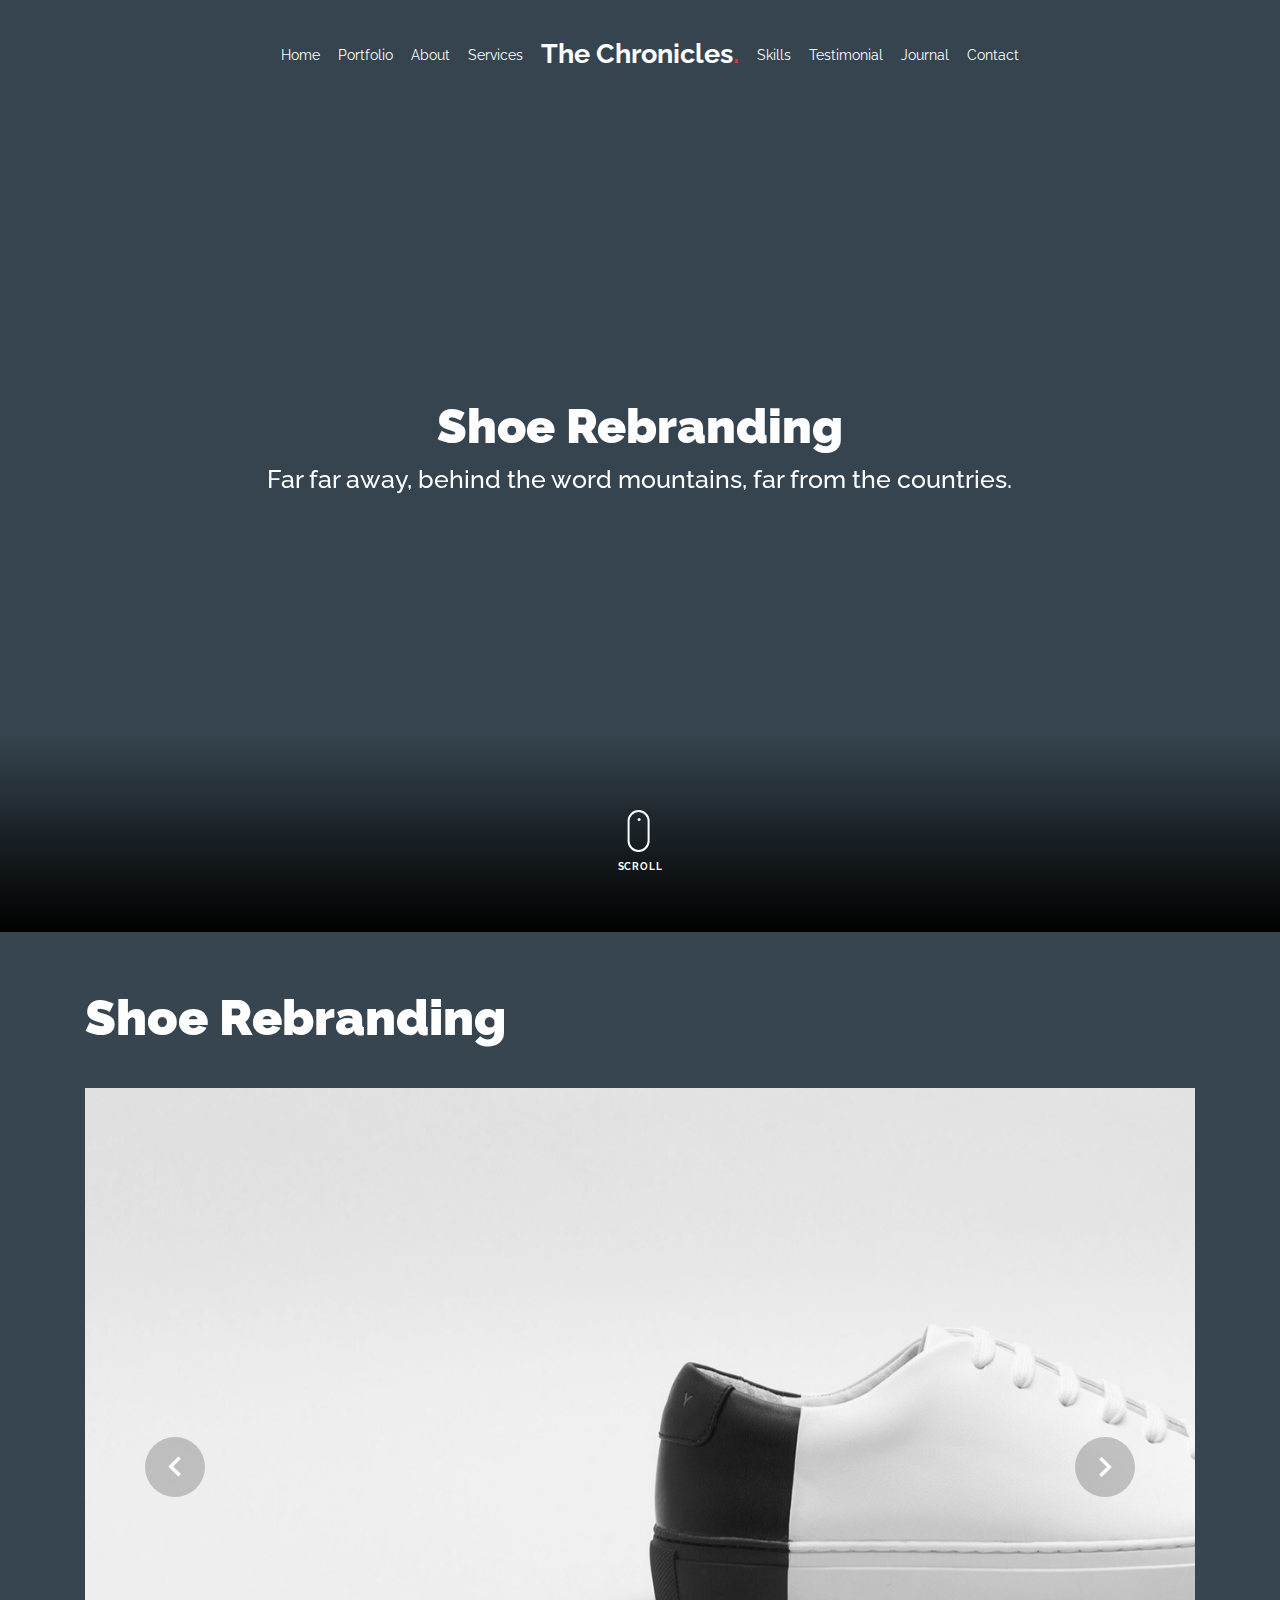
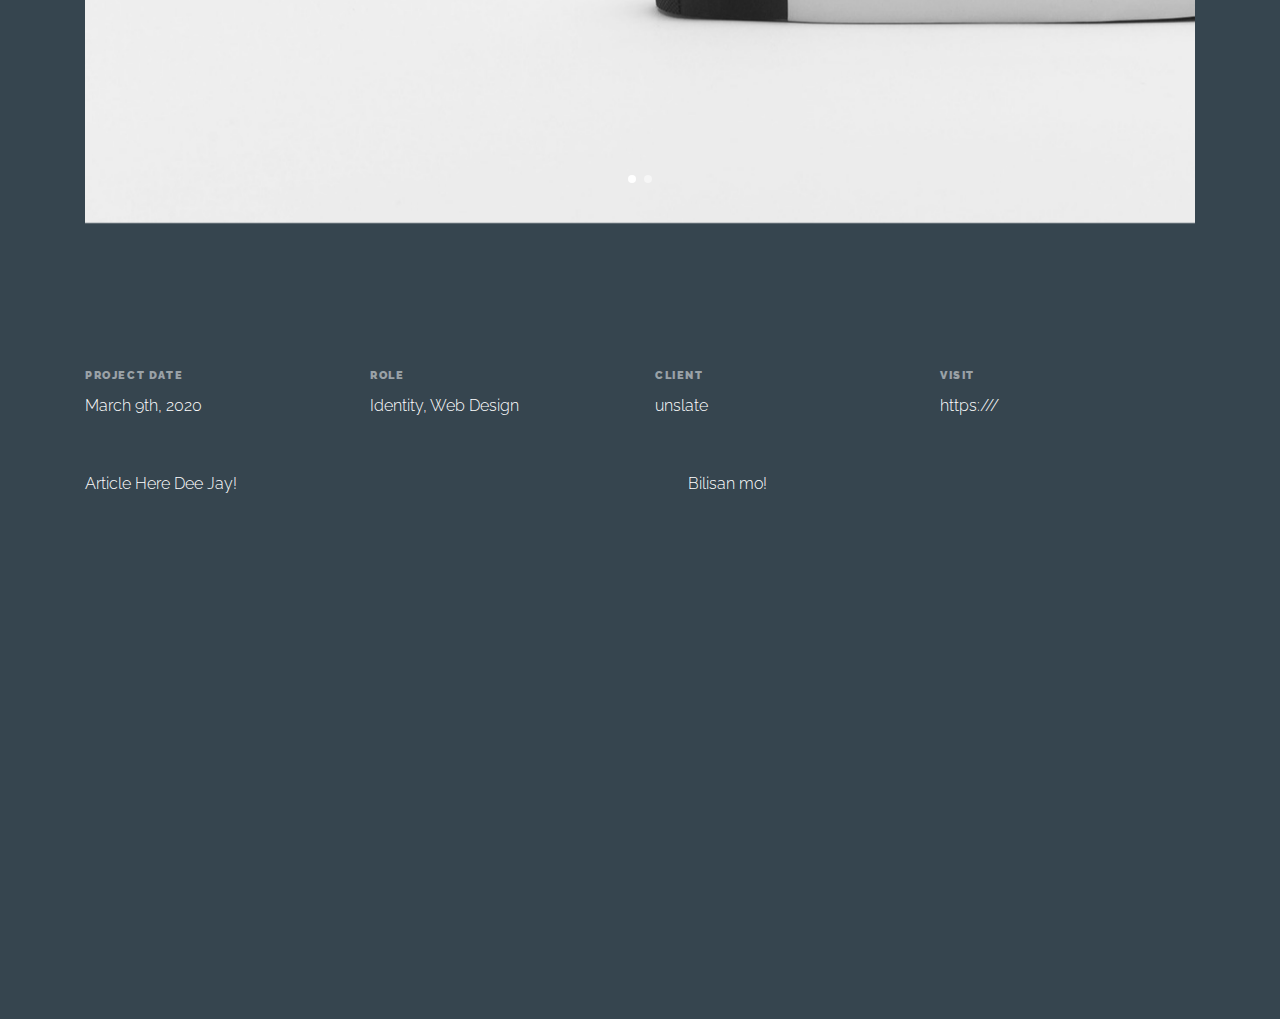
<file: portfolio-single-1.html>
<!doctype html>
<html lang="en">

<head>
  <title>The Chronicles &mdash; A Activity Portfolio</title>
  <meta charset="utf-8">
  <meta name="viewport" content="width=device-width, initial-scale=1, shrink-to-fit=no">

  <meta name="description" content=" ">
  <meta name="keywords" content="html, css, javascript, jquery">
  <meta name="author" content="">

  <link rel="stylesheet" href="css/vendor/icomoon/style.css">
  <link rel="stylesheet" href="css/vendor/owl.carousel.min.css">
  <link rel="stylesheet" href="css/vendor/aos.css">
  <link rel="stylesheet" href="css/vendor/animate.min.css">
  <link rel="stylesheet" href="css/vendor/bootstrap.min.css">
  <link rel="stylesheet" href="css/vendor/jquery.fancybox.min.css">

  <!-- Theme Style -->
  <link rel="stylesheet" href="css/style.css">

</head>

<body data-spy="scroll" data-target=".site-nav-target" data-offset="200">

  <nav class="unslate_co--site-mobile-menu">
    <div class="close-wrap d-flex">
      <a href="#" class="d-flex ml-auto js-menu-toggle">
        <span class="close-label"> </span>
        <div class="close-times">
          <span class="bar1"></span>
          <span class="bar2"></span>
        </div>
      </a>
    </div>
    <div class="site-mobile-inner"></div>
  </nav>

  <div class="unslate_co--site-wrap">

    <div class="unslate_co--site-inner">

      <nav class="unslate_co--site-nav site-nav-target">

        <div class="container">

          <div class="row align-items-center justify-content-between text-left">
            <div class="col-md-5 text-right">
              <ul class="site-nav-ul js-clone-nav text-left d-none d-lg-inline-block">
                <li class="has-children">
                  <a href="index.html#home-section" class="nav-link">Home</a>
                  <ul class="dropdown">
                    <li>
                      <a href="index.html">Hero Image BG</a>
                    </li>
                    <li>
                      <a href="index-video.html">Video BG</a>
                    </li>
                    <li>
                      <a href="index-hero-slider.html">Hero Slider</a>
                    </li>
                    <li>
                      <a href="index-sidebar-menu.html">Sidebar Menu</a>
                    </li>
                    <li>
                      <a href="index-right-menu.html">Right Menu</a>
                    </li>
                  </ul>
                </li>
                <li><a href="index.html#portfolio-section" class="nav-link">Portfolio</a></li>
                <li><a href="index.html#about-section" class="nav-link">About</a></li>
                <li><a href="index.html#services-section" class="nav-link">Services</a></li>
              </ul>
            </div>
            <div class="site-logo pos-absolute">
              <a href="index.html" class="unslate_co--site-logo">The Chronicles<span>.</span></a>
            </div>
            <div class="col-md-5 text-right text-lg-left">
              <ul class="site-nav-ul js-clone-nav text-left d-none d-lg-inline-block">
                <li><a href="index.html#skills-section" class="nav-link">Skills</a></li>
                <li><a href="index.html#testimonial-section" class="nav-link">Testimonial</a></li>
                <li><a href="index.html#journal-section" class="nav-link">Journal</a></li>
                <li><a href="index.html#contact-section" class="nav-link">Contact</a></li>
              </ul>

              <ul class="site-nav-ul-none-onepage text-right d-inline-block d-lg-none">
                <li><a href="#" class="js-menu-toggle">Menu</a></li>
              </ul>

            </div>
          </div>
        </div>

      </nav>
      <!-- END nav -->

      <div class="cover-v1 gradient-bottom-black jarallax">
        <div class="container">
          <div class="row align-items-center">

            <div class="col-md-10 mx-auto text-center">
              <h1 class="heading" data-aos="fade-up">Shoe Rebranding</h1>
              <h2 class="subheading" data-aos="fade-up" data-aos-delay="100">Far far away, behind the word mountains, far from the countries.</h2>
            </div>

          </div>
        </div>

        <!-- dov -->
        <a href="#portfolio-single-section" class="mouse-wrap smoothscroll">
          <span class="mouse">
            <span class="scroll"></span>
          </span>
          <span class="mouse-label">Scroll</span>
        </a>

      </div>
      <!-- END .cover-v1 -->

      <div class="container">
        <div class="portfolio-single-wrap unslate_co--section" id="portfolio-single-section">

          <div class="portfolio-single-inner">
            <h2 class="heading-portfolio-single-h2">Shoe Rebranding</h2>

            <div class="row justify-content-between mb-5">
              <div class="col-12 mb-4">
                <div class="owl-carousel single-slider">
                  <figure class="mb-4">
                    <img src="images/work_1_full.jpg" alt="Image" class="img-fluid">
                  </figure>
                  <figure class="mb-4">
                    <img src="images/work_1_a_full.jpg" alt="Image" class="img-fluid">
                  </figure>
                </div>
              </div>
              <div class="col-12 mb-5">
                <div class="row">
                  <div class="col-sm-6 col-md-6 col-lg-3">
                    <div class="detail-v1">
                      <span class="detail-label">Project Date</span>
                      <span class="detail-val">March 9th, 2020</span>
                    </div>
                  </div>
                  <div class="col-sm-6 col-md-6 col-lg-3">
                    <div class="detail-v1">
                      <span class="detail-label">Role</span>
                      <span class="detail-val"><a href="#">Identity</a>, <a href="#">Web Design</a></span>
                    </div>
                  </div>
                  <div class="col-sm-6 col-md-6 col-lg-3">
                    <div class="detail-v1">
                      <span class="detail-label">Client</span>
                      <span class="detail-val">unslate</span>
                    </div>
                  </div>
                  <div class="col-sm-6 col-md-6 col-lg-3">
                    <div class="detail-v1">
                      <span class="detail-label">Visit</span>
                      <span class="detail-val"><a href="#">https:///</a></span>
                    </div>
                  </div>
                </div>
              </div>
              <div class="col-md-6 pr-md-5">
                <p>Article Here Dee Jay!</p>
              </div>
              <div class="col-md-6 pl-md-5">
                <p> Bilisan mo!</p>
              </div>
            </div>

          </div>
        </div>
      </div>
    </div>

    <footer class="unslate_co--footer unslate_co--section">
      <div class="container">
        <div class="row justify-content-center">
          <div class="col-md-7">

            <div class="footer-site-logo"><a href="#">The Chronicles<span>.</span></a></div>

            <ul class="footer-site-social">
              <li><a href="#">Facebook</a></li>
              <li><a href="#">Twitter</a></li>
              <li><a href="#">Instagram</a></li>
              <li><a href="#">Dribbble</a></li>
              <li><a href="#">Behance</a></li>
            </ul>

            <p class="site-copyright">

              
                <script>
                  document.write(new Date().getFullYear());
                </script> All rights reserved <i aria-hidden="true"></i> by <a href="https://colorlib.com" target="_blank">The Chronicles</a>
                <!-- Link back to Colorlib can't be removed. Template is licensed under CC BY 3.0. -->

              </p>

          </div>
        </div>
      </div>
    </footer>

  </div>

  <!-- Loader -->
  <div id="unslate_co--overlayer"></div>
  <div class="site-loader-wrap">
    <div class="site-loader"></div>
  </div>

  <script src="js/scripts-dist.js"></script>
  <script src="js/main.js"></script>


</body>

</html>
</file>
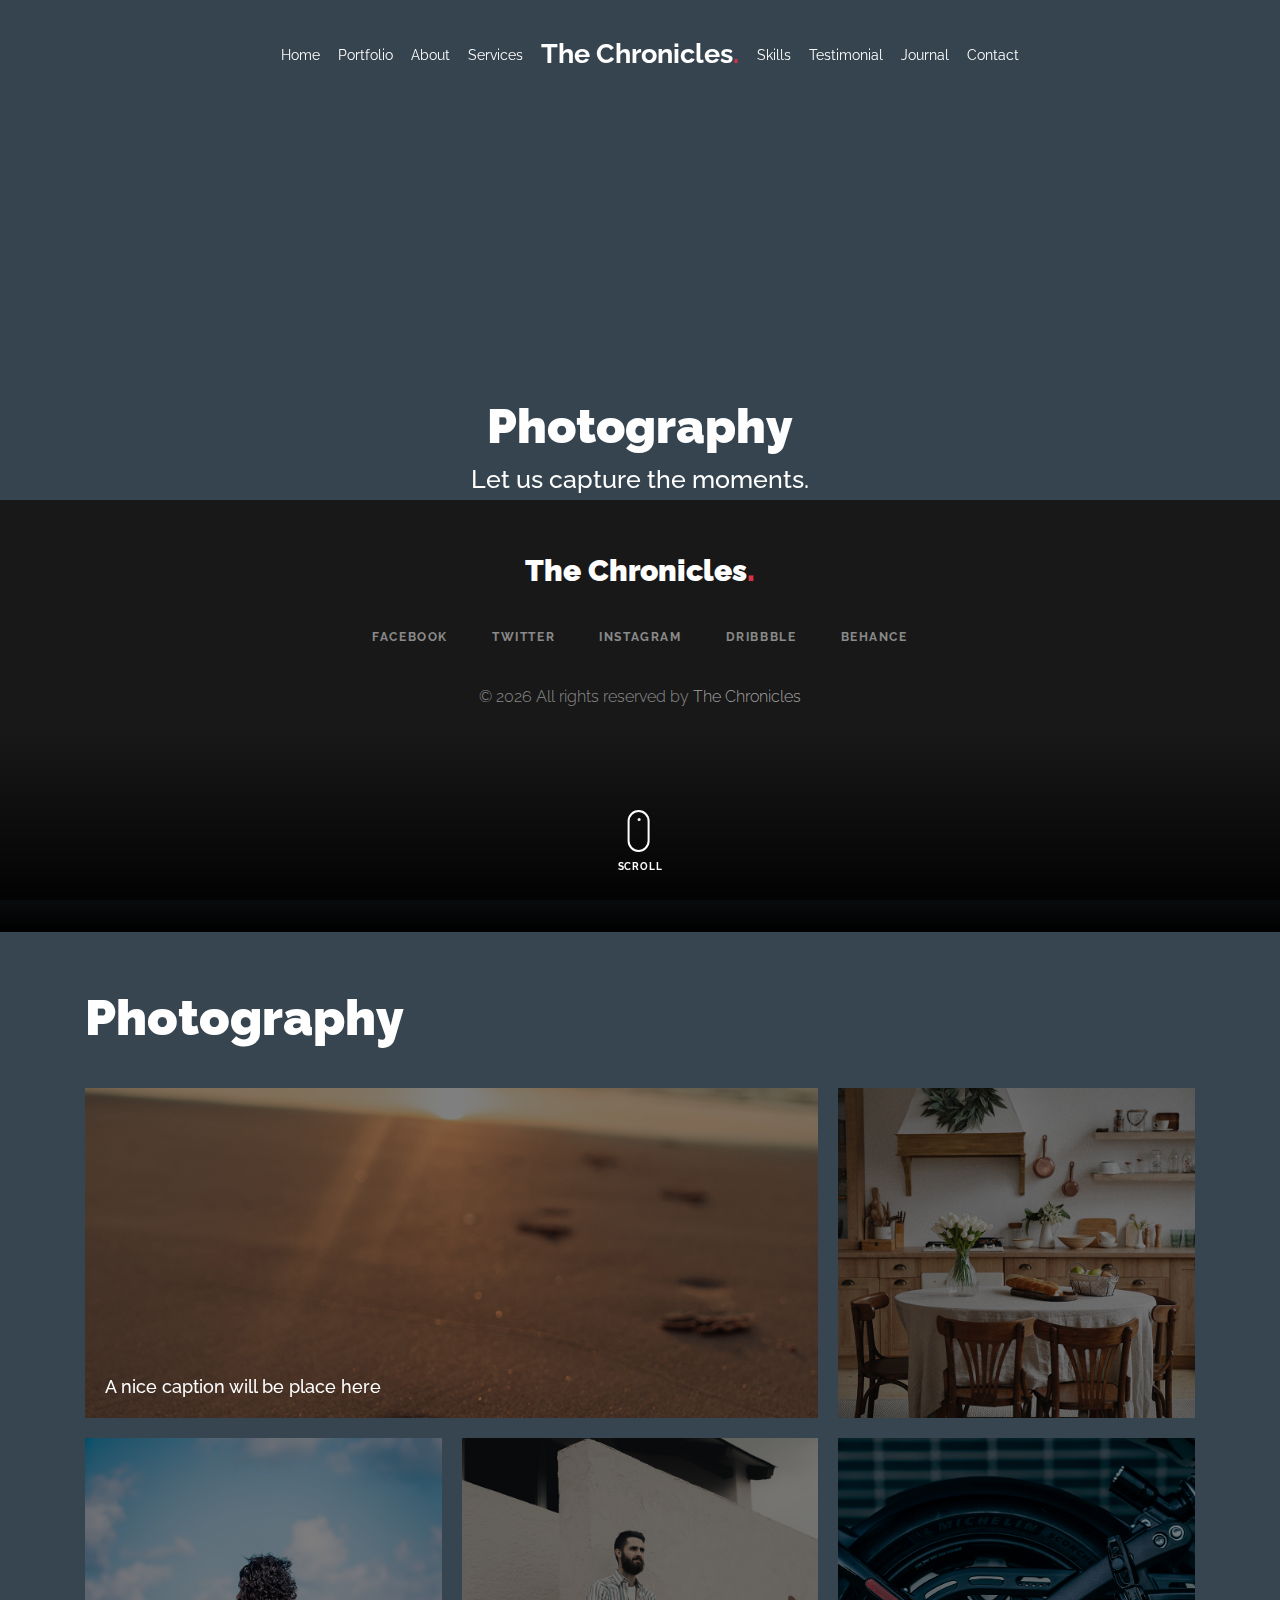
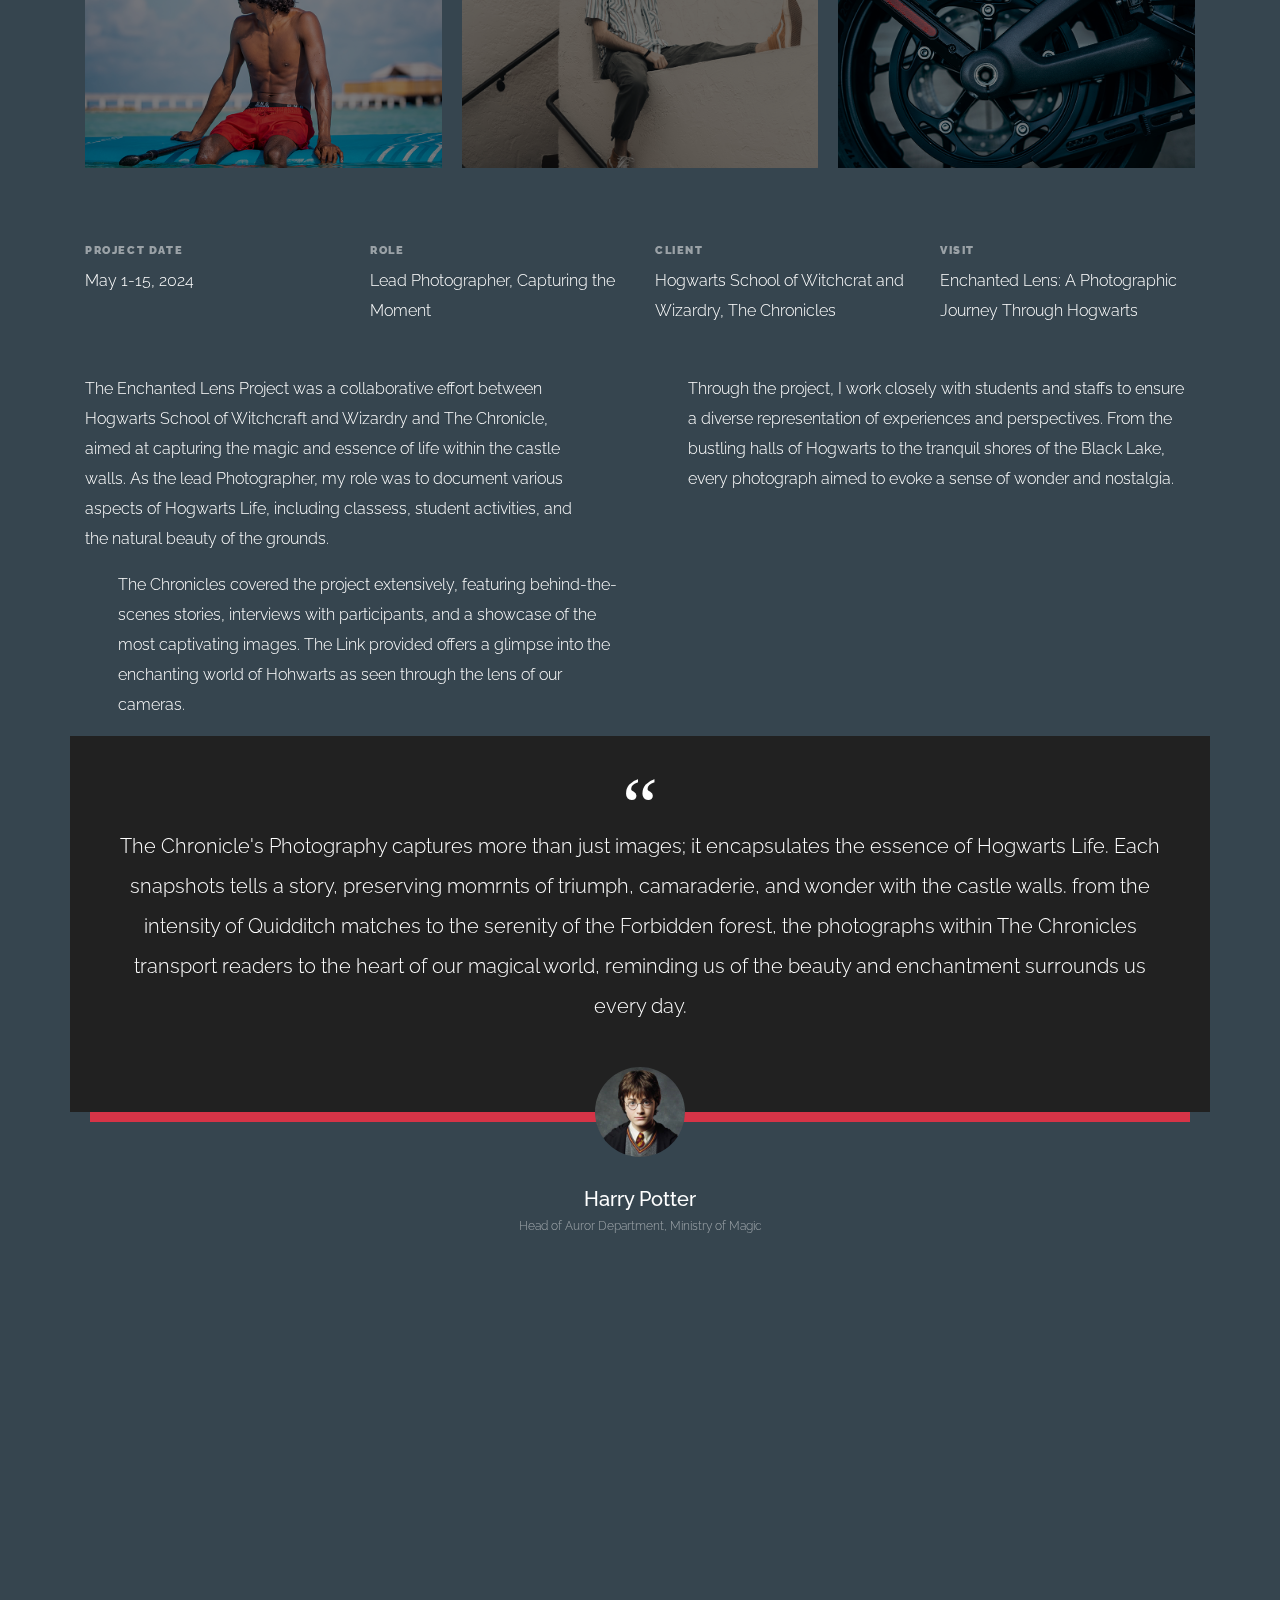
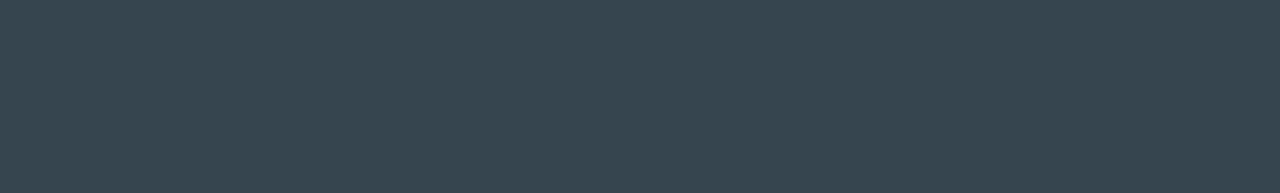
<file: portfolio-single-2.html>
<!doctype html>
<html lang="en">

<head>
  <title>The Chronicles&mdash; A onepage portfolio in Photography</title>
  <meta charset="utf-8">
  <meta name="viewport" content="width=device-width, initial-scale=1, shrink-to-fit=no">
  
  <meta name="description" content="">
  <meta name="keywords" content="html, css, javascript, jquery">
  <meta name="author" content="">

  <link rel="stylesheet" href="css/vendor/icomoon/style.css">
  <link rel="stylesheet" href="css/vendor/owl.carousel.min.css">
  <link rel="stylesheet" href="css/vendor/aos.css">
  <link rel="stylesheet" href="css/vendor/animate.min.css">
  <link rel="stylesheet" href="css/vendor/bootstrap.min.css">
  <link rel="stylesheet" href="css/vendor/jquery.fancybox.min.css">

  <!-- Theme Style -->
  <link rel="stylesheet" href="css/style.css">

</head>

<body data-spy="scroll" data-target=".site-nav-target" data-offset="200">

  <nav class="unslate_co--site-mobile-menu">
    <div class="close-wrap d-flex">
      <a href="#" class="d-flex ml-auto js-menu-toggle">
        <span class="close-label"> </span>
        <div class="close-times">
          <span class="bar1"></span>
          <span class="bar2"></span>
        </div>
      </a>
    </div>
    <div class="site-mobile-inner"></div>
  </nav>

  <div class="unslate_co--site-wrap">

    <div class="unslate_co--site-inner">

      <nav class="unslate_co--site-nav site-nav-target">

        <div class="container">

          <div class="row align-items-center justify-content-between text-left">
            <div class="col-md-5 text-right">
              <ul class="site-nav-ul js-clone-nav text-left d-none d-lg-inline-block">
                <li class="has-children">
                  <a href="index.html#home-section" class="nav-link">Home</a>
                  <ul class="dropdown">
                    <li>
                      <a href="index.html">Hero Image BG</a>
                    </li>
                    <li>
                      <a href="index-video.html">Video BG</a>
                    </li>
                    <li>
                      <a href="index-hero-slider.html">Hero Slider</a>
                    </li>
                    <li>
                      <a href="index-sidebar-menu.html">Sidebar Menu</a>
                    </li>
                    <li>
                      <a href="index-right-menu.html">Right Menu</a>
                    </li>
                  </ul>
                </li>
                <li><a href="index.html#portfolio-section" class="nav-link">Portfolio</a></li>
                <li><a href="index.html#about-section" class="nav-link">About</a></li>
                <li><a href="index.html#services-section" class="nav-link">Services</a></li>
              </ul>
            </div>
            <div class="site-logo pos-absolute">
              <a href="index.html" class="unslate_co--site-logo">The Chronicles<span>.</span></a>
            </div>
            <div class="col-md-5 text-right text-lg-left">
              <ul class="site-nav-ul js-clone-nav text-left d-none d-lg-inline-block">
                <li><a href="index.html#skills-section" class="nav-link">Skills</a></li>
                <li><a href="index.html#testimonial-section" class="nav-link">Testimonial</a></li>
                <li><a href="index.html#journal-section" class="nav-link">Journal</a></li>
                <li><a href="index.html#contact-section" class="nav-link">Contact</a></li>
              </ul>

              <ul class="site-nav-ul-none-onepage text-right d-inline-block d-lg-none">
                <li><a href="#" class="js-menu-toggle">Menu</a></li>
              </ul>

            </div>
          </div>
        </div>

      </nav>
      <!-- END nav -->

      <div class="cover-v1 gradient-bottom-black jarallax">
        <div class="container">
          <div class="row align-items-center">

            <div class="col-md-10 mx-auto text-center">
              <h1 class="heading" data-aos="fade-up">Photography</h1>
              <h2 class="subheading" data-aos="fade-up" data-aos-delay="100"> Let us capture the moments.</h2>
            </div>

          </div>
        </div>

        <!-- dov -->
        <a href="#portfolio-single-section" class="mouse-wrap smoothscroll">
          <span class="mouse">
            <span class="scroll"></span>
          </span>
          <span class="mouse-label">Scroll</span>
        </a>

      </div>
      <!-- END .cover-v1 -->

      <div class="container">
        <div class="portfolio-single-wrap unslate_co--section" id="portfolio-single-section">
          <div class="portfolio-single-inner">
            <h2 class="heading-portfolio-single-h2">Photography</h2>

            <div class="row gutter-v4 align-items-stretch mb-5">
              <div class="col-sm-6 col-md-6 col-lg-8 blog-post-entry">

                <a href="images/post_1.jpg" class="grid-item blog-item w-100 h-100" data-fancybox="gal" data-caption="A nice caption will be place here">
                  <div class="overlay">
                    <div class="portfolio-item-content">
                      <h3>A nice caption will be place here</h3>
                    </div>
                  </div>
                  <img src="images/post_1.jpg" class="lazyload" alt="Image" />
                </a>

              </div>
              <div class="col-sm-6 col-md-6 col-lg-4 blog-post-entry">
                <a href="images/post_2.jpg" class="grid-item blog-item w-100 h-100" data-fancybox="gal">
                  <div class="overlay"></div>
                  <img src="images/post_2.jpg" class="lazyload" alt="Image" />
                </a>
              </div>

              <div class="col-sm-6 col-md-6 col-lg-4 blog-post-entry">

                <a href="images/post_3.jpg" class="grid-item blog-item w-100 h-100" data-fancybox="gal">
                  <div class="overlay"></div>
                  <img src="images/post_3.jpg" class="lazyload" alt="Image" />
                </a>

              </div>
              <div class="col-sm-6 col-md-6 col-lg-4 blog-post-entry">
                <a href="images/post_4.jpg" class="grid-item blog-item w-100 h-100" data-fancybox="gal">
                  <div class="overlay"></div>
                  <img src="images/post_4.jpg" class="lazyload" alt="Image" />
                </a>
              </div>

              <div class="col-sm-6 col-md-6 col-lg-4 blog-post-entry">
                <a href="images/post_5.jpg" class="grid-item blog-item w-100 h-100" data-fancybox="gal">
                  <div class="overlay"></div>
                  <img src="images/post_5.jpg" class="lazyload" alt="Image" />
                </a>
              </div>

            </div>

            <div class="row justify-content-between mb-5">
              <div class="col-12 mb-5">
                <div class="row">
                  <div class="col-sm-6 col-md-6 col-lg-3">
                    <div class="detail-v1">
                      <span class="detail-label">Project Date</span>
                      <span class="detail-val">May 1-15, 2024</span>
                    </div>
                  </div>
                  <div class="col-sm-6 col-md-6 col-lg-3">
                    <div class="detail-v1">
                      <span class="detail-label">Role</span>
                      <span class="detail-val"><a href="#">Lead Photographer</a>, <a href="#">Capturing the Moment</a></span>
                    </div>
                  </div>
                  <div class="col-sm-6 col-md-6 col-lg-3">
                    <div class="detail-v1">
                      <span class="detail-label">Client</span>
                      <span class="detail-val">Hogwarts School of Witchcrat and Wizardry, The Chronicles</span>
                    </div>
                  </div>
                  <div class="col-sm-6 col-md-6 col-lg-3">
                    <div class="detail-v1">
                      <span class="detail-label">Visit</span>
                      <span class="detail-val"><a href="https://www.hogwartschronicles.com/enchanted-lens-photography-project">Enchanted Lens: A Photographic Journey Through Hogwarts</a></span>
                    </div>
                  </div>
                </div>
              </div>
              <div class="col-md-6 pr-md-5">
                <p>The Enchanted Lens Project was a collaborative effort between Hogwarts School of Witchcraft and Wizardry and The Chronicle, aimed at capturing the magic and essence of life within the castle walls. As the lead Photographer, my role was to document various aspects of Hogwarts Life, including classess, student activities, and the natural beauty of the grounds.</p>
              </div>
              <div class="col-md-6 pl-md-5">
                <p>Through the project, I work closely with students and staffs to ensure a diverse representation of experiences and perspectives. From the bustling halls of Hogwarts to the tranquil shores of the Black Lake, every photograph aimed to evoke a sense of wonder and nostalgia.</p>
              </div>
			   <div class="col-md-6 pl-md-5">
                <p> The Chronicles covered the project extensively, featuring behind-the-scenes stories, interviews with participants, and a showcase of the most captivating images. The Link provided offers a glimpse into the enchanting world of Hohwarts as seen through the lens of our cameras.</p>
            </div>

            <div class="row justify-content-center mb-5">
              <div class="col-md-12">
                <div class="testimonial-v1">
                  <div class="testimonial-inner-bg">
                    <span class="quote">&ldquo;</span>
                    <blockquote>
                      The Chronicle's Photography captures more than just images; it encapsulates the essence of Hogwarts Life. Each snapshots tells a story, preserving momrnts of triumph, camaraderie, and wonder with the castle walls. from the intensity of Quidditch matches to the serenity of the Forbidden forest, the photographs within The Chronicles transport readers to the heart of our magical world, reminding us of the beauty and enchantment surrounds us every day.
                    </blockquote>
                  </div>

                  <div class="testimonial-author-info">
                    <img src="images/HP/harry.jpeg" alt="Image">
                    <h3>Harry Potter</h3>
                    <span class="d-block position">Head of Auror Department, Ministry of Magic</span>
                  </div>

                </div>
              </div>
            </div>

          
          </div>
        </div>
      </div>
    </div> 

    <footer class="unslate_co--footer unslate_co--section">
      <div class="container">
        <div class="row justify-content-center">
          <div class="col-md-7">

            <div class="footer-site-logo"><a href="#">The Chronicles<span>.</span></a></div>

            <ul class="footer-site-social">
              <li><a href="#">Facebook</a></li>
              <li><a href="#">Twitter</a></li>
              <li><a href="#">Instagram</a></li>
              <li><a href="#">Dribbble</a></li>
              <li><a href="#">Behance</a></li>
            </ul>

            <p class="site-copyright">
                
                <!-- Link back to Colorlib can't be removed. Template is licensed under CC BY 3.0. -->
                 &copy;
				<script>
                  document.write(new Date().getFullYear());
                </script> All rights reserved <i aria-hidden="true"></i> by <a href="https://colorlib.com" target="_blank">The Chronicles</a>
                <!-- Link back to Colorlib can't be removed. Template is licensed under CC BY 3.0. -->
              
              </p>

          </div>
        </div>
      </div>
    </footer>

  </div>

  <!-- Loader -->
  <div id="unslate_co--overlayer"></div>
  <div class="site-loader-wrap">
    <div class="site-loader"></div>
  </div>

  <script src="js/scripts-dist.js"></script>
  <script src="js/main.js"></script>

</body>

</html>
</file>
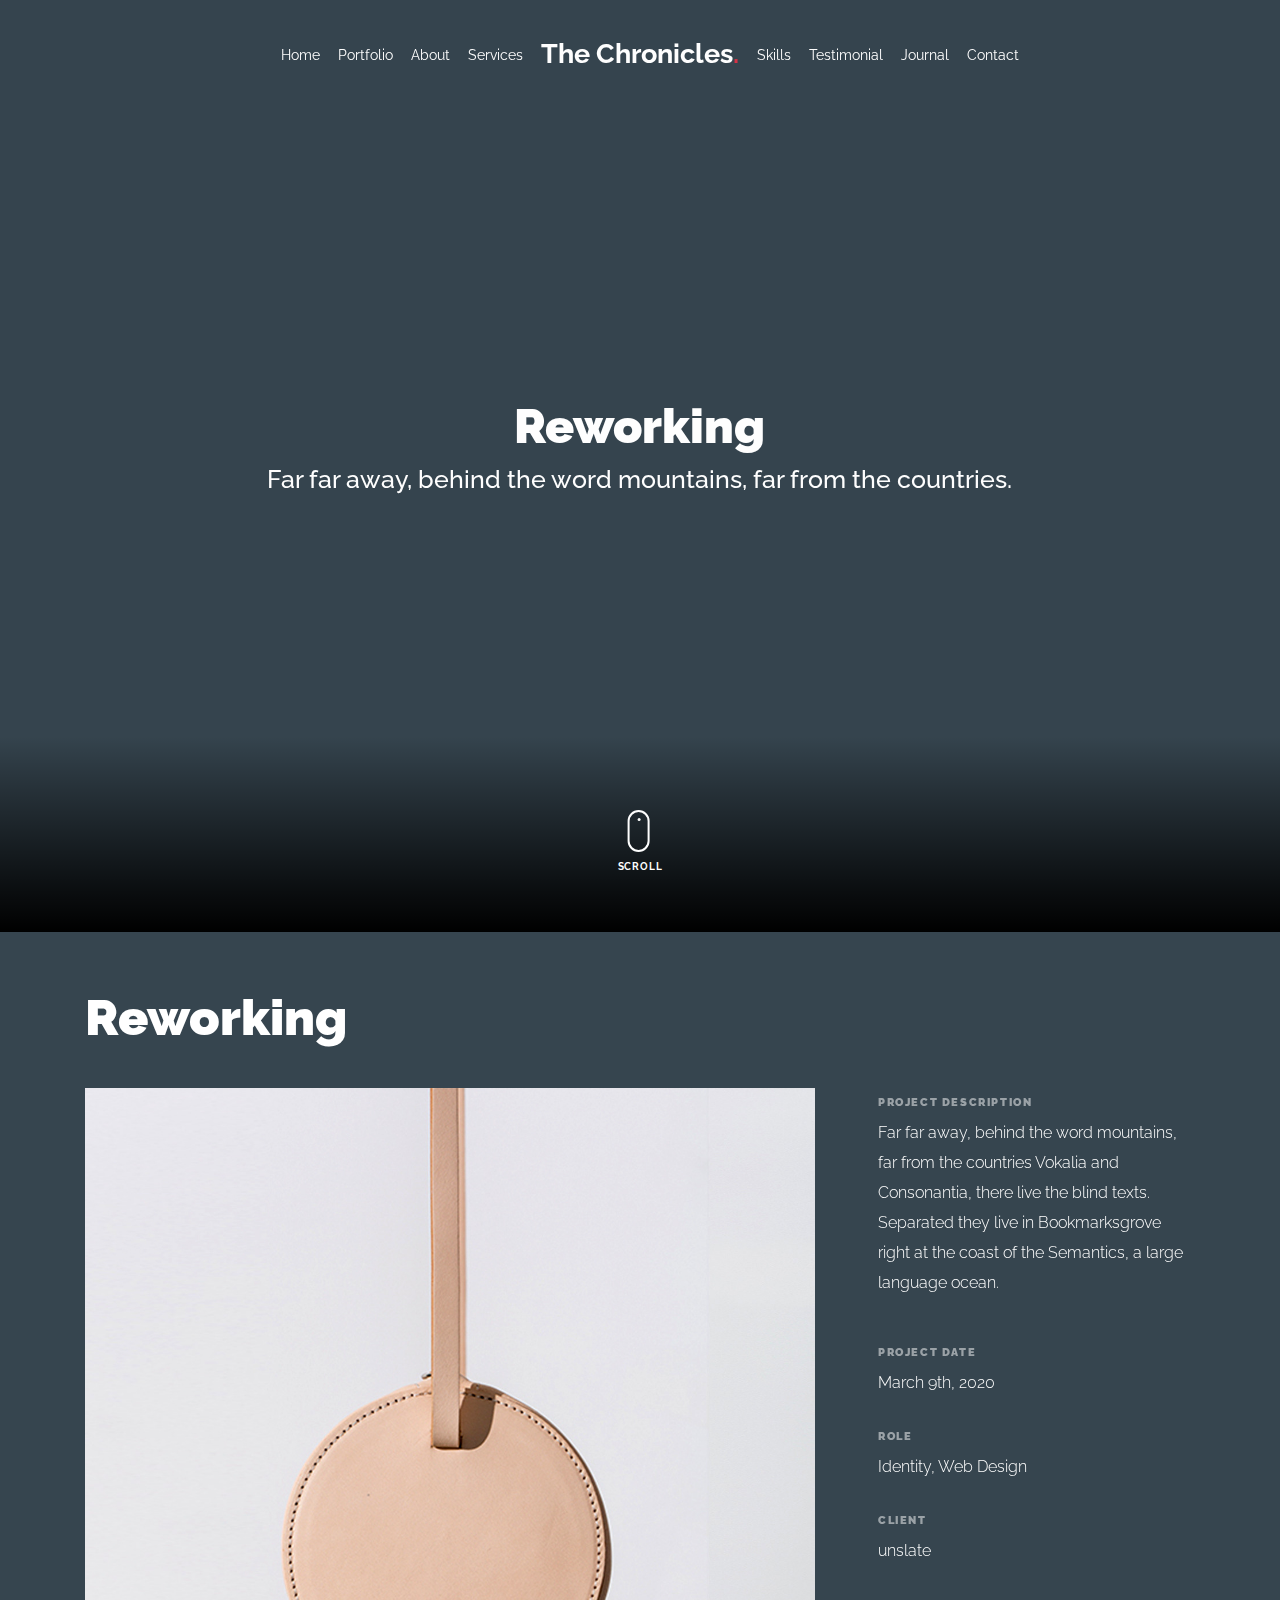
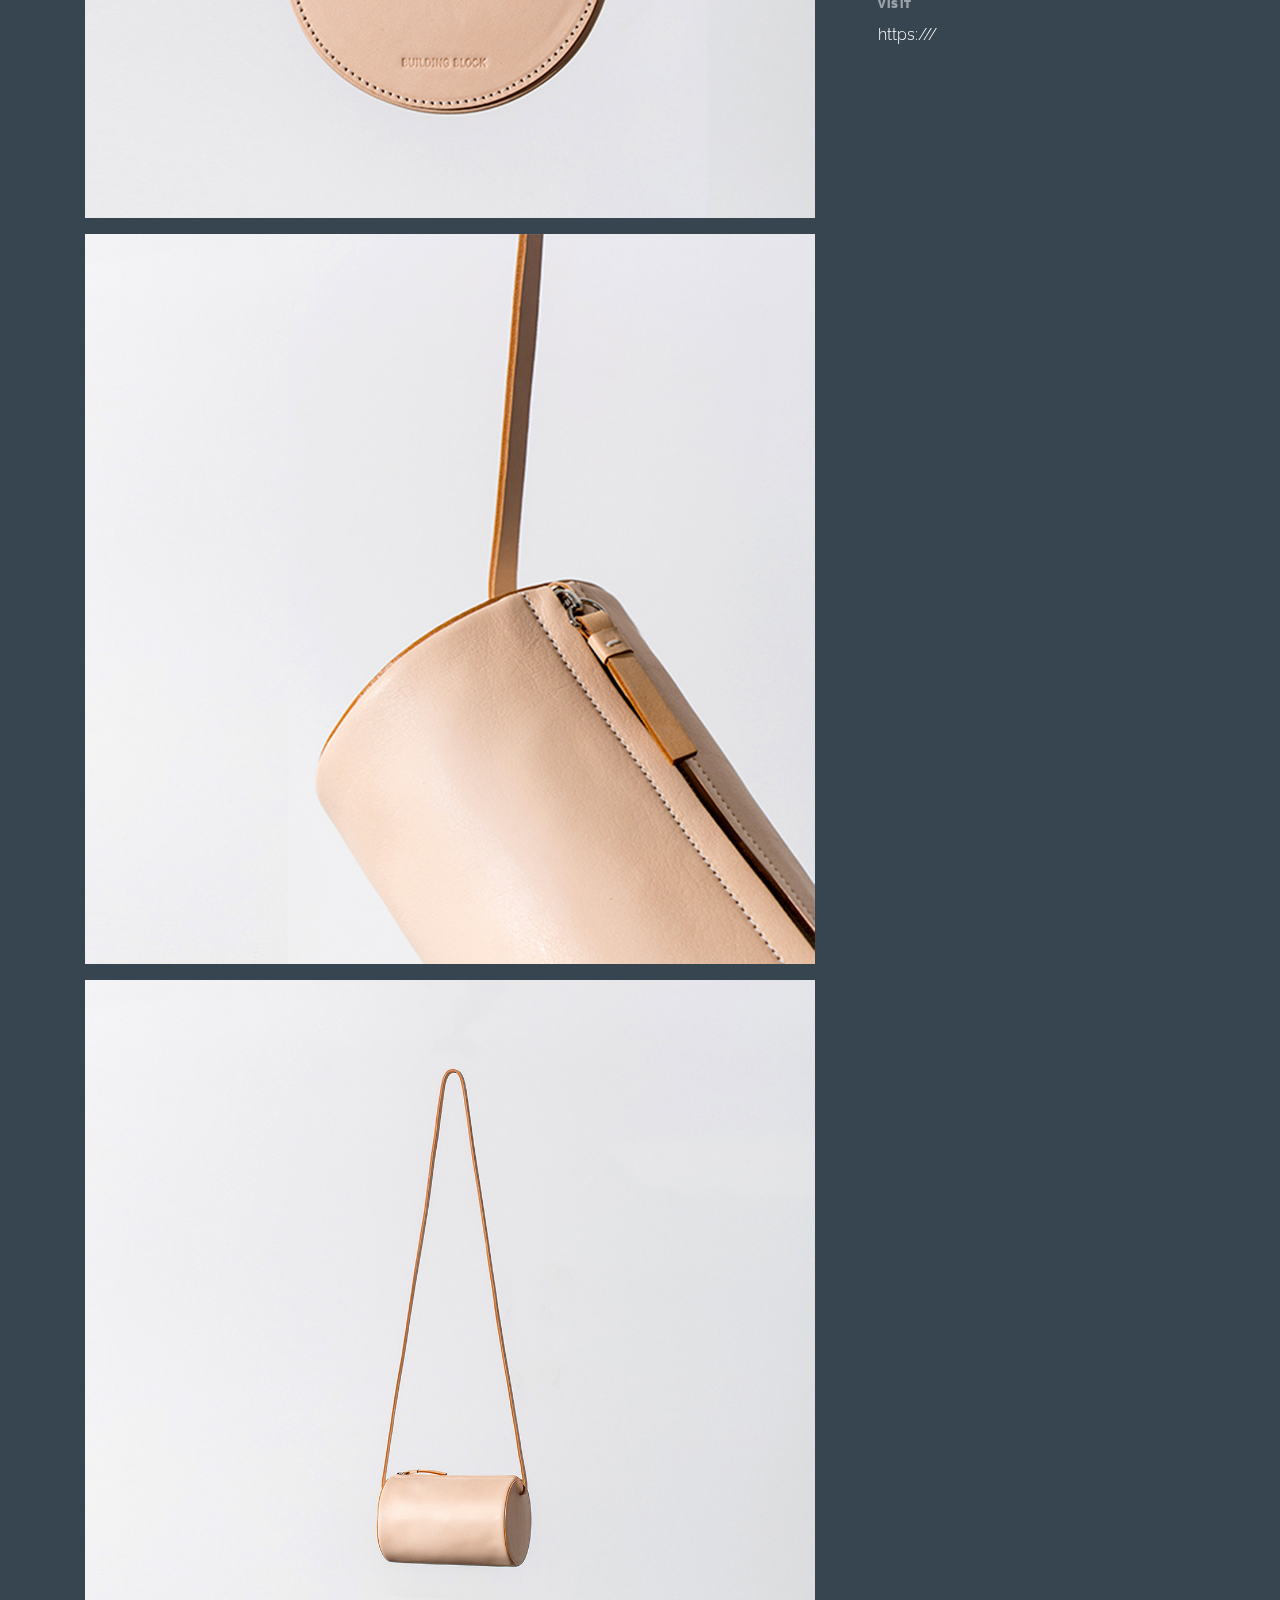
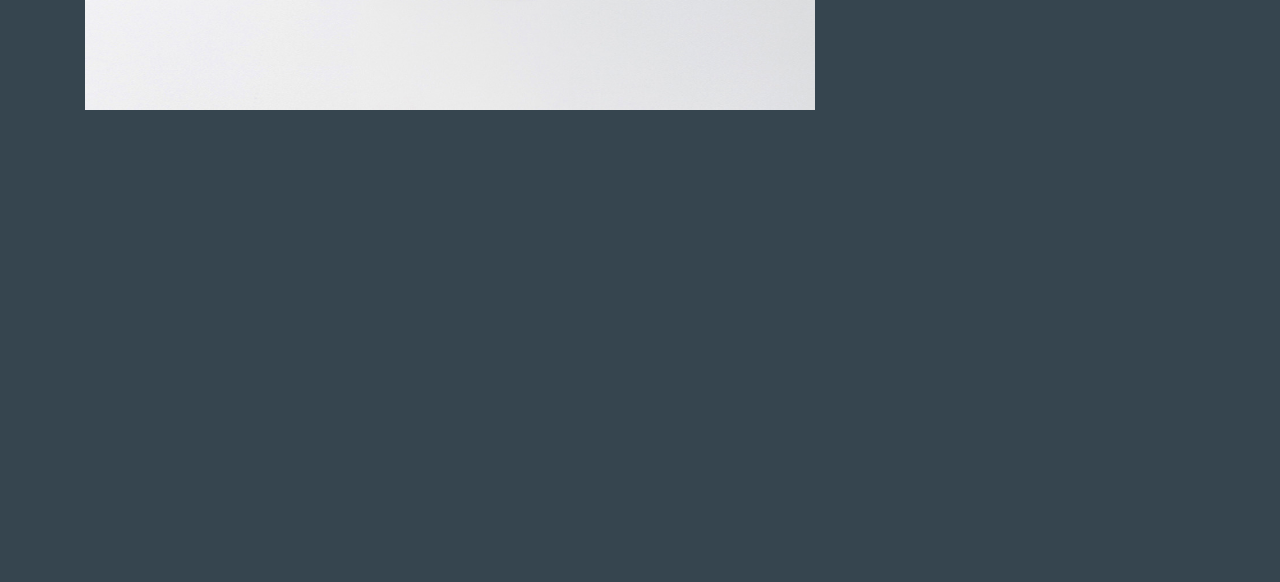
<file: portfolio-single-3.html>
<!doctype html>
<html lang="en">

<head>
  <title>The Chronicles &mdash; Journalist</title>
  <meta charset="utf-8">
  <meta name="viewport" content="width=device-width, initial-scale=1, shrink-to-fit=no">
  
  <meta name="description" content="">
  <meta name="keywords" content="html, css, javascript, jquery">
  <meta name="author" content="">

  <link rel="stylesheet" href="css/vendor/icomoon/style.css">
  <link rel="stylesheet" href="css/vendor/owl.carousel.min.css">
  <link rel="stylesheet" href="css/vendor/aos.css">
  <link rel="stylesheet" href="css/vendor/animate.min.css">
  <link rel="stylesheet" href="css/vendor/bootstrap.min.css">
  <link rel="stylesheet" href="css/vendor/jquery.fancybox.min.css">

  <!-- Theme Style -->
  <link rel="stylesheet" href="css/style.css">

</head>

<body data-spy="scroll" data-target=".site-nav-target" data-offset="200">

  <nav class="unslate_co--site-mobile-menu">
    <div class="close-wrap d-flex">
      <a href="#" class="d-flex ml-auto js-menu-toggle">
        <span class="close-label"> </span>
        <div class="close-times">
          <span class="bar1"></span>
          <span class="bar2"></span>
        </div>
      </a>
    </div>
    <div class="site-mobile-inner"></div>
  </nav>

  <div class="unslate_co--site-wrap">

    <div class="unslate_co--site-inner">

      <nav class="unslate_co--site-nav site-nav-target">

        <div class="container">

          <div class="row align-items-center justify-content-between text-left">
            <div class="col-md-5 text-right">
              <ul class="site-nav-ul js-clone-nav text-left d-none d-lg-inline-block">
                <li class="has-children">
                  <a href="index.html#home-section" class="nav-link">Home</a>
                  <ul class="dropdown">
                    <li>
                      <a href="index.html">Hero Image BG</a>
                    </li>
                    <li>
                      <a href="index-video.html">Video BG</a>
                    </li>
                    <li>
                      <a href="index-hero-slider.html">Hero Slider</a>
                    </li>
                    <li>
                      <a href="index-sidebar-menu.html">Sidebar Menu</a>
                    </li>
                    <li>
                      <a href="index-right-menu.html">Right Menu</a>
                    </li>
                  </ul>
                </li>
                <li><a href="index.html#portfolio-section" class="nav-link">Portfolio</a></li>
                <li><a href="index.html#about-section" class="nav-link">About</a></li>
                <li><a href="index.html#services-section" class="nav-link">Services</a></li>
              </ul>
            </div>
            <div class="site-logo pos-absolute">
              <a href="index.html" class="unslate_co--site-logo">The Chronicles<span>.</span></a>
            </div>
            <div class="col-md-5 text-right text-lg-left">
              <ul class="site-nav-ul js-clone-nav text-left d-none d-lg-inline-block">
                <li><a href="index.html#skills-section" class="nav-link">Skills</a></li>
                <li><a href="index.html#testimonial-section" class="nav-link">Testimonial</a></li>
                <li><a href="index.html#journal-section" class="nav-link">Journal</a></li>
                <li><a href="index.html#contact-section" class="nav-link">Contact</a></li>
              </ul>

              <ul class="site-nav-ul-none-onepage text-right d-inline-block d-lg-none">
                <li><a href="#" class="js-menu-toggle">Menu</a></li>
              </ul>

            </div>
          </div>
        </div>

      </nav>
      <!-- END nav -->

      <div class="cover-v1 gradient-bottom-black jarallax">
        <div class="container">
          <div class="row align-items-center">

            <div class="col-md-10 mx-auto text-center">
              <h1 class="heading" data-aos="fade-up">Reworking</h1>
              <h2 class="subheading" data-aos="fade-up" data-aos-delay="100">Far far away, behind the word mountains, far from the countries.</h2>
            </div>

          </div>
        </div>

        <!-- dov -->
        <a href="#portfolio-single-section" class="mouse-wrap smoothscroll">
          <span class="mouse">
            <span class="scroll"></span>
          </span>
          <span class="mouse-label">Scroll</span>
        </a>

      </div>
      <!-- END .cover-v1 -->

      <div class="container">
        <div class="portfolio-single-wrap unslate_co--section" id="portfolio-single-section">
          <div class="portfolio-single-inner">

            <h2 class="heading-portfolio-single-h2">Reworking</h2>

            <div class="row justify-content-between align-items-stretch">

              <div class="col-lg-8">
                <p><a href="images/work_2_full.jpg" data-fancybox="gal"><img src="images/work_2_full.jpg" alt="Image" class="img-fluid"></a></p>
                <p><a href="images/work_2_a_full.jpg" data-fancybox="gal"><img src="images/work_2_a_full.jpg" alt="Image" class="img-fluid"></a></p>
                <p><a href="images/work_2_b_full.jpg" data-fancybox="gal"><img src="images/work_2_b_full.jpg" alt="Image" class="img-fluid"></a></p>
              </div>
              <div class="col-lg-4 pl-lg-5">
                <div class="unslate_co--sticky">
                  <div class="row">
                    <div class="col-md-12 mb-4">
                      <div class="detail-v1">
                        <span class="detail-label">Project Description</span>
                        <p>Far far away, behind the word mountains, far from the countries Vokalia and Consonantia, there live the blind texts. Separated they live in Bookmarksgrove right at the coast of the Semantics, a large language ocean.</p>
                      </div>
                    </div>

                    <div class="col-md-12 mb-4">
                      <div class="detail-v1">
                        <span class="detail-label">Project Date</span>
                        <span class="detail-val">March 9th, 2020</span>
                      </div>
                    </div>
                    <div class="col-md-12 mb-4">
                      <div class="detail-v1">
                        <span class="detail-label">Role</span>
                        <span class="detail-val"><a href="#">Identity</a>, <a href="#">Web Design</a></span>
                      </div>
                    </div>
                    <div class="col-md-12 mb-4">
                      <div class="detail-v1">
                        <span class="detail-label">Client</span>
                        <span class="detail-val">unslate</span>
                      </div>
                    </div>
                    <div class="col-md-12 mb-4">
                      <div class="detail-v1">
                        <span class="detail-label">Visit</span>
                        <span class="detail-val"><a href="#">https:///</a></span>
                      </div>
                    </div>
                  </div>
                </div> 
              </div>

            </div>

          </div>
        </div>
      </div>
    </div>

    <footer class="unslate_co--footer unslate_co--section">
      <div class="container">
        <div class="row justify-content-center">
          <div class="col-md-7">

            <div class="footer-site-logo"><a href="#">The Chronicles<span>.</span></a></div>

            <ul class="footer-site-social">
              <li><a href="#">Facebook</a></li>
              <li><a href="#">Twitter</a></li>
              <li><a href="#">Instagram</a></li>
              <li><a href="#">Dribbble</a></li>
              <li><a href="#">Behance</a></li>
            </ul>

            <p class="site-copyright">
                
                <!-- Link back to Colorlib can't be removed. Template is licensed under CC BY 3.0. -->
                 &copy;
                <script>
                  document.write(new Date().getFullYear());
                </script> All rights reserved <i class="icon-heart"
                  aria-hidden="true"></i> by <a href="#" target="_blank">The Chronicles</a>
                <!-- Link back to Colorlib can't be removed. Template is licensed under CC BY 3.0. -->
              
              </p>

          </div>
        </div>
      </div>
    </footer>

  </div>

  <!-- Loader -->
  <div id="unslate_co--overlayer"></div>
  <div class="site-loader-wrap">
    <div class="site-loader"></div>
  </div>

  <script src="js/scripts-dist.js"></script>
  <script src="js/main.js"></script>


</body>

</html>
</file>
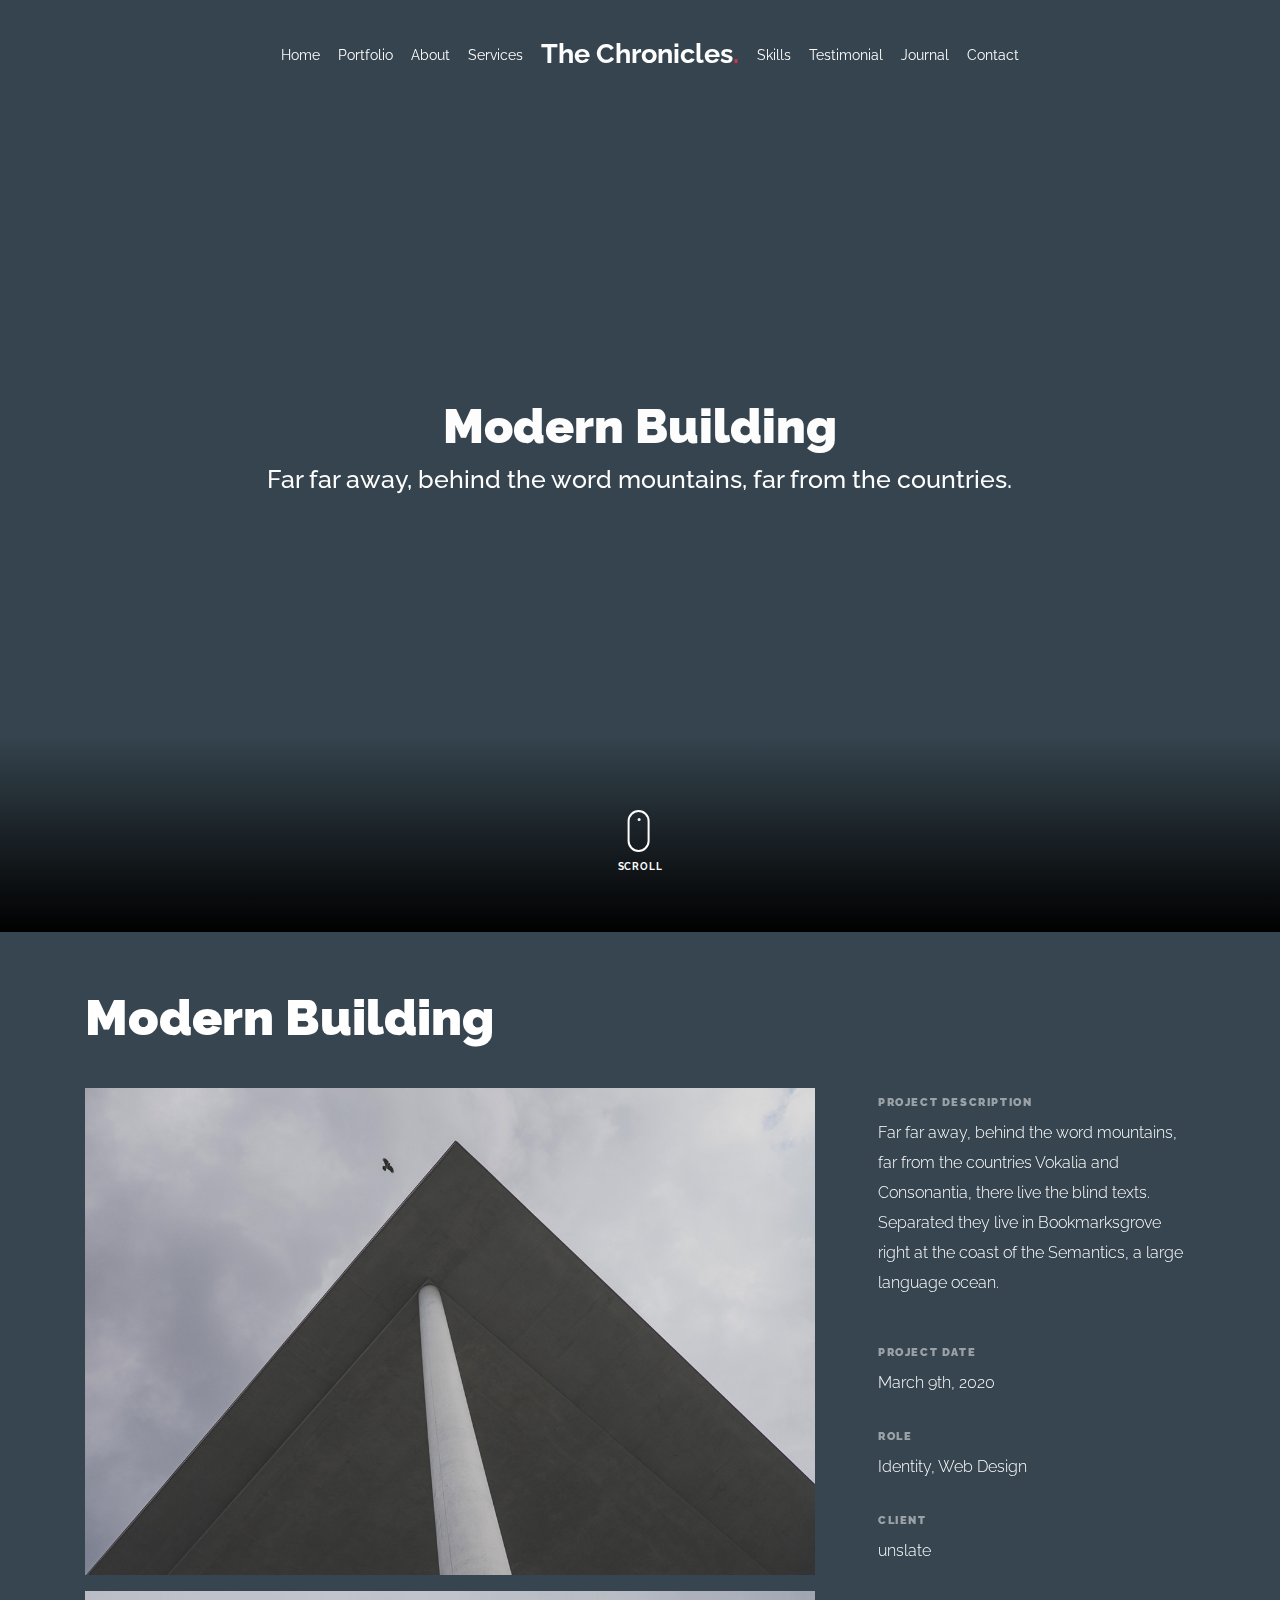
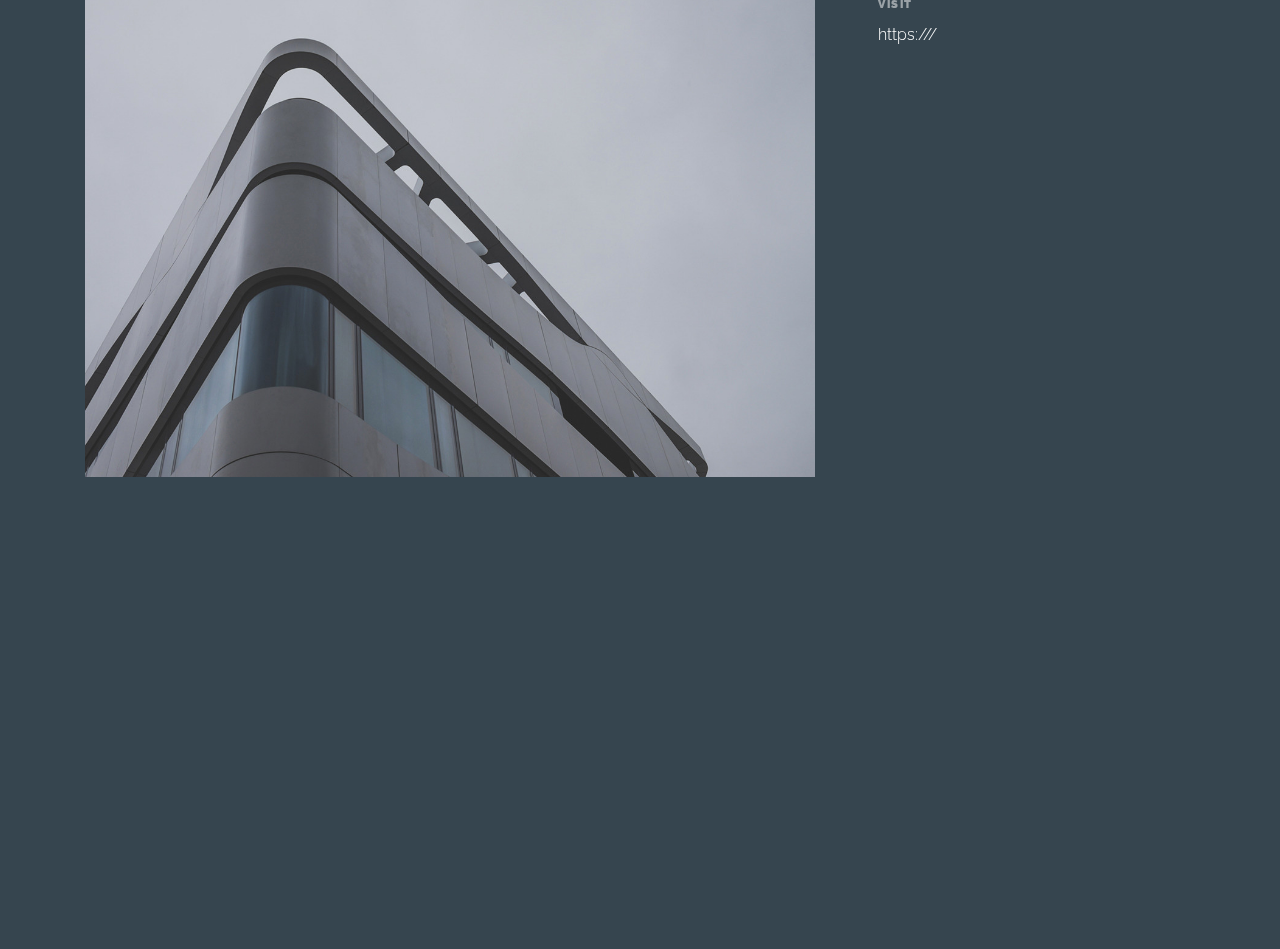
<file: portfolio-single-4.html>
<!doctype html>
<html lang="en">

<head>
  <title>The Chronicles &mdash;Journalist</title>
  <meta charset="utf-8">
  <meta name="viewport" content="width=device-width, initial-scale=1, shrink-to-fit=no">
  
  <meta name="description" content="">
  <meta name="keywords" content="html, css, javascript, jquery">
  <meta name="author" content="">

  <link rel="stylesheet" href="css/vendor/icomoon/style.css">
  <link rel="stylesheet" href="css/vendor/owl.carousel.min.css">
  <link rel="stylesheet" href="css/vendor/aos.css">
  <link rel="stylesheet" href="css/vendor/animate.min.css">
  <link rel="stylesheet" href="css/vendor/bootstrap.min.css">
  <link rel="stylesheet" href="css/vendor/jquery.fancybox.min.css">

  <!-- Theme Style -->
  <link rel="stylesheet" href="css/style.css">

</head>

<body data-spy="scroll" data-target=".site-nav-target" data-offset="200">

  <nav class="unslate_co--site-mobile-menu">
    <div class="close-wrap d-flex">
      <a href="#" class="d-flex ml-auto js-menu-toggle">
        <span class="close-label"> </span>
        <div class="close-times">
          <span class="bar1"></span>
          <span class="bar2"></span>
        </div>
      </a>
    </div>
    <div class="site-mobile-inner"></div>
  </nav>

  <div class="unslate_co--site-wrap">

    <div class="unslate_co--site-inner">

      <nav class="unslate_co--site-nav site-nav-target">

        <div class="container">

          <div class="row align-items-center justify-content-between text-left">
            <div class="col-md-5 text-right">
              <ul class="site-nav-ul js-clone-nav text-left d-none d-lg-inline-block">
                <li class="has-children">
                  <a href="index.html#home-section" class="nav-link">Home</a>
                  <ul class="dropdown">
                    <li>
                      <a href="index.html">Hero Image BG</a>
                    </li>
                    <li>
                      <a href="index-video.html">Video BG</a>
                    </li>
                    <li>
                      <a href="index-hero-slider.html">Hero Slider</a>
                    </li>
                    <li>
                      <a href="index-sidebar-menu.html">Sidebar Menu</a>
                    </li>
                    <li>
                      <a href="index-right-menu.html">Right Menu</a>
                    </li>
                  </ul>
                </li>
                <li><a href="index.html#portfolio-section" class="nav-link">Portfolio</a></li>
                <li><a href="index.html#about-section" class="nav-link">About</a></li>
                <li><a href="index.html#services-section" class="nav-link">Services</a></li>
              </ul>
            </div>
            <div class="site-logo pos-absolute">
              <a href="index.html" class="unslate_co--site-logo">The Chronicles<span>.</span></a>
            </div>
            <div class="col-md-5 text-right text-lg-left">
              <ul class="site-nav-ul js-clone-nav text-left d-none d-lg-inline-block">
                <li><a href="index.html#skills-section" class="nav-link">Skills</a></li>
                <li><a href="index.html#testimonial-section" class="nav-link">Testimonial</a></li>
                <li><a href="index.html#journal-section" class="nav-link">Journal</a></li>
                <li><a href="index.html#contact-section" class="nav-link">Contact</a></li>
              </ul>

              <ul class="site-nav-ul-none-onepage text-right d-inline-block d-lg-none">
                <li><a href="#" class="js-menu-toggle">Menu</a></li>
              </ul>

            </div>
          </div>
        </div>

      </nav>
      <!-- END nav -->

      <div class="cover-v1 gradient-bottom-black jarallax">
        <div class="container">
          <div class="row align-items-center">

            <div class="col-md-10 mx-auto text-center">
              <h1 class="heading" data-aos="fade-up">Modern Building</h1>
              <h2 class="subheading" data-aos="fade-up" data-aos-delay="100">Far far away, behind the word mountains, far from the countries.</h2>
            </div>

          </div>
        </div>

        <!-- dov -->
        <a href="#portfolio-single-section" class="mouse-wrap smoothscroll">
          <span class="mouse">
            <span class="scroll"></span>
          </span>
          <span class="mouse-label">Scroll</span>
        </a>

      </div>
      <!-- END .cover-v1 -->

      <div class="container">
        <div class="portfolio-single-wrap unslate_co--section" id="portfolio-single-section">
          <div class="portfolio-single-inner">

            <h2 class="heading-portfolio-single-h2">Modern Building</h2>

            <div class="row justify-content-between align-items-stretch">

              <div class="col-lg-8">
                <p><a href="images/work_3_a_full.jpg" data-fancybox="gal"><img src="images/work_3_a_full.jpg" alt="Image" class="img-fluid"></a></p>
                <p><a href="images/work_3_full.jpg" data-fancybox="gal"><img src="images/work_3_full.jpg" alt="Image" class="img-fluid"></a></p>
              </div>
              <div class="col-lg-4 pl-lg-5">
                <div class="unslate_co--sticky">
                  <div class="row">
                    <div class="col-md-12 mb-4">
                      <div class="detail-v1">
                        <span class="detail-label">Project Description</span>
                        <p>Far far away, behind the word mountains, far from the countries Vokalia and Consonantia, there live the blind texts. Separated they live in Bookmarksgrove right at the coast of the Semantics, a large language ocean.</p>
                      </div>
                    </div>

                    <div class="col-md-12 mb-4">
                      <div class="detail-v1">
                        <span class="detail-label">Project Date</span>
                        <span class="detail-val">March 9th, 2020</span>
                      </div>
                    </div>
                    <div class="col-md-12 mb-4">
                      <div class="detail-v1">
                        <span class="detail-label">Role</span>
                        <span class="detail-val"><a href="#">Identity</a>, <a href="#">Web Design</a></span>
                      </div>
                    </div>
                    <div class="col-md-12 mb-4">
                      <div class="detail-v1">
                        <span class="detail-label">Client</span>
                        <span class="detail-val">unslate</span>
                      </div>
                    </div>
                    <div class="col-md-12 mb-4">
                      <div class="detail-v1">
                        <span class="detail-label">Visit</span>
                        <span class="detail-val"><a href="#">https:///</a></span>
                      </div>
                    </div>
                  </div>
                </div> 
              </div>

            </div>

          </div>
        </div>
      </div>
    </div> 

    <footer class="unslate_co--footer unslate_co--section">
      <div class="container">
        <div class="row justify-content-center">
          <div class="col-md-7">

            <div class="footer-site-logo"><a href="#">The Chronicles<span>.</span></a></div>

            <ul class="footer-site-social">
              <li><a href="#">Facebook</a></li>
              <li><a href="#">Twitter</a></li>
              <li><a href="#">Instagram</a></li>
              <li><a href="#">Dribbble</a></li>
              <li><a href="#">Behance</a></li>
            </ul>

            <p class="site-copyright">
                
                <!-- Link back to Colorlib can't be removed. Template is licensed under CC BY 3.0. -->
                 &copy;
                <script>
                  document.write(new Date().getFullYear());
                </script> All rights reserved <i
                  aria-hidden="true"></i> by <a href="#" target="_blank">The Chronicles</a>
                <!-- Link back to Colorlib can't be removed. Template is licensed under CC BY 3.0. -->
              
              </p>

          </div>
        </div>
      </div>
    </footer>

  </div>

  <!-- Loader -->
  <div id="unslate_co--overlayer"></div>
  <div class="site-loader-wrap">
    <div class="site-loader"></div>
  </div>

  <script src="js/scripts-dist.js"></script>
  <script src="js/main.js"></script>

  
</body>

</html>
</file>
<file: css/vendor/icomoon/style.css>
@font-face {
  font-family: 'icomoon';
  src:  url('fonts/icomoon.eot?10si43');
  src:  url('fonts/icomoon.eot?10si43#iefix') format('embedded-opentype'),
    url('fonts/icomoon.ttf?10si43') format('truetype'),
    url('fonts/icomoon.woff?10si43') format('woff'),
    url('fonts/icomoon.svg?10si43#icomoon') format('svg');
  font-weight: normal;
  font-style: normal;
}

[class^="icon-"], [class*=" icon-"] {
  /* use !important to prevent issues with browser extensions that change fonts */
  font-family: 'icomoon' !important;
  speak: none;
  font-style: normal;
  font-weight: normal;
  font-variant: normal;
  text-transform: none;
  line-height: 1;

  /* Better Font Rendering =========== */
  -webkit-font-smoothing: antialiased;
  -moz-osx-font-smoothing: grayscale;
}

.icon-asterisk:before {
  content: "\f069";
}
.icon-plus:before {
  content: "\f067";
}
.icon-question:before {
  content: "\f128";
}
.icon-minus:before {
  content: "\f068";
}
.icon-glass:before {
  content: "\f000";
}
.icon-music:before {
  content: "\f001";
}
.icon-search:before {
  content: "\f002";
}
.icon-envelope-o:before {
  content: "\f003";
}
.icon-heart:before {
  content: "\f004";
}
.icon-star:before {
  content: "\f005";
}
.icon-star-o:before {
  content: "\f006";
}
.icon-user:before {
  content: "\f007";
}
.icon-film:before {
  content: "\f008";
}
.icon-th-large:before {
  content: "\f009";
}
.icon-th:before {
  content: "\f00a";
}
.icon-th-list:before {
  content: "\f00b";
}
.icon-check:before {
  content: "\f00c";
}
.icon-close:before {
  content: "\f00d";
}
.icon-remove:before {
  content: "\f00d";
}
.icon-times:before {
  content: "\f00d";
}
.icon-search-plus:before {
  content: "\f00e";
}
.icon-search-minus:before {
  content: "\f010";
}
.icon-power-off:before {
  content: "\f011";
}
.icon-signal:before {
  content: "\f012";
}
.icon-cog:before {
  content: "\f013";
}
.icon-gear:before {
  content: "\f013";
}
.icon-trash-o:before {
  content: "\f014";
}
.icon-home:before {
  content: "\f015";
}
.icon-file-o:before {
  content: "\f016";
}
.icon-clock-o:before {
  content: "\f017";
}
.icon-road:before {
  content: "\f018";
}
.icon-download:before {
  content: "\f019";
}
.icon-arrow-circle-o-down:before {
  content: "\f01a";
}
.icon-arrow-circle-o-up:before {
  content: "\f01b";
}
.icon-inbox:before {
  content: "\f01c";
}
.icon-play-circle-o:before {
  content: "\f01d";
}
.icon-repeat:before {
  content: "\f01e";
}
.icon-rotate-right:before {
  content: "\f01e";
}
.icon-refresh:before {
  content: "\f021";
}
.icon-list-alt:before {
  content: "\f022";
}
.icon-lock:before {
  content: "\f023";
}
.icon-flag:before {
  content: "\f024";
}
.icon-headphones:before {
  content: "\f025";
}
.icon-volume-off:before {
  content: "\f026";
}
.icon-volume-down:before {
  content: "\f027";
}
.icon-volume-up:before {
  content: "\f028";
}
.icon-qrcode:before {
  content: "\f029";
}
.icon-barcode:before {
  content: "\f02a";
}
.icon-tag:before {
  content: "\f02b";
}
.icon-tags:before {
  content: "\f02c";
}
.icon-book:before {
  content: "\f02d";
}
.icon-bookmark:before {
  content: "\f02e";
}
.icon-print:before {
  content: "\f02f";
}
.icon-camera:before {
  content: "\f030";
}
.icon-font:before {
  content: "\f031";
}
.icon-bold:before {
  content: "\f032";
}
.icon-italic:before {
  content: "\f033";
}
.icon-text-height:before {
  content: "\f034";
}
.icon-text-width:before {
  content: "\f035";
}
.icon-align-left:before {
  content: "\f036";
}
.icon-align-center:before {
  content: "\f037";
}
.icon-align-right:before {
  content: "\f038";
}
.icon-align-justify:before {
  content: "\f039";
}
.icon-list:before {
  content: "\f03a";
}
.icon-dedent:before {
  content: "\f03b";
}
.icon-outdent:before {
  content: "\f03b";
}
.icon-indent:before {
  content: "\f03c";
}
.icon-video-camera:before {
  content: "\f03d";
}
.icon-image:before {
  content: "\f03e";
}
.icon-photo:before {
  content: "\f03e";
}
.icon-picture-o:before {
  content: "\f03e";
}
.icon-pencil:before {
  content: "\f040";
}
.icon-map-marker:before {
  content: "\f041";
}
.icon-adjust:before {
  content: "\f042";
}
.icon-tint:before {
  content: "\f043";
}
.icon-edit:before {
  content: "\f044";
}
.icon-pencil-square-o:before {
  content: "\f044";
}
.icon-share-square-o:before {
  content: "\f045";
}
.icon-check-square-o:before {
  content: "\f046";
}
.icon-arrows:before {
  content: "\f047";
}
.icon-step-backward:before {
  content: "\f048";
}
.icon-fast-backward:before {
  content: "\f049";
}
.icon-backward:before {
  content: "\f04a";
}
.icon-play:before {
  content: "\f04b";
}
.icon-pause:before {
  content: "\f04c";
}
.icon-stop:before {
  content: "\f04d";
}
.icon-forward:before {
  content: "\f04e";
}
.icon-fast-forward:before {
  content: "\f050";
}
.icon-step-forward:before {
  content: "\f051";
}
.icon-eject:before {
  content: "\f052";
}
.icon-chevron-left:before {
  content: "\f053";
}
.icon-chevron-right:before {
  content: "\f054";
}
.icon-plus-circle:before {
  content: "\f055";
}
.icon-minus-circle:before {
  content: "\f056";
}
.icon-times-circle:before {
  content: "\f057";
}
.icon-check-circle:before {
  content: "\f058";
}
.icon-question-circle:before {
  content: "\f059";
}
.icon-info-circle:before {
  content: "\f05a";
}
.icon-crosshairs:before {
  content: "\f05b";
}
.icon-times-circle-o:before {
  content: "\f05c";
}
.icon-check-circle-o:before {
  content: "\f05d";
}
.icon-ban:before {
  content: "\f05e";
}
.icon-arrow-left:before {
  content: "\f060";
}
.icon-arrow-right:before {
  content: "\f061";
}
.icon-arrow-up:before {
  content: "\f062";
}
.icon-arrow-down:before {
  content: "\f063";
}
.icon-mail-forward:before {
  content: "\f064";
}
.icon-share:before {
  content: "\f064";
}
.icon-expand:before {
  content: "\f065";
}
.icon-compress:before {
  content: "\f066";
}
.icon-exclamation-circle:before {
  content: "\f06a";
}
.icon-gift:before {
  content: "\f06b";
}
.icon-leaf:before {
  content: "\f06c";
}
.icon-fire:before {
  content: "\f06d";
}
.icon-eye:before {
  content: "\f06e";
}
.icon-eye-slash:before {
  content: "\f070";
}
.icon-exclamation-triangle:before {
  content: "\f071";
}
.icon-warning:before {
  content: "\f071";
}
.icon-plane:before {
  content: "\f072";
}
.icon-calendar:before {
  content: "\f073";
}
.icon-random:before {
  content: "\f074";
}
.icon-comment:before {
  content: "\f075";
}
.icon-magnet:before {
  content: "\f076";
}
.icon-chevron-up:before {
  content: "\f077";
}
.icon-chevron-down:before {
  content: "\f078";
}
.icon-retweet:before {
  content: "\f079";
}
.icon-shopping-cart:before {
  content: "\f07a";
}
.icon-folder:before {
  content: "\f07b";
}
.icon-folder-open:before {
  content: "\f07c";
}
.icon-arrows-v:before {
  content: "\f07d";
}
.icon-arrows-h:before {
  content: "\f07e";
}
.icon-bar-chart:before {
  content: "\f080";
}
.icon-bar-chart-o:before {
  content: "\f080";
}
.icon-twitter-square:before {
  content: "\f081";
}
.icon-facebook-square:before {
  content: "\f082";
}
.icon-camera-retro:before {
  content: "\f083";
}
.icon-key:before {
  content: "\f084";
}
.icon-cogs:before {
  content: "\f085";
}
.icon-gears:before {
  content: "\f085";
}
.icon-comments:before {
  content: "\f086";
}
.icon-thumbs-o-up:before {
  content: "\f087";
}
.icon-thumbs-o-down:before {
  content: "\f088";
}
.icon-star-half:before {
  content: "\f089";
}
.icon-heart-o:before {
  content: "\f08a";
}
.icon-sign-out:before {
  content: "\f08b";
}
.icon-linkedin-square:before {
  content: "\f08c";
}
.icon-thumb-tack:before {
  content: "\f08d";
}
.icon-external-link:before {
  content: "\f08e";
}
.icon-sign-in:before {
  content: "\f090";
}
.icon-trophy:before {
  content: "\f091";
}
.icon-github-square:before {
  content: "\f092";
}
.icon-upload:before {
  content: "\f093";
}
.icon-lemon-o:before {
  content: "\f094";
}
.icon-phone:before {
  content: "\f095";
}
.icon-square-o:before {
  content: "\f096";
}
.icon-bookmark-o:before {
  content: "\f097";
}
.icon-phone-square:before {
  content: "\f098";
}
.icon-twitter:before {
  content: "\f099";
}
.icon-facebook:before {
  content: "\f09a";
}
.icon-facebook-f:before {
  content: "\f09a";
}
.icon-github:before {
  content: "\f09b";
}
.icon-unlock:before {
  content: "\f09c";
}
.icon-credit-card:before {
  content: "\f09d";
}
.icon-feed:before {
  content: "\f09e";
}
.icon-rss:before {
  content: "\f09e";
}
.icon-hdd-o:before {
  content: "\f0a0";
}
.icon-bullhorn:before {
  content: "\f0a1";
}
.icon-bell-o:before {
  content: "\f0a2";
}
.icon-certificate:before {
  content: "\f0a3";
}
.icon-hand-o-right:before {
  content: "\f0a4";
}
.icon-hand-o-left:before {
  content: "\f0a5";
}
.icon-hand-o-up:before {
  content: "\f0a6";
}
.icon-hand-o-down:before {
  content: "\f0a7";
}
.icon-arrow-circle-left:before {
  content: "\f0a8";
}
.icon-arrow-circle-right:before {
  content: "\f0a9";
}
.icon-arrow-circle-up:before {
  content: "\f0aa";
}
.icon-arrow-circle-down:before {
  content: "\f0ab";
}
.icon-globe:before {
  content: "\f0ac";
}
.icon-wrench:before {
  content: "\f0ad";
}
.icon-tasks:before {
  content: "\f0ae";
}
.icon-filter:before {
  content: "\f0b0";
}
.icon-briefcase:before {
  content: "\f0b1";
}
.icon-arrows-alt:before {
  content: "\f0b2";
}
.icon-group:before {
  content: "\f0c0";
}
.icon-users:before {
  content: "\f0c0";
}
.icon-chain:before {
  content: "\f0c1";
}
.icon-link:before {
  content: "\f0c1";
}
.icon-cloud:before {
  content: "\f0c2";
}
.icon-flask:before {
  content: "\f0c3";
}
.icon-cut:before {
  content: "\f0c4";
}
.icon-scissors:before {
  content: "\f0c4";
}
.icon-copy:before {
  content: "\f0c5";
}
.icon-files-o:before {
  content: "\f0c5";
}
.icon-paperclip:before {
  content: "\f0c6";
}
.icon-floppy-o:before {
  content: "\f0c7";
}
.icon-save:before {
  content: "\f0c7";
}
.icon-square:before {
  content: "\f0c8";
}
.icon-bars:before {
  content: "\f0c9";
}
.icon-navicon:before {
  content: "\f0c9";
}
.icon-reorder:before {
  content: "\f0c9";
}
.icon-list-ul:before {
  content: "\f0ca";
}
.icon-list-ol:before {
  content: "\f0cb";
}
.icon-strikethrough:before {
  content: "\f0cc";
}
.icon-underline:before {
  content: "\f0cd";
}
.icon-table:before {
  content: "\f0ce";
}
.icon-magic:before {
  content: "\f0d0";
}
.icon-truck:before {
  content: "\f0d1";
}
.icon-pinterest:before {
  content: "\f0d2";
}
.icon-pinterest-square:before {
  content: "\f0d3";
}
.icon-google-plus-square:before {
  content: "\f0d4";
}
.icon-google-plus:before {
  content: "\f0d5";
}
.icon-money:before {
  content: "\f0d6";
}
.icon-caret-down:before {
  content: "\f0d7";
}
.icon-caret-up:before {
  content: "\f0d8";
}
.icon-caret-left:before {
  content: "\f0d9";
}
.icon-caret-right:before {
  content: "\f0da";
}
.icon-columns:before {
  content: "\f0db";
}
.icon-sort:before {
  content: "\f0dc";
}
.icon-unsorted:before {
  content: "\f0dc";
}
.icon-sort-desc:before {
  content: "\f0dd";
}
.icon-sort-down:before {
  content: "\f0dd";
}
.icon-sort-asc:before {
  content: "\f0de";
}
.icon-sort-up:before {
  content: "\f0de";
}
.icon-envelope:before {
  content: "\f0e0";
}
.icon-linkedin:before {
  content: "\f0e1";
}
.icon-rotate-left:before {
  content: "\f0e2";
}
.icon-undo:before {
  content: "\f0e2";
}
.icon-gavel:before {
  content: "\f0e3";
}
.icon-legal:before {
  content: "\f0e3";
}
.icon-dashboard:before {
  content: "\f0e4";
}
.icon-tachometer:before {
  content: "\f0e4";
}
.icon-comment-o:before {
  content: "\f0e5";
}
.icon-comments-o:before {
  content: "\f0e6";
}
.icon-bolt:before {
  content: "\f0e7";
}
.icon-flash:before {
  content: "\f0e7";
}
.icon-sitemap:before {
  content: "\f0e8";
}
.icon-umbrella:before {
  content: "\f0e9";
}
.icon-clipboard:before {
  content: "\f0ea";
}
.icon-paste:before {
  content: "\f0ea";
}
.icon-lightbulb-o:before {
  content: "\f0eb";
}
.icon-exchange:before {
  content: "\f0ec";
}
.icon-cloud-download:before {
  content: "\f0ed";
}
.icon-cloud-upload:before {
  content: "\f0ee";
}
.icon-user-md:before {
  content: "\f0f0";
}
.icon-stethoscope:before {
  content: "\f0f1";
}
.icon-suitcase:before {
  content: "\f0f2";
}
.icon-bell:before {
  content: "\f0f3";
}
.icon-coffee:before {
  content: "\f0f4";
}
.icon-cutlery:before {
  content: "\f0f5";
}
.icon-file-text-o:before {
  content: "\f0f6";
}
.icon-building-o:before {
  content: "\f0f7";
}
.icon-hospital-o:before {
  content: "\f0f8";
}
.icon-ambulance:before {
  content: "\f0f9";
}
.icon-medkit:before {
  content: "\f0fa";
}
.icon-fighter-jet:before {
  content: "\f0fb";
}
.icon-beer:before {
  content: "\f0fc";
}
.icon-h-square:before {
  content: "\f0fd";
}
.icon-plus-square:before {
  content: "\f0fe";
}
.icon-angle-double-left:before {
  content: "\f100";
}
.icon-angle-double-right:before {
  content: "\f101";
}
.icon-angle-double-up:before {
  content: "\f102";
}
.icon-angle-double-down:before {
  content: "\f103";
}
.icon-angle-left:before {
  content: "\f104";
}
.icon-angle-right:before {
  content: "\f105";
}
.icon-angle-up:before {
  content: "\f106";
}
.icon-angle-down:before {
  content: "\f107";
}
.icon-desktop:before {
  content: "\f108";
}
.icon-laptop:before {
  content: "\f109";
}
.icon-tablet:before {
  content: "\f10a";
}
.icon-mobile:before {
  content: "\f10b";
}
.icon-mobile-phone:before {
  content: "\f10b";
}
.icon-circle-o:before {
  content: "\f10c";
}
.icon-quote-left:before {
  content: "\f10d";
}
.icon-quote-right:before {
  content: "\f10e";
}
.icon-spinner:before {
  content: "\f110";
}
.icon-circle:before {
  content: "\f111";
}
.icon-mail-reply:before {
  content: "\f112";
}
.icon-reply:before {
  content: "\f112";
}
.icon-github-alt:before {
  content: "\f113";
}
.icon-folder-o:before {
  content: "\f114";
}
.icon-folder-open-o:before {
  content: "\f115";
}
.icon-smile-o:before {
  content: "\f118";
}
.icon-frown-o:before {
  content: "\f119";
}
.icon-meh-o:before {
  content: "\f11a";
}
.icon-gamepad:before {
  content: "\f11b";
}
.icon-keyboard-o:before {
  content: "\f11c";
}
.icon-flag-o:before {
  content: "\f11d";
}
.icon-flag-checkered:before {
  content: "\f11e";
}
.icon-terminal:before {
  content: "\f120";
}
.icon-code:before {
  content: "\f121";
}
.icon-mail-reply-all:before {
  content: "\f122";
}
.icon-reply-all:before {
  content: "\f122";
}
.icon-star-half-empty:before {
  content: "\f123";
}
.icon-star-half-full:before {
  content: "\f123";
}
.icon-star-half-o:before {
  content: "\f123";
}
.icon-location-arrow:before {
  content: "\f124";
}
.icon-crop:before {
  content: "\f125";
}
.icon-code-fork:before {
  content: "\f126";
}
.icon-chain-broken:before {
  content: "\f127";
}
.icon-unlink:before {
  content: "\f127";
}
.icon-info:before {
  content: "\f129";
}
.icon-exclamation:before {
  content: "\f12a";
}
.icon-superscript:before {
  content: "\f12b";
}
.icon-subscript:before {
  content: "\f12c";
}
.icon-eraser:before {
  content: "\f12d";
}
.icon-puzzle-piece:before {
  content: "\f12e";
}
.icon-microphone:before {
  content: "\f130";
}
.icon-microphone-slash:before {
  content: "\f131";
}
.icon-shield:before {
  content: "\f132";
}
.icon-calendar-o:before {
  content: "\f133";
}
.icon-fire-extinguisher:before {
  content: "\f134";
}
.icon-rocket:before {
  content: "\f135";
}
.icon-maxcdn:before {
  content: "\f136";
}
.icon-chevron-circle-left:before {
  content: "\f137";
}
.icon-chevron-circle-right:before {
  content: "\f138";
}
.icon-chevron-circle-up:before {
  content: "\f139";
}
.icon-chevron-circle-down:before {
  content: "\f13a";
}
.icon-html5:before {
  content: "\f13b";
}
.icon-css3:before {
  content: "\f13c";
}
.icon-anchor:before {
  content: "\f13d";
}
.icon-unlock-alt:before {
  content: "\f13e";
}
.icon-bullseye:before {
  content: "\f140";
}
.icon-ellipsis-h:before {
  content: "\f141";
}
.icon-ellipsis-v:before {
  content: "\f142";
}
.icon-rss-square:before {
  content: "\f143";
}
.icon-play-circle:before {
  content: "\f144";
}
.icon-ticket:before {
  content: "\f145";
}
.icon-minus-square:before {
  content: "\f146";
}
.icon-minus-square-o:before {
  content: "\f147";
}
.icon-level-up:before {
  content: "\f148";
}
.icon-level-down:before {
  content: "\f149";
}
.icon-check-square:before {
  content: "\f14a";
}
.icon-pencil-square:before {
  content: "\f14b";
}
.icon-external-link-square:before {
  content: "\f14c";
}
.icon-share-square:before {
  content: "\f14d";
}
.icon-compass:before {
  content: "\f14e";
}
.icon-caret-square-o-down:before {
  content: "\f150";
}
.icon-toggle-down:before {
  content: "\f150";
}
.icon-caret-square-o-up:before {
  content: "\f151";
}
.icon-toggle-up:before {
  content: "\f151";
}
.icon-caret-square-o-right:before {
  content: "\f152";
}
.icon-toggle-right:before {
  content: "\f152";
}
.icon-eur:before {
  content: "\f153";
}
.icon-euro:before {
  content: "\f153";
}
.icon-gbp:before {
  content: "\f154";
}
.icon-dollar:before {
  content: "\f155";
}
.icon-usd:before {
  content: "\f155";
}
.icon-inr:before {
  content: "\f156";
}
.icon-rupee:before {
  content: "\f156";
}
.icon-cny:before {
  content: "\f157";
}
.icon-jpy:before {
  content: "\f157";
}
.icon-rmb:before {
  content: "\f157";
}
.icon-yen:before {
  content: "\f157";
}
.icon-rouble:before {
  content: "\f158";
}
.icon-rub:before {
  content: "\f158";
}
.icon-ruble:before {
  content: "\f158";
}
.icon-krw:before {
  content: "\f159";
}
.icon-won:before {
  content: "\f159";
}
.icon-bitcoin:before {
  content: "\f15a";
}
.icon-btc:before {
  content: "\f15a";
}
.icon-file:before {
  content: "\f15b";
}
.icon-file-text:before {
  content: "\f15c";
}
.icon-sort-alpha-asc:before {
  content: "\f15d";
}
.icon-sort-alpha-desc:before {
  content: "\f15e";
}
.icon-sort-amount-asc:before {
  content: "\f160";
}
.icon-sort-amount-desc:before {
  content: "\f161";
}
.icon-sort-numeric-asc:before {
  content: "\f162";
}
.icon-sort-numeric-desc:before {
  content: "\f163";
}
.icon-thumbs-up:before {
  content: "\f164";
}
.icon-thumbs-down:before {
  content: "\f165";
}
.icon-youtube-square:before {
  content: "\f166";
}
.icon-youtube:before {
  content: "\f167";
}
.icon-xing:before {
  content: "\f168";
}
.icon-xing-square:before {
  content: "\f169";
}
.icon-youtube-play:before {
  content: "\f16a";
}
.icon-dropbox:before {
  content: "\f16b";
}
.icon-stack-overflow:before {
  content: "\f16c";
}
.icon-instagram:before {
  content: "\f16d";
}
.icon-flickr:before {
  content: "\f16e";
}
.icon-adn:before {
  content: "\f170";
}
.icon-bitbucket:before {
  content: "\f171";
}
.icon-bitbucket-square:before {
  content: "\f172";
}
.icon-tumblr:before {
  content: "\f173";
}
.icon-tumblr-square:before {
  content: "\f174";
}
.icon-long-arrow-down:before {
  content: "\f175";
}
.icon-long-arrow-up:before {
  content: "\f176";
}
.icon-long-arrow-left:before {
  content: "\f177";
}
.icon-long-arrow-right:before {
  content: "\f178";
}
.icon-apple:before {
  content: "\f179";
}
.icon-windows:before {
  content: "\f17a";
}
.icon-android:before {
  content: "\f17b";
}
.icon-linux:before {
  content: "\f17c";
}
.icon-dribbble:before {
  content: "\f17d";
}
.icon-skype:before {
  content: "\f17e";
}
.icon-foursquare:before {
  content: "\f180";
}
.icon-trello:before {
  content: "\f181";
}
.icon-female:before {
  content: "\f182";
}
.icon-male:before {
  content: "\f183";
}
.icon-gittip:before {
  content: "\f184";
}
.icon-gratipay:before {
  content: "\f184";
}
.icon-sun-o:before {
  content: "\f185";
}
.icon-moon-o:before {
  content: "\f186";
}
.icon-archive:before {
  content: "\f187";
}
.icon-bug:before {
  content: "\f188";
}
.icon-vk:before {
  content: "\f189";
}
.icon-weibo:before {
  content: "\f18a";
}
.icon-renren:before {
  content: "\f18b";
}
.icon-pagelines:before {
  content: "\f18c";
}
.icon-stack-exchange:before {
  content: "\f18d";
}
.icon-arrow-circle-o-right:before {
  content: "\f18e";
}
.icon-arrow-circle-o-left:before {
  content: "\f190";
}
.icon-caret-square-o-left:before {
  content: "\f191";
}
.icon-toggle-left:before {
  content: "\f191";
}
.icon-dot-circle-o:before {
  content: "\f192";
}
.icon-wheelchair:before {
  content: "\f193";
}
.icon-vimeo-square:before {
  content: "\f194";
}
.icon-try:before {
  content: "\f195";
}
.icon-turkish-lira:before {
  content: "\f195";
}
.icon-plus-square-o:before {
  content: "\f196";
}
.icon-space-shuttle:before {
  content: "\f197";
}
.icon-slack:before {
  content: "\f198";
}
.icon-envelope-square:before {
  content: "\f199";
}
.icon-wordpress:before {
  content: "\f19a";
}
.icon-openid:before {
  content: "\f19b";
}
.icon-bank:before {
  content: "\f19c";
}
.icon-institution:before {
  content: "\f19c";
}
.icon-university:before {
  content: "\f19c";
}
.icon-graduation-cap:before {
  content: "\f19d";
}
.icon-mortar-board:before {
  content: "\f19d";
}
.icon-yahoo:before {
  content: "\f19e";
}
.icon-google:before {
  content: "\f1a0";
}
.icon-reddit:before {
  content: "\f1a1";
}
.icon-reddit-square:before {
  content: "\f1a2";
}
.icon-stumbleupon-circle:before {
  content: "\f1a3";
}
.icon-stumbleupon:before {
  content: "\f1a4";
}
.icon-delicious:before {
  content: "\f1a5";
}
.icon-digg:before {
  content: "\f1a6";
}
.icon-pied-piper-pp:before {
  content: "\f1a7";
}
.icon-pied-piper-alt:before {
  content: "\f1a8";
}
.icon-drupal:before {
  content: "\f1a9";
}
.icon-joomla:before {
  content: "\f1aa";
}
.icon-language:before {
  content: "\f1ab";
}
.icon-fax:before {
  content: "\f1ac";
}
.icon-building:before {
  content: "\f1ad";
}
.icon-child:before {
  content: "\f1ae";
}
.icon-paw:before {
  content: "\f1b0";
}
.icon-spoon:before {
  content: "\f1b1";
}
.icon-cube:before {
  content: "\f1b2";
}
.icon-cubes:before {
  content: "\f1b3";
}
.icon-behance:before {
  content: "\f1b4";
}
.icon-behance-square:before {
  content: "\f1b5";
}
.icon-steam:before {
  content: "\f1b6";
}
.icon-steam-square:before {
  content: "\f1b7";
}
.icon-recycle:before {
  content: "\f1b8";
}
.icon-automobile:before {
  content: "\f1b9";
}
.icon-car:before {
  content: "\f1b9";
}
.icon-cab:before {
  content: "\f1ba";
}
.icon-taxi:before {
  content: "\f1ba";
}
.icon-tree:before {
  content: "\f1bb";
}
.icon-spotify:before {
  content: "\f1bc";
}
.icon-deviantart:before {
  content: "\f1bd";
}
.icon-soundcloud:before {
  content: "\f1be";
}
.icon-database:before {
  content: "\f1c0";
}
.icon-file-pdf-o:before {
  content: "\f1c1";
}
.icon-file-word-o:before {
  content: "\f1c2";
}
.icon-file-excel-o:before {
  content: "\f1c3";
}
.icon-file-powerpoint-o:before {
  content: "\f1c4";
}
.icon-file-image-o:before {
  content: "\f1c5";
}
.icon-file-photo-o:before {
  content: "\f1c5";
}
.icon-file-picture-o:before {
  content: "\f1c5";
}
.icon-file-archive-o:before {
  content: "\f1c6";
}
.icon-file-zip-o:before {
  content: "\f1c6";
}
.icon-file-audio-o:before {
  content: "\f1c7";
}
.icon-file-sound-o:before {
  content: "\f1c7";
}
.icon-file-movie-o:before {
  content: "\f1c8";
}
.icon-file-video-o:before {
  content: "\f1c8";
}
.icon-file-code-o:before {
  content: "\f1c9";
}
.icon-vine:before {
  content: "\f1ca";
}
.icon-codepen:before {
  content: "\f1cb";
}
.icon-jsfiddle:before {
  content: "\f1cc";
}
.icon-life-bouy:before {
  content: "\f1cd";
}
.icon-life-buoy:before {
  content: "\f1cd";
}
.icon-life-ring:before {
  content: "\f1cd";
}
.icon-life-saver:before {
  content: "\f1cd";
}
.icon-support:before {
  content: "\f1cd";
}
.icon-circle-o-notch:before {
  content: "\f1ce";
}
.icon-ra:before {
  content: "\f1d0";
}
.icon-rebel:before {
  content: "\f1d0";
}
.icon-resistance:before {
  content: "\f1d0";
}
.icon-empire:before {
  content: "\f1d1";
}
.icon-ge:before {
  content: "\f1d1";
}
.icon-git-square:before {
  content: "\f1d2";
}
.icon-git:before {
  content: "\f1d3";
}
.icon-hacker-news:before {
  content: "\f1d4";
}
.icon-y-combinator-square:before {
  content: "\f1d4";
}
.icon-yc-square:before {
  content: "\f1d4";
}
.icon-tencent-weibo:before {
  content: "\f1d5";
}
.icon-qq:before {
  content: "\f1d6";
}
.icon-wechat:before {
  content: "\f1d7";
}
.icon-weixin:before {
  content: "\f1d7";
}
.icon-paper-plane:before {
  content: "\f1d8";
}
.icon-send:before {
  content: "\f1d8";
}
.icon-paper-plane-o:before {
  content: "\f1d9";
}
.icon-send-o:before {
  content: "\f1d9";
}
.icon-history:before {
  content: "\f1da";
}
.icon-circle-thin:before {
  content: "\f1db";
}
.icon-header:before {
  content: "\f1dc";
}
.icon-paragraph:before {
  content: "\f1dd";
}
.icon-sliders:before {
  content: "\f1de";
}
.icon-share-alt:before {
  content: "\f1e0";
}
.icon-share-alt-square:before {
  content: "\f1e1";
}
.icon-bomb:before {
  content: "\f1e2";
}
.icon-futbol-o:before {
  content: "\f1e3";
}
.icon-soccer-ball-o:before {
  content: "\f1e3";
}
.icon-tty:before {
  content: "\f1e4";
}
.icon-binoculars:before {
  content: "\f1e5";
}
.icon-plug:before {
  content: "\f1e6";
}
.icon-slideshare:before {
  content: "\f1e7";
}
.icon-twitch:before {
  content: "\f1e8";
}
.icon-yelp:before {
  content: "\f1e9";
}
.icon-newspaper-o:before {
  content: "\f1ea";
}
.icon-wifi:before {
  content: "\f1eb";
}
.icon-calculator:before {
  content: "\f1ec";
}
.icon-paypal:before {
  content: "\f1ed";
}
.icon-google-wallet:before {
  content: "\f1ee";
}
.icon-cc-visa:before {
  content: "\f1f0";
}
.icon-cc-mastercard:before {
  content: "\f1f1";
}
.icon-cc-discover:before {
  content: "\f1f2";
}
.icon-cc-amex:before {
  content: "\f1f3";
}
.icon-cc-paypal:before {
  content: "\f1f4";
}
.icon-cc-stripe:before {
  content: "\f1f5";
}
.icon-bell-slash:before {
  content: "\f1f6";
}
.icon-bell-slash-o:before {
  content: "\f1f7";
}
.icon-trash:before {
  content: "\f1f8";
}
.icon-copyright:before {
  content: "\f1f9";
}
.icon-at:before {
  content: "\f1fa";
}
.icon-eyedropper:before {
  content: "\f1fb";
}
.icon-paint-brush:before {
  content: "\f1fc";
}
.icon-birthday-cake:before {
  content: "\f1fd";
}
.icon-area-chart:before {
  content: "\f1fe";
}
.icon-pie-chart:before {
  content: "\f200";
}
.icon-line-chart:before {
  content: "\f201";
}
.icon-lastfm:before {
  content: "\f202";
}
.icon-lastfm-square:before {
  content: "\f203";
}
.icon-toggle-off:before {
  content: "\f204";
}
.icon-toggle-on:before {
  content: "\f205";
}
.icon-bicycle:before {
  content: "\f206";
}
.icon-bus:before {
  content: "\f207";
}
.icon-ioxhost:before {
  content: "\f208";
}
.icon-angellist:before {
  content: "\f209";
}
.icon-cc:before {
  content: "\f20a";
}
.icon-ils:before {
  content: "\f20b";
}
.icon-shekel:before {
  content: "\f20b";
}
.icon-sheqel:before {
  content: "\f20b";
}
.icon-meanpath:before {
  content: "\f20c";
}
.icon-buysellads:before {
  content: "\f20d";
}
.icon-connectdevelop:before {
  content: "\f20e";
}
.icon-dashcube:before {
  content: "\f210";
}
.icon-forumbee:before {
  content: "\f211";
}
.icon-leanpub:before {
  content: "\f212";
}
.icon-sellsy:before {
  content: "\f213";
}
.icon-shirtsinbulk:before {
  content: "\f214";
}
.icon-simplybuilt:before {
  content: "\f215";
}
.icon-skyatlas:before {
  content: "\f216";
}
.icon-cart-plus:before {
  content: "\f217";
}
.icon-cart-arrow-down:before {
  content: "\f218";
}
.icon-diamond:before {
  content: "\f219";
}
.icon-ship:before {
  content: "\f21a";
}
.icon-user-secret:before {
  content: "\f21b";
}
.icon-motorcycle:before {
  content: "\f21c";
}
.icon-street-view:before {
  content: "\f21d";
}
.icon-heartbeat:before {
  content: "\f21e";
}
.icon-venus:before {
  content: "\f221";
}
.icon-mars:before {
  content: "\f222";
}
.icon-mercury:before {
  content: "\f223";
}
.icon-intersex:before {
  content: "\f224";
}
.icon-transgender:before {
  content: "\f224";
}
.icon-transgender-alt:before {
  content: "\f225";
}
.icon-venus-double:before {
  content: "\f226";
}
.icon-mars-double:before {
  content: "\f227";
}
.icon-venus-mars:before {
  content: "\f228";
}
.icon-mars-stroke:before {
  content: "\f229";
}
.icon-mars-stroke-v:before {
  content: "\f22a";
}
.icon-mars-stroke-h:before {
  content: "\f22b";
}
.icon-neuter:before {
  content: "\f22c";
}
.icon-genderless:before {
  content: "\f22d";
}
.icon-facebook-official:before {
  content: "\f230";
}
.icon-pinterest-p:before {
  content: "\f231";
}
.icon-whatsapp:before {
  content: "\f232";
}
.icon-server:before {
  content: "\f233";
}
.icon-user-plus:before {
  content: "\f234";
}
.icon-user-times:before {
  content: "\f235";
}
.icon-bed:before {
  content: "\f236";
}
.icon-hotel:before {
  content: "\f236";
}
.icon-viacoin:before {
  content: "\f237";
}
.icon-train:before {
  content: "\f238";
}
.icon-subway:before {
  content: "\f239";
}
.icon-medium:before {
  content: "\f23a";
}
.icon-y-combinator:before {
  content: "\f23b";
}
.icon-yc:before {
  content: "\f23b";
}
.icon-optin-monster:before {
  content: "\f23c";
}
.icon-opencart:before {
  content: "\f23d";
}
.icon-expeditedssl:before {
  content: "\f23e";
}
.icon-battery:before {
  content: "\f240";
}
.icon-battery-4:before {
  content: "\f240";
}
.icon-battery-full:before {
  content: "\f240";
}
.icon-battery-3:before {
  content: "\f241";
}
.icon-battery-three-quarters:before {
  content: "\f241";
}
.icon-battery-2:before {
  content: "\f242";
}
.icon-battery-half:before {
  content: "\f242";
}
.icon-battery-1:before {
  content: "\f243";
}
.icon-battery-quarter:before {
  content: "\f243";
}
.icon-battery-0:before {
  content: "\f244";
}
.icon-battery-empty:before {
  content: "\f244";
}
.icon-mouse-pointer:before {
  content: "\f245";
}
.icon-i-cursor:before {
  content: "\f246";
}
.icon-object-group:before {
  content: "\f247";
}
.icon-object-ungroup:before {
  content: "\f248";
}
.icon-sticky-note:before {
  content: "\f249";
}
.icon-sticky-note-o:before {
  content: "\f24a";
}
.icon-cc-jcb:before {
  content: "\f24b";
}
.icon-cc-diners-club:before {
  content: "\f24c";
}
.icon-clone:before {
  content: "\f24d";
}
.icon-balance-scale:before {
  content: "\f24e";
}
.icon-hourglass-o:before {
  content: "\f250";
}
.icon-hourglass-1:before {
  content: "\f251";
}
.icon-hourglass-start:before {
  content: "\f251";
}
.icon-hourglass-2:before {
  content: "\f252";
}
.icon-hourglass-half:before {
  content: "\f252";
}
.icon-hourglass-3:before {
  content: "\f253";
}
.icon-hourglass-end:before {
  content: "\f253";
}
.icon-hourglass:before {
  content: "\f254";
}
.icon-hand-grab-o:before {
  content: "\f255";
}
.icon-hand-rock-o:before {
  content: "\f255";
}
.icon-hand-paper-o:before {
  content: "\f256";
}
.icon-hand-stop-o:before {
  content: "\f256";
}
.icon-hand-scissors-o:before {
  content: "\f257";
}
.icon-hand-lizard-o:before {
  content: "\f258";
}
.icon-hand-spock-o:before {
  content: "\f259";
}
.icon-hand-pointer-o:before {
  content: "\f25a";
}
.icon-hand-peace-o:before {
  content: "\f25b";
}
.icon-trademark:before {
  content: "\f25c";
}
.icon-registered:before {
  content: "\f25d";
}
.icon-creative-commons:before {
  content: "\f25e";
}
.icon-gg:before {
  content: "\f260";
}
.icon-gg-circle:before {
  content: "\f261";
}
.icon-tripadvisor:before {
  content: "\f262";
}
.icon-odnoklassniki:before {
  content: "\f263";
}
.icon-odnoklassniki-square:before {
  content: "\f264";
}
.icon-get-pocket:before {
  content: "\f265";
}
.icon-wikipedia-w:before {
  content: "\f266";
}
.icon-safari:before {
  content: "\f267";
}
.icon-chrome:before {
  content: "\f268";
}
.icon-firefox:before {
  content: "\f269";
}
.icon-opera:before {
  content: "\f26a";
}
.icon-internet-explorer:before {
  content: "\f26b";
}
.icon-television:before {
  content: "\f26c";
}
.icon-tv:before {
  content: "\f26c";
}
.icon-contao:before {
  content: "\f26d";
}
.icon-500px:before {
  content: "\f26e";
}
.icon-amazon:before {
  content: "\f270";
}
.icon-calendar-plus-o:before {
  content: "\f271";
}
.icon-calendar-minus-o:before {
  content: "\f272";
}
.icon-calendar-times-o:before {
  content: "\f273";
}
.icon-calendar-check-o:before {
  content: "\f274";
}
.icon-industry:before {
  content: "\f275";
}
.icon-map-pin:before {
  content: "\f276";
}
.icon-map-signs:before {
  content: "\f277";
}
.icon-map-o:before {
  content: "\f278";
}
.icon-map:before {
  content: "\f279";
}
.icon-commenting:before {
  content: "\f27a";
}
.icon-commenting-o:before {
  content: "\f27b";
}
.icon-houzz:before {
  content: "\f27c";
}
.icon-vimeo:before {
  content: "\f27d";
}
.icon-black-tie:before {
  content: "\f27e";
}
.icon-fonticons:before {
  content: "\f280";
}
.icon-reddit-alien:before {
  content: "\f281";
}
.icon-edge:before {
  content: "\f282";
}
.icon-credit-card-alt:before {
  content: "\f283";
}
.icon-codiepie:before {
  content: "\f284";
}
.icon-modx:before {
  content: "\f285";
}
.icon-fort-awesome:before {
  content: "\f286";
}
.icon-usb:before {
  content: "\f287";
}
.icon-product-hunt:before {
  content: "\f288";
}
.icon-mixcloud:before {
  content: "\f289";
}
.icon-scribd:before {
  content: "\f28a";
}
.icon-pause-circle:before {
  content: "\f28b";
}
.icon-pause-circle-o:before {
  content: "\f28c";
}
.icon-stop-circle:before {
  content: "\f28d";
}
.icon-stop-circle-o:before {
  content: "\f28e";
}
.icon-shopping-bag:before {
  content: "\f290";
}
.icon-shopping-basket:before {
  content: "\f291";
}
.icon-hashtag:before {
  content: "\f292";
}
.icon-bluetooth:before {
  content: "\f293";
}
.icon-bluetooth-b:before {
  content: "\f294";
}
.icon-percent:before {
  content: "\f295";
}
.icon-gitlab:before {
  content: "\f296";
}
.icon-wpbeginner:before {
  content: "\f297";
}
.icon-wpforms:before {
  content: "\f298";
}
.icon-envira:before {
  content: "\f299";
}
.icon-universal-access:before {
  content: "\f29a";
}
.icon-wheelchair-alt:before {
  content: "\f29b";
}
.icon-question-circle-o:before {
  content: "\f29c";
}
.icon-blind:before {
  content: "\f29d";
}
.icon-audio-description:before {
  content: "\f29e";
}
.icon-volume-control-phone:before {
  content: "\f2a0";
}
.icon-braille:before {
  content: "\f2a1";
}
.icon-assistive-listening-systems:before {
  content: "\f2a2";
}
.icon-american-sign-language-interpreting:before {
  content: "\f2a3";
}
.icon-asl-interpreting:before {
  content: "\f2a3";
}
.icon-deaf:before {
  content: "\f2a4";
}
.icon-deafness:before {
  content: "\f2a4";
}
.icon-hard-of-hearing:before {
  content: "\f2a4";
}
.icon-glide:before {
  content: "\f2a5";
}
.icon-glide-g:before {
  content: "\f2a6";
}
.icon-sign-language:before {
  content: "\f2a7";
}
.icon-signing:before {
  content: "\f2a7";
}
.icon-low-vision:before {
  content: "\f2a8";
}
.icon-viadeo:before {
  content: "\f2a9";
}
.icon-viadeo-square:before {
  content: "\f2aa";
}
.icon-snapchat:before {
  content: "\f2ab";
}
.icon-snapchat-ghost:before {
  content: "\f2ac";
}
.icon-snapchat-square:before {
  content: "\f2ad";
}
.icon-pied-piper:before {
  content: "\f2ae";
}
.icon-first-order:before {
  content: "\f2b0";
}
.icon-yoast:before {
  content: "\f2b1";
}
.icon-themeisle:before {
  content: "\f2b2";
}
.icon-google-plus-circle:before {
  content: "\f2b3";
}
.icon-google-plus-official:before {
  content: "\f2b3";
}
.icon-fa:before {
  content: "\f2b4";
}
.icon-font-awesome:before {
  content: "\f2b4";
}
.icon-handshake-o:before {
  content: "\f2b5";
}
.icon-envelope-open:before {
  content: "\f2b6";
}
.icon-envelope-open-o:before {
  content: "\f2b7";
}
.icon-linode:before {
  content: "\f2b8";
}
.icon-address-book:before {
  content: "\f2b9";
}
.icon-address-book-o:before {
  content: "\f2ba";
}
.icon-address-card:before {
  content: "\f2bb";
}
.icon-vcard:before {
  content: "\f2bb";
}
.icon-address-card-o:before {
  content: "\f2bc";
}
.icon-vcard-o:before {
  content: "\f2bc";
}
.icon-user-circle:before {
  content: "\f2bd";
}
.icon-user-circle-o:before {
  content: "\f2be";
}
.icon-user-o:before {
  content: "\f2c0";
}
.icon-id-badge:before {
  content: "\f2c1";
}
.icon-drivers-license:before {
  content: "\f2c2";
}
.icon-id-card:before {
  content: "\f2c2";
}
.icon-drivers-license-o:before {
  content: "\f2c3";
}
.icon-id-card-o:before {
  content: "\f2c3";
}
.icon-quora:before {
  content: "\f2c4";
}
.icon-free-code-camp:before {
  content: "\f2c5";
}
.icon-telegram:before {
  content: "\f2c6";
}
.icon-thermometer:before {
  content: "\f2c7";
}
.icon-thermometer-4:before {
  content: "\f2c7";
}
.icon-thermometer-full:before {
  content: "\f2c7";
}
.icon-thermometer-3:before {
  content: "\f2c8";
}
.icon-thermometer-three-quarters:before {
  content: "\f2c8";
}
.icon-thermometer-2:before {
  content: "\f2c9";
}
.icon-thermometer-half:before {
  content: "\f2c9";
}
.icon-thermometer-1:before {
  content: "\f2ca";
}
.icon-thermometer-quarter:before {
  content: "\f2ca";
}
.icon-thermometer-0:before {
  content: "\f2cb";
}
.icon-thermometer-empty:before {
  content: "\f2cb";
}
.icon-shower:before {
  content: "\f2cc";
}
.icon-bath:before {
  content: "\f2cd";
}
.icon-bathtub:before {
  content: "\f2cd";
}
.icon-s15:before {
  content: "\f2cd";
}
.icon-podcast:before {
  content: "\f2ce";
}
.icon-window-maximize:before {
  content: "\f2d0";
}
.icon-window-minimize:before {
  content: "\f2d1";
}
.icon-window-restore:before {
  content: "\f2d2";
}
.icon-times-rectangle:before {
  content: "\f2d3";
}
.icon-window-close:before {
  content: "\f2d3";
}
.icon-times-rectangle-o:before {
  content: "\f2d4";
}
.icon-window-close-o:before {
  content: "\f2d4";
}
.icon-bandcamp:before {
  content: "\f2d5";
}
.icon-grav:before {
  content: "\f2d6";
}
.icon-etsy:before {
  content: "\f2d7";
}
.icon-imdb:before {
  content: "\f2d8";
}
.icon-ravelry:before {
  content: "\f2d9";
}
.icon-eercast:before {
  content: "\f2da";
}
.icon-microchip:before {
  content: "\f2db";
}
.icon-snowflake-o:before {
  content: "\f2dc";
}
.icon-superpowers:before {
  content: "\f2dd";
}
.icon-wpexplorer:before {
  content: "\f2de";
}
.icon-meetup:before {
  content: "\f2e0";
}
.icon-3d_rotation:before {
  content: "\e84d";
}
.icon-ac_unit:before {
  content: "\eb3b";
}
.icon-alarm:before {
  content: "\e855";
}
.icon-access_alarms:before {
  content: "\e191";
}
.icon-schedule:before {
  content: "\e8b5";
}
.icon-accessibility:before {
  content: "\e84e";
}
.icon-accessible:before {
  content: "\e914";
}
.icon-account_balance:before {
  content: "\e84f";
}
.icon-account_balance_wallet:before {
  content: "\e850";
}
.icon-account_box:before {
  content: "\e851";
}
.icon-account_circle:before {
  content: "\e853";
}
.icon-adb:before {
  content: "\e60e";
}
.icon-add:before {
  content: "\e145";
}
.icon-add_a_photo:before {
  content: "\e439";
}
.icon-alarm_add:before {
  content: "\e856";
}
.icon-add_alert:before {
  content: "\e003";
}
.icon-add_box:before {
  content: "\e146";
}
.icon-add_circle:before {
  content: "\e147";
}
.icon-control_point:before {
  content: "\e3ba";
}
.icon-add_location:before {
  content: "\e567";
}
.icon-add_shopping_cart:before {
  content: "\e854";
}
.icon-queue:before {
  content: "\e03c";
}
.icon-add_to_queue:before {
  content: "\e05c";
}
.icon-adjust2:before {
  content: "\e39e";
}
.icon-airline_seat_flat:before {
  content: "\e630";
}
.icon-airline_seat_flat_angled:before {
  content: "\e631";
}
.icon-airline_seat_individual_suite:before {
  content: "\e632";
}
.icon-airline_seat_legroom_extra:before {
  content: "\e633";
}
.icon-airline_seat_legroom_normal:before {
  content: "\e634";
}
.icon-airline_seat_legroom_reduced:before {
  content: "\e635";
}
.icon-airline_seat_recline_extra:before {
  content: "\e636";
}
.icon-airline_seat_recline_normal:before {
  content: "\e637";
}
.icon-flight:before {
  content: "\e539";
}
.icon-airplanemode_inactive:before {
  content: "\e194";
}
.icon-airplay:before {
  content: "\e055";
}
.icon-airport_shuttle:before {
  content: "\eb3c";
}
.icon-alarm_off:before {
  content: "\e857";
}
.icon-alarm_on:before {
  content: "\e858";
}
.icon-album:before {
  content: "\e019";
}
.icon-all_inclusive:before {
  content: "\eb3d";
}
.icon-all_out:before {
  content: "\e90b";
}
.icon-android2:before {
  content: "\e859";
}
.icon-announcement:before {
  content: "\e85a";
}
.icon-apps:before {
  content: "\e5c3";
}
.icon-archive2:before {
  content: "\e149";
}
.icon-arrow_back:before {
  content: "\e5c4";
}
.icon-arrow_downward:before {
  content: "\e5db";
}
.icon-arrow_drop_down:before {
  content: "\e5c5";
}
.icon-arrow_drop_down_circle:before {
  content: "\e5c6";
}
.icon-arrow_drop_up:before {
  content: "\e5c7";
}
.icon-arrow_forward:before {
  content: "\e5c8";
}
.icon-arrow_upward:before {
  content: "\e5d8";
}
.icon-art_track:before {
  content: "\e060";
}
.icon-aspect_ratio:before {
  content: "\e85b";
}
.icon-poll:before {
  content: "\e801";
}
.icon-assignment:before {
  content: "\e85d";
}
.icon-assignment_ind:before {
  content: "\e85e";
}
.icon-assignment_late:before {
  content: "\e85f";
}
.icon-assignment_return:before {
  content: "\e860";
}
.icon-assignment_returned:before {
  content: "\e861";
}
.icon-assignment_turned_in:before {
  content: "\e862";
}
.icon-assistant:before {
  content: "\e39f";
}
.icon-flag2:before {
  content: "\e153";
}
.icon-attach_file:before {
  content: "\e226";
}
.icon-attach_money:before {
  content: "\e227";
}
.icon-attachment:before {
  content: "\e2bc";
}
.icon-audiotrack:before {
  content: "\e3a1";
}
.icon-autorenew:before {
  content: "\e863";
}
.icon-av_timer:before {
  content: "\e01b";
}
.icon-backspace:before {
  content: "\e14a";
}
.icon-cloud_upload:before {
  content: "\e2c3";
}
.icon-battery_alert:before {
  content: "\e19c";
}
.icon-battery_charging_full:before {
  content: "\e1a3";
}
.icon-battery_std:before {
  content: "\e1a5";
}
.icon-battery_unknown:before {
  content: "\e1a6";
}
.icon-beach_access:before {
  content: "\eb3e";
}
.icon-beenhere:before {
  content: "\e52d";
}
.icon-block:before {
  content: "\e14b";
}
.icon-bluetooth2:before {
  content: "\e1a7";
}
.icon-bluetooth_searching:before {
  content: "\e1aa";
}
.icon-bluetooth_connected:before {
  content: "\e1a8";
}
.icon-bluetooth_disabled:before {
  content: "\e1a9";
}
.icon-blur_circular:before {
  content: "\e3a2";
}
.icon-blur_linear:before {
  content: "\e3a3";
}
.icon-blur_off:before {
  content: "\e3a4";
}
.icon-blur_on:before {
  content: "\e3a5";
}
.icon-class:before {
  content: "\e86e";
}
.icon-turned_in:before {
  content: "\e8e6";
}
.icon-turned_in_not:before {
  content: "\e8e7";
}
.icon-border_all:before {
  content: "\e228";
}
.icon-border_bottom:before {
  content: "\e229";
}
.icon-border_clear:before {
  content: "\e22a";
}
.icon-border_color:before {
  content: "\e22b";
}
.icon-border_horizontal:before {
  content: "\e22c";
}
.icon-border_inner:before {
  content: "\e22d";
}
.icon-border_left:before {
  content: "\e22e";
}
.icon-border_outer:before {
  content: "\e22f";
}
.icon-border_right:before {
  content: "\e230";
}
.icon-border_style:before {
  content: "\e231";
}
.icon-border_top:before {
  content: "\e232";
}
.icon-border_vertical:before {
  content: "\e233";
}
.icon-branding_watermark:before {
  content: "\e06b";
}
.icon-brightness_1:before {
  content: "\e3a6";
}
.icon-brightness_2:before {
  content: "\e3a7";
}
.icon-brightness_3:before {
  content: "\e3a8";
}
.icon-brightness_4:before {
  content: "\e3a9";
}
.icon-brightness_low:before {
  content: "\e1ad";
}
.icon-brightness_medium:before {
  content: "\e1ae";
}
.icon-brightness_high:before {
  content: "\e1ac";
}
.icon-brightness_auto:before {
  content: "\e1ab";
}
.icon-broken_image:before {
  content: "\e3ad";
}
.icon-brush:before {
  content: "\e3ae";
}
.icon-bubble_chart:before {
  content: "\e6dd";
}
.icon-bug_report:before {
  content: "\e868";
}
.icon-build:before {
  content: "\e869";
}
.icon-burst_mode:before {
  content: "\e43c";
}
.icon-domain:before {
  content: "\e7ee";
}
.icon-business_center:before {
  content: "\eb3f";
}
.icon-cached:before {
  content: "\e86a";
}
.icon-cake:before {
  content: "\e7e9";
}
.icon-phone2:before {
  content: "\e0cd";
}
.icon-call_end:before {
  content: "\e0b1";
}
.icon-call_made:before {
  content: "\e0b2";
}
.icon-merge_type:before {
  content: "\e252";
}
.icon-call_missed:before {
  content: "\e0b4";
}
.icon-call_missed_outgoing:before {
  content: "\e0e4";
}
.icon-call_received:before {
  content: "\e0b5";
}
.icon-call_split:before {
  content: "\e0b6";
}
.icon-call_to_action:before {
  content: "\e06c";
}
.icon-camera2:before {
  content: "\e3af";
}
.icon-photo_camera:before {
  content: "\e412";
}
.icon-camera_enhance:before {
  content: "\e8fc";
}
.icon-camera_front:before {
  content: "\e3b1";
}
.icon-camera_rear:before {
  content: "\e3b2";
}
.icon-camera_roll:before {
  content: "\e3b3";
}
.icon-cancel:before {
  content: "\e5c9";
}
.icon-redeem:before {
  content: "\e8b1";
}
.icon-card_membership:before {
  content: "\e8f7";
}
.icon-card_travel:before {
  content: "\e8f8";
}
.icon-casino:before {
  content: "\eb40";
}
.icon-cast:before {
  content: "\e307";
}
.icon-cast_connected:before {
  content: "\e308";
}
.icon-center_focus_strong:before {
  content: "\e3b4";
}
.icon-center_focus_weak:before {
  content: "\e3b5";
}
.icon-change_history:before {
  content: "\e86b";
}
.icon-chat:before {
  content: "\e0b7";
}
.icon-chat_bubble:before {
  content: "\e0ca";
}
.icon-chat_bubble_outline:before {
  content: "\e0cb";
}
.icon-check2:before {
  content: "\e5ca";
}
.icon-check_box:before {
  content: "\e834";
}
.icon-check_box_outline_blank:before {
  content: "\e835";
}
.icon-check_circle:before {
  content: "\e86c";
}
.icon-navigate_before:before {
  content: "\e408";
}
.icon-navigate_next:before {
  content: "\e409";
}
.icon-child_care:before {
  content: "\eb41";
}
.icon-child_friendly:before {
  content: "\eb42";
}
.icon-chrome_reader_mode:before {
  content: "\e86d";
}
.icon-close2:before {
  content: "\e5cd";
}
.icon-clear_all:before {
  content: "\e0b8";
}
.icon-closed_caption:before {
  content: "\e01c";
}
.icon-wb_cloudy:before {
  content: "\e42d";
}
.icon-cloud_circle:before {
  content: "\e2be";
}
.icon-cloud_done:before {
  content: "\e2bf";
}
.icon-cloud_download:before {
  content: "\e2c0";
}
.icon-cloud_off:before {
  content: "\e2c1";
}
.icon-cloud_queue:before {
  content: "\e2c2";
}
.icon-code2:before {
  content: "\e86f";
}
.icon-photo_library:before {
  content: "\e413";
}
.icon-collections_bookmark:before {
  content: "\e431";
}
.icon-palette:before {
  content: "\e40a";
}
.icon-colorize:before {
  content: "\e3b8";
}
.icon-comment2:before {
  content: "\e0b9";
}
.icon-compare:before {
  content: "\e3b9";
}
.icon-compare_arrows:before {
  content: "\e915";
}
.icon-laptop2:before {
  content: "\e31e";
}
.icon-confirmation_number:before {
  content: "\e638";
}
.icon-contact_mail:before {
  content: "\e0d0";
}
.icon-contact_phone:before {
  content: "\e0cf";
}
.icon-contacts:before {
  content: "\e0ba";
}
.icon-content_copy:before {
  content: "\e14d";
}
.icon-content_cut:before {
  content: "\e14e";
}
.icon-content_paste:before {
  content: "\e14f";
}
.icon-control_point_duplicate:before {
  content: "\e3bb";
}
.icon-copyright2:before {
  content: "\e90c";
}
.icon-mode_edit:before {
  content: "\e254";
}
.icon-create_new_folder:before {
  content: "\e2cc";
}
.icon-payment:before {
  content: "\e8a1";
}
.icon-crop2:before {
  content: "\e3be";
}
.icon-crop_16_9:before {
  content: "\e3bc";
}
.icon-crop_3_2:before {
  content: "\e3bd";
}
.icon-crop_landscape:before {
  content: "\e3c3";
}
.icon-crop_7_5:before {
  content: "\e3c0";
}
.icon-crop_din:before {
  content: "\e3c1";
}
.icon-crop_free:before {
  content: "\e3c2";
}
.icon-crop_original:before {
  content: "\e3c4";
}
.icon-crop_portrait:before {
  content: "\e3c5";
}
.icon-crop_rotate:before {
  content: "\e437";
}
.icon-crop_square:before {
  content: "\e3c6";
}
.icon-dashboard2:before {
  content: "\e871";
}
.icon-data_usage:before {
  content: "\e1af";
}
.icon-date_range:before {
  content: "\e916";
}
.icon-dehaze:before {
  content: "\e3c7";
}
.icon-delete:before {
  content: "\e872";
}
.icon-delete_forever:before {
  content: "\e92b";
}
.icon-delete_sweep:before {
  content: "\e16c";
}
.icon-description:before {
  content: "\e873";
}
.icon-desktop_mac:before {
  content: "\e30b";
}
.icon-desktop_windows:before {
  content: "\e30c";
}
.icon-details:before {
  content: "\e3c8";
}
.icon-developer_board:before {
  content: "\e30d";
}
.icon-developer_mode:before {
  content: "\e1b0";
}
.icon-device_hub:before {
  content: "\e335";
}
.icon-phonelink:before {
  content: "\e326";
}
.icon-devices_other:before {
  content: "\e337";
}
.icon-dialer_sip:before {
  content: "\e0bb";
}
.icon-dialpad:before {
  content: "\e0bc";
}
.icon-directions:before {
  content: "\e52e";
}
.icon-directions_bike:before {
  content: "\e52f";
}
.icon-directions_boat:before {
  content: "\e532";
}
.icon-directions_bus:before {
  content: "\e530";
}
.icon-directions_car:before {
  content: "\e531";
}
.icon-directions_railway:before {
  content: "\e534";
}
.icon-directions_run:before {
  content: "\e566";
}
.icon-directions_transit:before {
  content: "\e535";
}
.icon-directions_walk:before {
  content: "\e536";
}
.icon-disc_full:before {
  content: "\e610";
}
.icon-dns:before {
  content: "\e875";
}
.icon-not_interested:before {
  content: "\e033";
}
.icon-do_not_disturb_alt:before {
  content: "\e611";
}
.icon-do_not_disturb_off:before {
  content: "\e643";
}
.icon-remove_circle:before {
  content: "\e15c";
}
.icon-dock:before {
  content: "\e30e";
}
.icon-done:before {
  content: "\e876";
}
.icon-done_all:before {
  content: "\e877";
}
.icon-donut_large:before {
  content: "\e917";
}
.icon-donut_small:before {
  content: "\e918";
}
.icon-drafts:before {
  content: "\e151";
}
.icon-drag_handle:before {
  content: "\e25d";
}
.icon-time_to_leave:before {
  content: "\e62c";
}
.icon-dvr:before {
  content: "\e1b2";
}
.icon-edit_location:before {
  content: "\e568";
}
.icon-eject2:before {
  content: "\e8fb";
}
.icon-markunread:before {
  content: "\e159";
}
.icon-enhanced_encryption:before {
  content: "\e63f";
}
.icon-equalizer:before {
  content: "\e01d";
}
.icon-error:before {
  content: "\e000";
}
.icon-error_outline:before {
  content: "\e001";
}
.icon-euro_symbol:before {
  content: "\e926";
}
.icon-ev_station:before {
  content: "\e56d";
}
.icon-insert_invitation:before {
  content: "\e24f";
}
.icon-event_available:before {
  content: "\e614";
}
.icon-event_busy:before {
  content: "\e615";
}
.icon-event_note:before {
  content: "\e616";
}
.icon-event_seat:before {
  content: "\e903";
}
.icon-exit_to_app:before {
  content: "\e879";
}
.icon-expand_less:before {
  content: "\e5ce";
}
.icon-expand_more:before {
  content: "\e5cf";
}
.icon-explicit:before {
  content: "\e01e";
}
.icon-explore:before {
  content: "\e87a";
}
.icon-exposure:before {
  content: "\e3ca";
}
.icon-exposure_neg_1:before {
  content: "\e3cb";
}
.icon-exposure_neg_2:before {
  content: "\e3cc";
}
.icon-exposure_plus_1:before {
  content: "\e3cd";
}
.icon-exposure_plus_2:before {
  content: "\e3ce";
}
.icon-exposure_zero:before {
  content: "\e3cf";
}
.icon-extension:before {
  content: "\e87b";
}
.icon-face:before {
  content: "\e87c";
}
.icon-fast_forward:before {
  content: "\e01f";
}
.icon-fast_rewind:before {
  content: "\e020";
}
.icon-favorite:before {
  content: "\e87d";
}
.icon-favorite_border:before {
  content: "\e87e";
}
.icon-featured_play_list:before {
  content: "\e06d";
}
.icon-featured_video:before {
  content: "\e06e";
}
.icon-sms_failed:before {
  content: "\e626";
}
.icon-fiber_dvr:before {
  content: "\e05d";
}
.icon-fiber_manual_record:before {
  content: "\e061";
}
.icon-fiber_new:before {
  content: "\e05e";
}
.icon-fiber_pin:before {
  content: "\e06a";
}
.icon-fiber_smart_record:before {
  content: "\e062";
}
.icon-get_app:before {
  content: "\e884";
}
.icon-file_upload:before {
  content: "\e2c6";
}
.icon-filter2:before {
  content: "\e3d3";
}
.icon-filter_1:before {
  content: "\e3d0";
}
.icon-filter_2:before {
  content: "\e3d1";
}
.icon-filter_3:before {
  content: "\e3d2";
}
.icon-filter_4:before {
  content: "\e3d4";
}
.icon-filter_5:before {
  content: "\e3d5";
}
.icon-filter_6:before {
  content: "\e3d6";
}
.icon-filter_7:before {
  content: "\e3d7";
}
.icon-filter_8:before {
  content: "\e3d8";
}
.icon-filter_9:before {
  content: "\e3d9";
}
.icon-filter_9_plus:before {
  content: "\e3da";
}
.icon-filter_b_and_w:before {
  content: "\e3db";
}
.icon-filter_center_focus:before {
  content: "\e3dc";
}
.icon-filter_drama:before {
  content: "\e3dd";
}
.icon-filter_frames:before {
  content: "\e3de";
}
.icon-terrain:before {
  content: "\e564";
}
.icon-filter_list:before {
  content: "\e152";
}
.icon-filter_none:before {
  content: "\e3e0";
}
.icon-filter_tilt_shift:before {
  content: "\e3e2";
}
.icon-filter_vintage:before {
  content: "\e3e3";
}
.icon-find_in_page:before {
  content: "\e880";
}
.icon-find_replace:before {
  content: "\e881";
}
.icon-fingerprint:before {
  content: "\e90d";
}
.icon-first_page:before {
  content: "\e5dc";
}
.icon-fitness_center:before {
  content: "\eb43";
}
.icon-flare:before {
  content: "\e3e4";
}
.icon-flash_auto:before {
  content: "\e3e5";
}
.icon-flash_off:before {
  content: "\e3e6";
}
.icon-flash_on:before {
  content: "\e3e7";
}
.icon-flight_land:before {
  content: "\e904";
}
.icon-flight_takeoff:before {
  content: "\e905";
}
.icon-flip:before {
  content: "\e3e8";
}
.icon-flip_to_back:before {
  content: "\e882";
}
.icon-flip_to_front:before {
  content: "\e883";
}
.icon-folder2:before {
  content: "\e2c7";
}
.icon-folder_open:before {
  content: "\e2c8";
}
.icon-folder_shared:before {
  content: "\e2c9";
}
.icon-folder_special:before {
  content: "\e617";
}
.icon-font_download:before {
  content: "\e167";
}
.icon-format_align_center:before {
  content: "\e234";
}
.icon-format_align_justify:before {
  content: "\e235";
}
.icon-format_align_left:before {
  content: "\e236";
}
.icon-format_align_right:before {
  content: "\e237";
}
.icon-format_bold:before {
  content: "\e238";
}
.icon-format_clear:before {
  content: "\e239";
}
.icon-format_color_fill:before {
  content: "\e23a";
}
.icon-format_color_reset:before {
  content: "\e23b";
}
.icon-format_color_text:before {
  content: "\e23c";
}
.icon-format_indent_decrease:before {
  content: "\e23d";
}
.icon-format_indent_increase:before {
  content: "\e23e";
}
.icon-format_italic:before {
  content: "\e23f";
}
.icon-format_line_spacing:before {
  content: "\e240";
}
.icon-format_list_bulleted:before {
  content: "\e241";
}
.icon-format_list_numbered:before {
  content: "\e242";
}
.icon-format_paint:before {
  content: "\e243";
}
.icon-format_quote:before {
  content: "\e244";
}
.icon-format_shapes:before {
  content: "\e25e";
}
.icon-format_size:before {
  content: "\e245";
}
.icon-format_strikethrough:before {
  content: "\e246";
}
.icon-format_textdirection_l_to_r:before {
  content: "\e247";
}
.icon-format_textdirection_r_to_l:before {
  content: "\e248";
}
.icon-format_underlined:before {
  content: "\e249";
}
.icon-question_answer:before {
  content: "\e8af";
}
.icon-forward2:before {
  content: "\e154";
}
.icon-forward_10:before {
  content: "\e056";
}
.icon-forward_30:before {
  content: "\e057";
}
.icon-forward_5:before {
  content: "\e058";
}
.icon-free_breakfast:before {
  content: "\eb44";
}
.icon-fullscreen:before {
  content: "\e5d0";
}
.icon-fullscreen_exit:before {
  content: "\e5d1";
}
.icon-functions:before {
  content: "\e24a";
}
.icon-g_translate:before {
  content: "\e927";
}
.icon-games:before {
  content: "\e021";
}
.icon-gavel2:before {
  content: "\e90e";
}
.icon-gesture:before {
  content: "\e155";
}
.icon-gif:before {
  content: "\e908";
}
.icon-goat:before {
  content: "\e900";
}
.icon-golf_course:before {
  content: "\eb45";
}
.icon-my_location:before {
  content: "\e55c";
}
.icon-location_searching:before {
  content: "\e1b7";
}
.icon-location_disabled:before {
  content: "\e1b6";
}
.icon-star2:before {
  content: "\e838";
}
.icon-gradient:before {
  content: "\e3e9";
}
.icon-grain:before {
  content: "\e3ea";
}
.icon-graphic_eq:before {
  content: "\e1b8";
}
.icon-grid_off:before {
  content: "\e3eb";
}
.icon-grid_on:before {
  content: "\e3ec";
}
.icon-people:before {
  content: "\e7fb";
}
.icon-group_add:before {
  content: "\e7f0";
}
.icon-group_work:before {
  content: "\e886";
}
.icon-hd:before {
  content: "\e052";
}
.icon-hdr_off:before {
  content: "\e3ed";
}
.icon-hdr_on:before {
  content: "\e3ee";
}
.icon-hdr_strong:before {
  content: "\e3f1";
}
.icon-hdr_weak:before {
  content: "\e3f2";
}
.icon-headset:before {
  content: "\e310";
}
.icon-headset_mic:before {
  content: "\e311";
}
.icon-healing:before {
  content: "\e3f3";
}
.icon-hearing:before {
  content: "\e023";
}
.icon-help:before {
  content: "\e887";
}
.icon-help_outline:before {
  content: "\e8fd";
}
.icon-high_quality:before {
  content: "\e024";
}
.icon-highlight:before {
  content: "\e25f";
}
.icon-highlight_off:before {
  content: "\e888";
}
.icon-restore:before {
  content: "\e8b3";
}
.icon-home2:before {
  content: "\e88a";
}
.icon-hot_tub:before {
  content: "\eb46";
}
.icon-local_hotel:before {
  content: "\e549";
}
.icon-hourglass_empty:before {
  content: "\e88b";
}
.icon-hourglass_full:before {
  content: "\e88c";
}
.icon-http:before {
  content: "\e902";
}
.icon-lock2:before {
  content: "\e897";
}
.icon-photo2:before {
  content: "\e410";
}
.icon-image_aspect_ratio:before {
  content: "\e3f5";
}
.icon-import_contacts:before {
  content: "\e0e0";
}
.icon-import_export:before {
  content: "\e0c3";
}
.icon-important_devices:before {
  content: "\e912";
}
.icon-inbox2:before {
  content: "\e156";
}
.icon-indeterminate_check_box:before {
  content: "\e909";
}
.icon-info2:before {
  content: "\e88e";
}
.icon-info_outline:before {
  content: "\e88f";
}
.icon-input:before {
  content: "\e890";
}
.icon-insert_comment:before {
  content: "\e24c";
}
.icon-insert_drive_file:before {
  content: "\e24d";
}
.icon-tag_faces:before {
  content: "\e420";
}
.icon-link2:before {
  content: "\e157";
}
.icon-invert_colors:before {
  content: "\e891";
}
.icon-invert_colors_off:before {
  content: "\e0c4";
}
.icon-iso:before {
  content: "\e3f6";
}
.icon-keyboard:before {
  content: "\e312";
}
.icon-keyboard_arrow_down:before {
  content: "\e313";
}
.icon-keyboard_arrow_left:before {
  content: "\e314";
}
.icon-keyboard_arrow_right:before {
  content: "\e315";
}
.icon-keyboard_arrow_up:before {
  content: "\e316";
}
.icon-keyboard_backspace:before {
  content: "\e317";
}
.icon-keyboard_capslock:before {
  content: "\e318";
}
.icon-keyboard_hide:before {
  content: "\e31a";
}
.icon-keyboard_return:before {
  content: "\e31b";
}
.icon-keyboard_tab:before {
  content: "\e31c";
}
.icon-keyboard_voice:before {
  content: "\e31d";
}
.icon-kitchen:before {
  content: "\eb47";
}
.icon-label:before {
  content: "\e892";
}
.icon-label_outline:before {
  content: "\e893";
}
.icon-language2:before {
  content: "\e894";
}
.icon-laptop_chromebook:before {
  content: "\e31f";
}
.icon-laptop_mac:before {
  content: "\e320";
}
.icon-laptop_windows:before {
  content: "\e321";
}
.icon-last_page:before {
  content: "\e5dd";
}
.icon-open_in_new:before {
  content: "\e89e";
}
.icon-layers:before {
  content: "\e53b";
}
.icon-layers_clear:before {
  content: "\e53c";
}
.icon-leak_add:before {
  content: "\e3f8";
}
.icon-leak_remove:before {
  content: "\e3f9";
}
.icon-lens:before {
  content: "\e3fa";
}
.icon-library_books:before {
  content: "\e02f";
}
.icon-library_music:before {
  content: "\e030";
}
.icon-lightbulb_outline:before {
  content: "\e90f";
}
.icon-line_style:before {
  content: "\e919";
}
.icon-line_weight:before {
  content: "\e91a";
}
.icon-linear_scale:before {
  content: "\e260";
}
.icon-linked_camera:before {
  content: "\e438";
}
.icon-list2:before {
  content: "\e896";
}
.icon-live_help:before {
  content: "\e0c6";
}
.icon-live_tv:before {
  content: "\e639";
}
.icon-local_play:before {
  content: "\e553";
}
.icon-local_airport:before {
  content: "\e53d";
}
.icon-local_atm:before {
  content: "\e53e";
}
.icon-local_bar:before {
  content: "\e540";
}
.icon-local_cafe:before {
  content: "\e541";
}
.icon-local_car_wash:before {
  content: "\e542";
}
.icon-local_convenience_store:before {
  content: "\e543";
}
.icon-restaurant_menu:before {
  content: "\e561";
}
.icon-local_drink:before {
  content: "\e544";
}
.icon-local_florist:before {
  content: "\e545";
}
.icon-local_gas_station:before {
  content: "\e546";
}
.icon-shopping_cart:before {
  content: "\e8cc";
}
.icon-local_hospital:before {
  content: "\e548";
}
.icon-local_laundry_service:before {
  content: "\e54a";
}
.icon-local_library:before {
  content: "\e54b";
}
.icon-local_mall:before {
  content: "\e54c";
}
.icon-theaters:before {
  content: "\e8da";
}
.icon-local_offer:before {
  content: "\e54e";
}
.icon-local_parking:before {
  content: "\e54f";
}
.icon-local_pharmacy:before {
  content: "\e550";
}
.icon-local_pizza:before {
  content: "\e552";
}
.icon-print2:before {
  content: "\e8ad";
}
.icon-local_shipping:before {
  content: "\e558";
}
.icon-local_taxi:before {
  content: "\e559";
}
.icon-location_city:before {
  content: "\e7f1";
}
.icon-location_off:before {
  content: "\e0c7";
}
.icon-room:before {
  content: "\e8b4";
}
.icon-lock_open:before {
  content: "\e898";
}
.icon-lock_outline:before {
  content: "\e899";
}
.icon-looks:before {
  content: "\e3fc";
}
.icon-looks_3:before {
  content: "\e3fb";
}
.icon-looks_4:before {
  content: "\e3fd";
}
.icon-looks_5:before {
  content: "\e3fe";
}
.icon-looks_6:before {
  content: "\e3ff";
}
.icon-looks_one:before {
  content: "\e400";
}
.icon-looks_two:before {
  content: "\e401";
}
.icon-sync:before {
  content: "\e627";
}
.icon-loupe:before {
  content: "\e402";
}
.icon-low_priority:before {
  content: "\e16d";
}
.icon-loyalty:before {
  content: "\e89a";
}
.icon-mail_outline:before {
  content: "\e0e1";
}
.icon-map2:before {
  content: "\e55b";
}
.icon-markunread_mailbox:before {
  content: "\e89b";
}
.icon-memory:before {
  content: "\e322";
}
.icon-menu:before {
  content: "\e5d2";
}
.icon-message:before {
  content: "\e0c9";
}
.icon-mic:before {
  content: "\e029";
}
.icon-mic_none:before {
  content: "\e02a";
}
.icon-mic_off:before {
  content: "\e02b";
}
.icon-mms:before {
  content: "\e618";
}
.icon-mode_comment:before {
  content: "\e253";
}
.icon-monetization_on:before {
  content: "\e263";
}
.icon-money_off:before {
  content: "\e25c";
}
.icon-monochrome_photos:before {
  content: "\e403";
}
.icon-mood_bad:before {
  content: "\e7f3";
}
.icon-more:before {
  content: "\e619";
}
.icon-more_horiz:before {
  content: "\e5d3";
}
.icon-more_vert:before {
  content: "\e5d4";
}
.icon-motorcycle2:before {
  content: "\e91b";
}
.icon-mouse:before {
  content: "\e323";
}
.icon-move_to_inbox:before {
  content: "\e168";
}
.icon-movie_creation:before {
  content: "\e404";
}
.icon-movie_filter:before {
  content: "\e43a";
}
.icon-multiline_chart:before {
  content: "\e6df";
}
.icon-music_note:before {
  content: "\e405";
}
.icon-music_video:before {
  content: "\e063";
}
.icon-nature:before {
  content: "\e406";
}
.icon-nature_people:before {
  content: "\e407";
}
.icon-navigation:before {
  content: "\e55d";
}
.icon-near_me:before {
  content: "\e569";
}
.icon-network_cell:before {
  content: "\e1b9";
}
.icon-network_check:before {
  content: "\e640";
}
.icon-network_locked:before {
  content: "\e61a";
}
.icon-network_wifi:before {
  content: "\e1ba";
}
.icon-new_releases:before {
  content: "\e031";
}
.icon-next_week:before {
  content: "\e16a";
}
.icon-nfc:before {
  content: "\e1bb";
}
.icon-no_encryption:before {
  content: "\e641";
}
.icon-signal_cellular_no_sim:before {
  content: "\e1ce";
}
.icon-note:before {
  content: "\e06f";
}
.icon-note_add:before {
  content: "\e89c";
}
.icon-notifications:before {
  content: "\e7f4";
}
.icon-notifications_active:before {
  content: "\e7f7";
}
.icon-notifications_none:before {
  content: "\e7f5";
}
.icon-notifications_off:before {
  content: "\e7f6";
}
.icon-notifications_paused:before {
  content: "\e7f8";
}
.icon-offline_pin:before {
  content: "\e90a";
}
.icon-ondemand_video:before {
  content: "\e63a";
}
.icon-opacity:before {
  content: "\e91c";
}
.icon-open_in_browser:before {
  content: "\e89d";
}
.icon-open_with:before {
  content: "\e89f";
}
.icon-pages:before {
  content: "\e7f9";
}
.icon-pageview:before {
  content: "\e8a0";
}
.icon-pan_tool:before {
  content: "\e925";
}
.icon-panorama:before {
  content: "\e40b";
}
.icon-radio_button_unchecked:before {
  content: "\e836";
}
.icon-panorama_horizontal:before {
  content: "\e40d";
}
.icon-panorama_vertical:before {
  content: "\e40e";
}
.icon-panorama_wide_angle:before {
  content: "\e40f";
}
.icon-party_mode:before {
  content: "\e7fa";
}
.icon-pause2:before {
  content: "\e034";
}
.icon-pause_circle_filled:before {
  content: "\e035";
}
.icon-pause_circle_outline:before {
  content: "\e036";
}
.icon-people_outline:before {
  content: "\e7fc";
}
.icon-perm_camera_mic:before {
  content: "\e8a2";
}
.icon-perm_contact_calendar:before {
  content: "\e8a3";
}
.icon-perm_data_setting:before {
  content: "\e8a4";
}
.icon-perm_device_information:before {
  content: "\e8a5";
}
.icon-person_outline:before {
  content: "\e7ff";
}
.icon-perm_media:before {
  content: "\e8a7";
}
.icon-perm_phone_msg:before {
  content: "\e8a8";
}
.icon-perm_scan_wifi:before {
  content: "\e8a9";
}
.icon-person:before {
  content: "\e7fd";
}
.icon-person_add:before {
  content: "\e7fe";
}
.icon-person_pin:before {
  content: "\e55a";
}
.icon-person_pin_circle:before {
  content: "\e56a";
}
.icon-personal_video:before {
  content: "\e63b";
}
.icon-pets:before {
  content: "\e91d";
}
.icon-phone_android:before {
  content: "\e324";
}
.icon-phone_bluetooth_speaker:before {
  content: "\e61b";
}
.icon-phone_forwarded:before {
  content: "\e61c";
}
.icon-phone_in_talk:before {
  content: "\e61d";
}
.icon-phone_iphone:before {
  content: "\e325";
}
.icon-phone_locked:before {
  content: "\e61e";
}
.icon-phone_missed:before {
  content: "\e61f";
}
.icon-phone_paused:before {
  content: "\e620";
}
.icon-phonelink_erase:before {
  content: "\e0db";
}
.icon-phonelink_lock:before {
  content: "\e0dc";
}
.icon-phonelink_off:before {
  content: "\e327";
}
.icon-phonelink_ring:before {
  content: "\e0dd";
}
.icon-phonelink_setup:before {
  content: "\e0de";
}
.icon-photo_album:before {
  content: "\e411";
}
.icon-photo_filter:before {
  content: "\e43b";
}
.icon-photo_size_select_actual:before {
  content: "\e432";
}
.icon-photo_size_select_large:before {
  content: "\e433";
}
.icon-photo_size_select_small:before {
  content: "\e434";
}
.icon-picture_as_pdf:before {
  content: "\e415";
}
.icon-picture_in_picture:before {
  content: "\e8aa";
}
.icon-picture_in_picture_alt:before {
  content: "\e911";
}
.icon-pie_chart:before {
  content: "\e6c4";
}
.icon-pie_chart_outlined:before {
  content: "\e6c5";
}
.icon-pin_drop:before {
  content: "\e55e";
}
.icon-play_arrow:before {
  content: "\e037";
}
.icon-play_circle_filled:before {
  content: "\e038";
}
.icon-play_circle_outline:before {
  content: "\e039";
}
.icon-play_for_work:before {
  content: "\e906";
}
.icon-playlist_add:before {
  content: "\e03b";
}
.icon-playlist_add_check:before {
  content: "\e065";
}
.icon-playlist_play:before {
  content: "\e05f";
}
.icon-plus_one:before {
  content: "\e800";
}
.icon-polymer:before {
  content: "\e8ab";
}
.icon-pool:before {
  content: "\eb48";
}
.icon-portable_wifi_off:before {
  content: "\e0ce";
}
.icon-portrait:before {
  content: "\e416";
}
.icon-power:before {
  content: "\e63c";
}
.icon-power_input:before {
  content: "\e336";
}
.icon-power_settings_new:before {
  content: "\e8ac";
}
.icon-pregnant_woman:before {
  content: "\e91e";
}
.icon-present_to_all:before {
  content: "\e0df";
}
.icon-priority_high:before {
  content: "\e645";
}
.icon-public:before {
  content: "\e80b";
}
.icon-publish:before {
  content: "\e255";
}
.icon-queue_music:before {
  content: "\e03d";
}
.icon-queue_play_next:before {
  content: "\e066";
}
.icon-radio:before {
  content: "\e03e";
}
.icon-radio_button_checked:before {
  content: "\e837";
}
.icon-rate_review:before {
  content: "\e560";
}
.icon-receipt:before {
  content: "\e8b0";
}
.icon-recent_actors:before {
  content: "\e03f";
}
.icon-record_voice_over:before {
  content: "\e91f";
}
.icon-redo:before {
  content: "\e15a";
}
.icon-refresh2:before {
  content: "\e5d5";
}
.icon-remove2:before {
  content: "\e15b";
}
.icon-remove_circle_outline:before {
  content: "\e15d";
}
.icon-remove_from_queue:before {
  content: "\e067";
}
.icon-visibility:before {
  content: "\e8f4";
}
.icon-remove_shopping_cart:before {
  content: "\e928";
}
.icon-reorder2:before {
  content: "\e8fe";
}
.icon-repeat2:before {
  content: "\e040";
}
.icon-repeat_one:before {
  content: "\e041";
}
.icon-replay:before {
  content: "\e042";
}
.icon-replay_10:before {
  content: "\e059";
}
.icon-replay_30:before {
  content: "\e05a";
}
.icon-replay_5:before {
  content: "\e05b";
}
.icon-reply2:before {
  content: "\e15e";
}
.icon-reply_all:before {
  content: "\e15f";
}
.icon-report:before {
  content: "\e160";
}
.icon-warning2:before {
  content: "\e002";
}
.icon-restaurant:before {
  content: "\e56c";
}
.icon-restore_page:before {
  content: "\e929";
}
.icon-ring_volume:before {
  content: "\e0d1";
}
.icon-room_service:before {
  content: "\eb49";
}
.icon-rotate_90_degrees_ccw:before {
  content: "\e418";
}
.icon-rotate_left:before {
  content: "\e419";
}
.icon-rotate_right:before {
  content: "\e41a";
}
.icon-rounded_corner:before {
  content: "\e920";
}
.icon-router:before {
  content: "\e328";
}
.icon-rowing:before {
  content: "\e921";
}
.icon-rss_feed:before {
  content: "\e0e5";
}
.icon-rv_hookup:before {
  content: "\e642";
}
.icon-satellite:before {
  content: "\e562";
}
.icon-save2:before {
  content: "\e161";
}
.icon-scanner:before {
  content: "\e329";
}
.icon-school:before {
  content: "\e80c";
}
.icon-screen_lock_landscape:before {
  content: "\e1be";
}
.icon-screen_lock_portrait:before {
  content: "\e1bf";
}
.icon-screen_lock_rotation:before {
  content: "\e1c0";
}
.icon-screen_rotation:before {
  content: "\e1c1";
}
.icon-screen_share:before {
  content: "\e0e2";
}
.icon-sd_storage:before {
  content: "\e1c2";
}
.icon-search2:before {
  content: "\e8b6";
}
.icon-security:before {
  content: "\e32a";
}
.icon-select_all:before {
  content: "\e162";
}
.icon-send2:before {
  content: "\e163";
}
.icon-sentiment_dissatisfied:before {
  content: "\e811";
}
.icon-sentiment_neutral:before {
  content: "\e812";
}
.icon-sentiment_satisfied:before {
  content: "\e813";
}
.icon-sentiment_very_dissatisfied:before {
  content: "\e814";
}
.icon-sentiment_very_satisfied:before {
  content: "\e815";
}
.icon-settings:before {
  content: "\e8b8";
}
.icon-settings_applications:before {
  content: "\e8b9";
}
.icon-settings_backup_restore:before {
  content: "\e8ba";
}
.icon-settings_bluetooth:before {
  content: "\e8bb";
}
.icon-settings_brightness:before {
  content: "\e8bd";
}
.icon-settings_cell:before {
  content: "\e8bc";
}
.icon-settings_ethernet:before {
  content: "\e8be";
}
.icon-settings_input_antenna:before {
  content: "\e8bf";
}
.icon-settings_input_composite:before {
  content: "\e8c1";
}
.icon-settings_input_hdmi:before {
  content: "\e8c2";
}
.icon-settings_input_svideo:before {
  content: "\e8c3";
}
.icon-settings_overscan:before {
  content: "\e8c4";
}
.icon-settings_phone:before {
  content: "\e8c5";
}
.icon-settings_power:before {
  content: "\e8c6";
}
.icon-settings_remote:before {
  content: "\e8c7";
}
.icon-settings_system_daydream:before {
  content: "\e1c3";
}
.icon-settings_voice:before {
  content: "\e8c8";
}
.icon-share2:before {
  content: "\e80d";
}
.icon-shop:before {
  content: "\e8c9";
}
.icon-shop_two:before {
  content: "\e8ca";
}
.icon-shopping_basket:before {
  content: "\e8cb";
}
.icon-short_text:before {
  content: "\e261";
}
.icon-show_chart:before {
  content: "\e6e1";
}
.icon-shuffle:before {
  content: "\e043";
}
.icon-signal_cellular_4_bar:before {
  content: "\e1c8";
}
.icon-signal_cellular_connected_no_internet_4_bar:before {
  content: "\e1cd";
}
.icon-signal_cellular_null:before {
  content: "\e1cf";
}
.icon-signal_cellular_off:before {
  content: "\e1d0";
}
.icon-signal_wifi_4_bar:before {
  content: "\e1d8";
}
.icon-signal_wifi_4_bar_lock:before {
  content: "\e1d9";
}
.icon-signal_wifi_off:before {
  content: "\e1da";
}
.icon-sim_card:before {
  content: "\e32b";
}
.icon-sim_card_alert:before {
  content: "\e624";
}
.icon-skip_next:before {
  content: "\e044";
}
.icon-skip_previous:before {
  content: "\e045";
}
.icon-slideshow:before {
  content: "\e41b";
}
.icon-slow_motion_video:before {
  content: "\e068";
}
.icon-stay_primary_portrait:before {
  content: "\e0d6";
}
.icon-smoke_free:before {
  content: "\eb4a";
}
.icon-smoking_rooms:before {
  content: "\eb4b";
}
.icon-textsms:before {
  content: "\e0d8";
}
.icon-snooze:before {
  content: "\e046";
}
.icon-sort2:before {
  content: "\e164";
}
.icon-sort_by_alpha:before {
  content: "\e053";
}
.icon-spa:before {
  content: "\eb4c";
}
.icon-space_bar:before {
  content: "\e256";
}
.icon-speaker:before {
  content: "\e32d";
}
.icon-speaker_group:before {
  content: "\e32e";
}
.icon-speaker_notes:before {
  content: "\e8cd";
}
.icon-speaker_notes_off:before {
  content: "\e92a";
}
.icon-speaker_phone:before {
  content: "\e0d2";
}
.icon-spellcheck:before {
  content: "\e8ce";
}
.icon-star_border:before {
  content: "\e83a";
}
.icon-star_half:before {
  content: "\e839";
}
.icon-stars:before {
  content: "\e8d0";
}
.icon-stay_primary_landscape:before {
  content: "\e0d5";
}
.icon-stop2:before {
  content: "\e047";
}
.icon-stop_screen_share:before {
  content: "\e0e3";
}
.icon-storage:before {
  content: "\e1db";
}
.icon-store_mall_directory:before {
  content: "\e563";
}
.icon-straighten:before {
  content: "\e41c";
}
.icon-streetview:before {
  content: "\e56e";
}
.icon-strikethrough_s:before {
  content: "\e257";
}
.icon-style:before {
  content: "\e41d";
}
.icon-subdirectory_arrow_left:before {
  content: "\e5d9";
}
.icon-subdirectory_arrow_right:before {
  content: "\e5da";
}
.icon-subject:before {
  content: "\e8d2";
}
.icon-subscriptions:before {
  content: "\e064";
}
.icon-subtitles:before {
  content: "\e048";
}
.icon-subway2:before {
  content: "\e56f";
}
.icon-supervisor_account:before {
  content: "\e8d3";
}
.icon-surround_sound:before {
  content: "\e049";
}
.icon-swap_calls:before {
  content: "\e0d7";
}
.icon-swap_horiz:before {
  content: "\e8d4";
}
.icon-swap_vert:before {
  content: "\e8d5";
}
.icon-swap_vertical_circle:before {
  content: "\e8d6";
}
.icon-switch_camera:before {
  content: "\e41e";
}
.icon-switch_video:before {
  content: "\e41f";
}
.icon-sync_disabled:before {
  content: "\e628";
}
.icon-sync_problem:before {
  content: "\e629";
}
.icon-system_update:before {
  content: "\e62a";
}
.icon-system_update_alt:before {
  content: "\e8d7";
}
.icon-tab:before {
  content: "\e8d8";
}
.icon-tab_unselected:before {
  content: "\e8d9";
}
.icon-tablet2:before {
  content: "\e32f";
}
.icon-tablet_android:before {
  content: "\e330";
}
.icon-tablet_mac:before {
  content: "\e331";
}
.icon-tap_and_play:before {
  content: "\e62b";
}
.icon-text_fields:before {
  content: "\e262";
}
.icon-text_format:before {
  content: "\e165";
}
.icon-texture:before {
  content: "\e421";
}
.icon-thumb_down:before {
  content: "\e8db";
}
.icon-thumb_up:before {
  content: "\e8dc";
}
.icon-thumbs_up_down:before {
  content: "\e8dd";
}
.icon-timelapse:before {
  content: "\e422";
}
.icon-timeline:before {
  content: "\e922";
}
.icon-timer:before {
  content: "\e425";
}
.icon-timer_10:before {
  content: "\e423";
}
.icon-timer_3:before {
  content: "\e424";
}
.icon-timer_off:before {
  content: "\e426";
}
.icon-title:before {
  content: "\e264";
}
.icon-toc:before {
  content: "\e8de";
}
.icon-today:before {
  content: "\e8df";
}
.icon-toll:before {
  content: "\e8e0";
}
.icon-tonality:before {
  content: "\e427";
}
.icon-touch_app:before {
  content: "\e913";
}
.icon-toys:before {
  content: "\e332";
}
.icon-track_changes:before {
  content: "\e8e1";
}
.icon-traffic:before {
  content: "\e565";
}
.icon-train2:before {
  content: "\e570";
}
.icon-tram:before {
  content: "\e571";
}
.icon-transfer_within_a_station:before {
  content: "\e572";
}
.icon-transform:before {
  content: "\e428";
}
.icon-translate:before {
  content: "\e8e2";
}
.icon-trending_down:before {
  content: "\e8e3";
}
.icon-trending_flat:before {
  content: "\e8e4";
}
.icon-trending_up:before {
  content: "\e8e5";
}
.icon-tune:before {
  content: "\e429";
}
.icon-tv2:before {
  content: "\e333";
}
.icon-unarchive:before {
  content: "\e169";
}
.icon-undo2:before {
  content: "\e166";
}
.icon-unfold_less:before {
  content: "\e5d6";
}
.icon-unfold_more:before {
  content: "\e5d7";
}
.icon-update:before {
  content: "\e923";
}
.icon-usb2:before {
  content: "\e1e0";
}
.icon-verified_user:before {
  content: "\e8e8";
}
.icon-vertical_align_bottom:before {
  content: "\e258";
}
.icon-vertical_align_center:before {
  content: "\e259";
}
.icon-vertical_align_top:before {
  content: "\e25a";
}
.icon-vibration:before {
  content: "\e62d";
}
.icon-video_call:before {
  content: "\e070";
}
.icon-video_label:before {
  content: "\e071";
}
.icon-video_library:before {
  content: "\e04a";
}
.icon-videocam:before {
  content: "\e04b";
}
.icon-videocam_off:before {
  content: "\e04c";
}
.icon-videogame_asset:before {
  content: "\e338";
}
.icon-view_agenda:before {
  content: "\e8e9";
}
.icon-view_array:before {
  content: "\e8ea";
}
.icon-view_carousel:before {
  content: "\e8eb";
}
.icon-view_column:before {
  content: "\e8ec";
}
.icon-view_comfy:before {
  content: "\e42a";
}
.icon-view_compact:before {
  content: "\e42b";
}
.icon-view_day:before {
  content: "\e8ed";
}
.icon-view_headline:before {
  content: "\e8ee";
}
.icon-view_list:before {
  content: "\e8ef";
}
.icon-view_module:before {
  content: "\e8f0";
}
.icon-view_quilt:before {
  content: "\e8f1";
}
.icon-view_stream:before {
  content: "\e8f2";
}
.icon-view_week:before {
  content: "\e8f3";
}
.icon-vignette:before {
  content: "\e435";
}
.icon-visibility_off:before {
  content: "\e8f5";
}
.icon-voice_chat:before {
  content: "\e62e";
}
.icon-voicemail:before {
  content: "\e0d9";
}
.icon-volume_down:before {
  content: "\e04d";
}
.icon-volume_mute:before {
  content: "\e04e";
}
.icon-volume_off:before {
  content: "\e04f";
}
.icon-volume_up:before {
  content: "\e050";
}
.icon-vpn_key:before {
  content: "\e0da";
}
.icon-vpn_lock:before {
  content: "\e62f";
}
.icon-wallpaper:before {
  content: "\e1bc";
}
.icon-watch:before {
  content: "\e334";
}
.icon-watch_later:before {
  content: "\e924";
}
.icon-wb_auto:before {
  content: "\e42c";
}
.icon-wb_incandescent:before {
  content: "\e42e";
}
.icon-wb_iridescent:before {
  content: "\e436";
}
.icon-wb_sunny:before {
  content: "\e430";
}
.icon-wc:before {
  content: "\e63d";
}
.icon-web:before {
  content: "\e051";
}
.icon-web_asset:before {
  content: "\e069";
}
.icon-weekend:before {
  content: "\e16b";
}
.icon-whatshot:before {
  content: "\e80e";
}
.icon-widgets:before {
  content: "\e1bd";
}
.icon-wifi2:before {
  content: "\e63e";
}
.icon-wifi_lock:before {
  content: "\e1e1";
}
.icon-wifi_tethering:before {
  content: "\e1e2";
}
.icon-work:before {
  content: "\e8f9";
}
.icon-wrap_text:before {
  content: "\e25b";
}
.icon-youtube_searched_for:before {
  content: "\e8fa";
}
.icon-zoom_in:before {
  content: "\e8ff";
}
.icon-zoom_out:before {
  content: "\e901";
}
.icon-zoom_out_map:before {
  content: "\e56b";
}
</file>
<file: css/style.css>
@import url("https://fonts.googleapis.com/css?family=Arimo:400|Raleway:300,400,700&display=swap");
body {
  font-family: "Raleway", sans-serif;
  color: #fff;
  font-size: 16px;
  line-height: 30px;
  font-weight: 300;
  position: relative;
}

body:before {
  content: "";
  position: absolute;
  left: 0;
  right: 0;
  bottom: 0;
  top: 0;
  background: rgba(0, 0, 0, 0.5);
  visibility: hidden;
  opacity: 0;
  -webkit-transition: .3s all ease;
  -o-transition: .3s all ease;
  transition: .3s all ease;
  z-index: 8;
}

body.offcanvas {
  overflow: hidden;
}

body.offcanvas:before {
  visibility: visible;
  opacity: 1;
}

body, .unslate_co--site-inner {
  background-color: #36454f;
}

::-moz-selection {
  background: #000;
  color: #fff;
}

::selection {
  background: #000;
  color: #fff;
}

a {
  -webkit-transition: .3s all ease;
  -o-transition: .3s all ease;
  transition: .3s all ease;
}

a, a:hover {
  text-decoration: none !important;
}

.unslate_co--site-inner {
  margin-bottom: 400px;
  position: relative;
  width: 100%;
  z-index: 1;
}

@media (max-width: 991.98px) {
  .unslate_co--site-inner {
    margin-bottom: auto !important;
  }
}

.unslate_co--footer {
  position: fixed !important;
  width: 100%;
  background-color: #191919;
  color: #fff;
  left: 0;
  right: 0;
  bottom: 0px;
  z-index: -1;
  height: 400px;
}

@media (max-width: 991.98px) {
  .unslate_co--footer {
    height: auto !important;
    position: relative !important;
  }
}

.btn {
  font-size: 11px;
  border-radius: 30px;
  padding-top: 15px;
  padding-bottom: 15px;
  padding-left: 30px;
  padding-right: 30px;
  letter-spacing: .1rem;
  text-transform: uppercase;
  font-weight: 900;
}

.btn:active, .btn:focus {
  outline: none;
  -webkit-box-shadow: none;
  box-shadow: none;
}

.btn.btn-outline-pill.btn-custom-light {
  color: #fff;
  border: 2px solid rgba(255, 255, 255, 0.5);
  -webkit-transition: .3s all ease;
  -o-transition: .3s all ease;
  transition: .3s all ease;
}

.btn.btn-outline-pill.btn-custom-light:hover, .btn.btn-outline-pill.btn-custom-light:active, .btn.btn-outline-pill.btn-custom-light:focus {
  border-color: #fff;
}

.btn.btn-bg-white--hover:hover {
  background-color: #fff;
  color: #000;
}

#unslate_co--overlayer {
  width: 100%;
  height: 100%;
  position: fixed;
  z-index: 7100;
  background: #000;
  top: 0;
  left: 0;
  right: 0;
  bottom: 0;
}

.site-loader-wrap {
  z-index: 7700;
  position: fixed;
  top: 50%;
  left: 50%;
  -webkit-transform: translate(-50%, -50%);
  -ms-transform: translate(-50%, -50%);
  transform: translate(-50%, -50%);
}

.unslate_co--site-nav {
  padding-top: 30px;
  padding-bottom: 30px;
  position: absolute;
  left: 0;
  font-weight: 400;
  z-index: 1002;
  width: 100%;
  top: 0;
}

.unslate_co--site-nav .container {
  position: relative;
}

.unslate_co--site-nav .site-logo {
  z-index: 99;
}

.unslate_co--site-nav .site-logo.pos-absolute {
  position: absolute;
  left: 50%;
  -webkit-transform: translateX(-50%);
  -ms-transform: translateX(-50%);
  transform: translateX(-50%);
}

.unslate_co--site-nav .site-nav-ul-wrap {
  width: 100%;
  margin: 0 auto;
  z-index: 1;
  position: relative;
}

.unslate_co--site-nav .unslate_co--site-logo {
  font-size: 1.7rem;
  color: #fff;
  font-weight: 700;
}

.unslate_co--site-nav .unslate_co--site-logo span {
  color: #D63447;
}

.unslate_co--site-nav .site-nav-ul, .unslate_co--site-nav .site-nav-ul-none-onepage {
  text-align: center;
}

.unslate_co--site-nav .site-nav-ul, .unslate_co--site-nav .site-nav-ul > li, .unslate_co--site-nav .site-nav-ul-none-onepage, .unslate_co--site-nav .site-nav-ul-none-onepage > li {
  padding: 0;
  margin: 0;
  list-style: none;
}

.unslate_co--site-nav .site-nav-ul > li, .unslate_co--site-nav .site-nav-ul-none-onepage > li {
  text-align: left;
  display: inline-block;
}

.unslate_co--site-nav .site-nav-ul > li > a, .unslate_co--site-nav .site-nav-ul-none-onepage > li > a {
  padding: 10px 7px;
  display: block;
  color: #fff;
  font-size: 14px;
  position: relative;
}

.unslate_co--site-nav .site-nav-ul > li > a:before, .unslate_co--site-nav .site-nav-ul-none-onepage > li > a:before {
  left: 7px;
  right: 7px;
  content: "";
  position: absolute;
  height: 1px;
  background: #fff;
  bottom: 0;
  width: 0%;
  -webkit-transition: .2s width ease-in-out;
  -o-transition: .2s width ease-in-out;
  transition: .2s width ease-in-out;
}

.unslate_co--site-nav .site-nav-ul > li > a:hover, .unslate_co--site-nav .site-nav-ul-none-onepage > li > a:hover {
  color: #fff;
}

.unslate_co--site-nav .site-nav-ul > li > a:hover:before, .unslate_co--site-nav .site-nav-ul-none-onepage > li > a:hover:before {
  width: calc(100% - 14px);
}

.unslate_co--site-nav .site-nav-ul > li > a.active, .unslate_co--site-nav .site-nav-ul-none-onepage > li > a.active {
  position: relative;
}

.unslate_co--site-nav .site-nav-ul > li > a.active:before, .unslate_co--site-nav .site-nav-ul-none-onepage > li > a.active:before {
  color: #fff;
  width: calc(100% - 14px);
}

.unslate_co--site-nav .site-nav-ul > li.has-children, .unslate_co--site-nav .site-nav-ul-none-onepage > li.has-children {
  position: relative;
}

.unslate_co--site-nav .site-nav-ul > li.has-children > .dropdown, .unslate_co--site-nav .site-nav-ul > li.has-children > ul, .unslate_co--site-nav .site-nav-ul-none-onepage > li.has-children > .dropdown, .unslate_co--site-nav .site-nav-ul-none-onepage > li.has-children > ul {
  visibility: hidden;
  opacity: 0;
  z-index: 2;
  position: absolute;
  left: 0;
  top: 100%;
  min-width: 200px;
  background: #fff;
  padding: 20px 0px;
  margin-top: 20px;
  -webkit-box-shadow: 0 15px 30px 0 rgba(0, 0, 0, 0.2);
  box-shadow: 0 15px 30px 0 rgba(0, 0, 0, 0.2);
  -webkit-transition: 0.2s 0s;
  -o-transition: 0.2s 0s;
  transition: 0.2s 0s;
}

.unslate_co--site-nav .site-nav-ul > li.has-children > .dropdown > li, .unslate_co--site-nav .site-nav-ul > li.has-children > ul > li, .unslate_co--site-nav .site-nav-ul-none-onepage > li.has-children > .dropdown > li, .unslate_co--site-nav .site-nav-ul-none-onepage > li.has-children > ul > li {
  padding: 0;
  margin: 0;
  list-style: none;
  line-height: 1.5;
}

.unslate_co--site-nav .site-nav-ul > li.has-children > .dropdown > li, .unslate_co--site-nav .site-nav-ul > li.has-children > ul > li, .unslate_co--site-nav .site-nav-ul-none-onepage > li.has-children > .dropdown > li, .unslate_co--site-nav .site-nav-ul-none-onepage > li.has-children > ul > li {
  display: block;
  /* 2nd level hover*/
}

.unslate_co--site-nav .site-nav-ul > li.has-children > .dropdown > li a, .unslate_co--site-nav .site-nav-ul > li.has-children > ul > li a, .unslate_co--site-nav .site-nav-ul-none-onepage > li.has-children > .dropdown > li a, .unslate_co--site-nav .site-nav-ul-none-onepage > li.has-children > ul > li a {
  font-size: 14px;
  padding-top: 5px;
  padding-bottom: 5px;
  padding-left: 30px;
  padding-right: 30px;
  display: block;
  color: gray;
}

.unslate_co--site-nav .site-nav-ul > li.has-children > .dropdown > li a:hover, .unslate_co--site-nav .site-nav-ul > li.has-children > ul > li a:hover, .unslate_co--site-nav .site-nav-ul-none-onepage > li.has-children > .dropdown > li a:hover, .unslate_co--site-nav .site-nav-ul-none-onepage > li.has-children > ul > li a:hover {
  color: #000;
  background: #f9f9f9;
  padding-left: 30px;
}

.unslate_co--site-nav .site-nav-ul > li.has-children > .dropdown > li.has-children, .unslate_co--site-nav .site-nav-ul > li.has-children > ul > li.has-children, .unslate_co--site-nav .site-nav-ul-none-onepage > li.has-children > .dropdown > li.has-children, .unslate_co--site-nav .site-nav-ul-none-onepage > li.has-children > ul > li.has-children {
  position: relative;
}

.unslate_co--site-nav .site-nav-ul > li.has-children > .dropdown > li.has-children > a, .unslate_co--site-nav .site-nav-ul > li.has-children > ul > li.has-children > a, .unslate_co--site-nav .site-nav-ul-none-onepage > li.has-children > .dropdown > li.has-children > a, .unslate_co--site-nav .site-nav-ul-none-onepage > li.has-children > ul > li.has-children > a {
  position: relative;
}

.unslate_co--site-nav .site-nav-ul > li.has-children > .dropdown > li.has-children > a:before, .unslate_co--site-nav .site-nav-ul > li.has-children > ul > li.has-children > a:before, .unslate_co--site-nav .site-nav-ul-none-onepage > li.has-children > .dropdown > li.has-children > a:before, .unslate_co--site-nav .site-nav-ul-none-onepage > li.has-children > ul > li.has-children > a:before {
  position: absolute;
  content: "\e315";
  font-size: 16px;
  top: 50%;
  color: #000;
  right: 20px;
  -webkit-transform: translateY(-50%);
  -ms-transform: translateY(-50%);
  transform: translateY(-50%);
  font-family: 'icomoon';
}

.unslate_co--site-nav .site-nav-ul > li.has-children > .dropdown > li.has-children > .dropdown, .unslate_co--site-nav .site-nav-ul > li.has-children > .dropdown > li.has-children > ul, .unslate_co--site-nav .site-nav-ul > li.has-children > ul > li.has-children > .dropdown, .unslate_co--site-nav .site-nav-ul > li.has-children > ul > li.has-children > ul, .unslate_co--site-nav .site-nav-ul-none-onepage > li.has-children > .dropdown > li.has-children > .dropdown, .unslate_co--site-nav .site-nav-ul-none-onepage > li.has-children > .dropdown > li.has-children > ul, .unslate_co--site-nav .site-nav-ul-none-onepage > li.has-children > ul > li.has-children > .dropdown, .unslate_co--site-nav .site-nav-ul-none-onepage > li.has-children > ul > li.has-children > ul {
  z-index: 1;
  visibility: hidden;
  opacity: 0;
  position: absolute;
  left: 0;
  z-index: 22;
  list-style: none;
  top: 0;
  left: 100%;
  min-width: 200px;
  background: #fff;
  padding: 20px 0px;
  margin-top: 20px;
  -webkit-box-shadow: 0 15px 30px 0 rgba(0, 0, 0, 0.2);
  box-shadow: 0 15px 30px 0 rgba(0, 0, 0, 0.2);
  -webkit-transition: 0.2s 0s;
  -o-transition: 0.2s 0s;
  transition: 0.2s 0s;
}

.unslate_co--site-nav .site-nav-ul > li.has-children > .dropdown > li.has-children > .dropdown a, .unslate_co--site-nav .site-nav-ul > li.has-children > .dropdown > li.has-children > ul a, .unslate_co--site-nav .site-nav-ul > li.has-children > ul > li.has-children > .dropdown a, .unslate_co--site-nav .site-nav-ul > li.has-children > ul > li.has-children > ul a, .unslate_co--site-nav .site-nav-ul-none-onepage > li.has-children > .dropdown > li.has-children > .dropdown a, .unslate_co--site-nav .site-nav-ul-none-onepage > li.has-children > .dropdown > li.has-children > ul a, .unslate_co--site-nav .site-nav-ul-none-onepage > li.has-children > ul > li.has-children > .dropdown a, .unslate_co--site-nav .site-nav-ul-none-onepage > li.has-children > ul > li.has-children > ul a {
  padding-left: 30px;
  padding-right: 30px;
}

.unslate_co--site-nav .site-nav-ul > li.has-children > .dropdown > li:hover, .unslate_co--site-nav .site-nav-ul > li.has-children > .dropdown > li:focus, .unslate_co--site-nav .site-nav-ul > li.has-children > .dropdown > li:active, .unslate_co--site-nav .site-nav-ul > li.has-children > ul > li:hover, .unslate_co--site-nav .site-nav-ul > li.has-children > ul > li:focus, .unslate_co--site-nav .site-nav-ul > li.has-children > ul > li:active, .unslate_co--site-nav .site-nav-ul-none-onepage > li.has-children > .dropdown > li:hover, .unslate_co--site-nav .site-nav-ul-none-onepage > li.has-children > .dropdown > li:focus, .unslate_co--site-nav .site-nav-ul-none-onepage > li.has-children > .dropdown > li:active, .unslate_co--site-nav .site-nav-ul-none-onepage > li.has-children > ul > li:hover, .unslate_co--site-nav .site-nav-ul-none-onepage > li.has-children > ul > li:focus, .unslate_co--site-nav .site-nav-ul-none-onepage > li.has-children > ul > li:active {
  cursor: pointer;
}

.unslate_co--site-nav .site-nav-ul > li.has-children > .dropdown > li:hover > .dropdown, .unslate_co--site-nav .site-nav-ul > li.has-children > .dropdown > li:focus > .dropdown, .unslate_co--site-nav .site-nav-ul > li.has-children > .dropdown > li:active > .dropdown, .unslate_co--site-nav .site-nav-ul > li.has-children > ul > li:hover > .dropdown, .unslate_co--site-nav .site-nav-ul > li.has-children > ul > li:focus > .dropdown, .unslate_co--site-nav .site-nav-ul > li.has-children > ul > li:active > .dropdown, .unslate_co--site-nav .site-nav-ul-none-onepage > li.has-children > .dropdown > li:hover > .dropdown, .unslate_co--site-nav .site-nav-ul-none-onepage > li.has-children > .dropdown > li:focus > .dropdown, .unslate_co--site-nav .site-nav-ul-none-onepage > li.has-children > .dropdown > li:active > .dropdown, .unslate_co--site-nav .site-nav-ul-none-onepage > li.has-children > ul > li:hover > .dropdown, .unslate_co--site-nav .site-nav-ul-none-onepage > li.has-children > ul > li:focus > .dropdown, .unslate_co--site-nav .site-nav-ul-none-onepage > li.has-children > ul > li:active > .dropdown {
  -webkit-transition-delay: 0s;
  -o-transition-delay: 0s;
  transition-delay: 0s;
  margin-top: 0px;
  visibility: visible;
  opacity: 1;
}

.unslate_co--site-nav .site-nav-ul > li.has-children:hover, .unslate_co--site-nav .site-nav-ul > li.has-children:focus, .unslate_co--site-nav .site-nav-ul > li.has-children:active, .unslate_co--site-nav .site-nav-ul-none-onepage > li.has-children:hover, .unslate_co--site-nav .site-nav-ul-none-onepage > li.has-children:focus, .unslate_co--site-nav .site-nav-ul-none-onepage > li.has-children:active {
  cursor: pointer;
}

.unslate_co--site-nav .site-nav-ul > li.has-children:hover > .dropdown, .unslate_co--site-nav .site-nav-ul > li.has-children:focus > .dropdown, .unslate_co--site-nav .site-nav-ul > li.has-children:active > .dropdown, .unslate_co--site-nav .site-nav-ul-none-onepage > li.has-children:hover > .dropdown, .unslate_co--site-nav .site-nav-ul-none-onepage > li.has-children:focus > .dropdown, .unslate_co--site-nav .site-nav-ul-none-onepage > li.has-children:active > .dropdown {
  -webkit-transition-delay: 0s;
  -o-transition-delay: 0s;
  transition-delay: 0s;
  margin-top: 0px;
  visibility: visible;
  opacity: 1;
}

.unslate_co--site-nav .site-nav-ul > li.active > a, .unslate_co--site-nav .site-nav-ul-none-onepage > li.active > a {
  position: relative;
}

.unslate_co--site-nav .site-nav-ul > li.active > a:before, .unslate_co--site-nav .site-nav-ul-none-onepage > li.active > a:before {
  color: #fff;
  width: calc(100% - 40px);
}

.unslate_co--site-nav .burger-toggle-menu {
  display: block;
  width: 36px;
  position: relative;
  -webkit-transform: rotate(0deg);
  -moz-transform: rotate(0deg);
  -o-transform: rotate(0deg);
  -ms-transform: rotate(0deg);
  transform: rotate(0deg);
  -webkit-transition: .5s ease-in-out;
  -moz-transition: .5s ease-in-out;
  -o-transition: .5s ease-in-out;
  transition: .5s ease-in-out;
  cursor: pointer;
  z-index: 99;
}

.unslate_co--site-nav .burger-toggle-menu span {
  display: block;
  position: absolute;
  height: 2px;
  width: 100%;
  background: #fff;
  border-radius: 0px;
  opacity: 1;
  left: 0;
  -webkit-transform: rotate(0deg);
  -moz-transform: rotate(0deg);
  -o-transform: rotate(0deg);
  -ms-transform: rotate(0deg);
  transform: rotate(0deg);
  -webkit-transition: .25s ease-in-out;
  -moz-transition: .25s ease-in-out;
  -o-transition: .25s ease-in-out;
  transition: .25s ease-in-out;
}

.unslate_co--site-nav .burger-toggle-menu span:nth-child(1) {
  top: 0px;
  -webkit-transform-origin: left center;
  -moz-transform-origin: left center;
  -o-transform-origin: left center;
  -ms-transform-origin: left center;
  transform-origin: left center;
}

.unslate_co--site-nav .burger-toggle-menu span:nth-child(2) {
  top: 10px;
  -webkit-transform-origin: left center;
  -moz-transform-origin: left center;
  -o-transform-origin: left center;
  -ms-transform-origin: left center;
  transform-origin: left center;
}

.unslate_co--site-nav .burger-toggle-menu span:nth-child(3) {
  top: 20px;
  -webkit-transform-origin: left center;
  -moz-transform-origin: left center;
  -o-transform-origin: left center;
  -ms-transform-origin: left center;
  transform-origin: left center;
}

.unslate_co--site-nav .burger-toggle-menu.open span:nth-child(1) {
  -webkit-transform: rotate(45deg);
  -moz-transform: rotate(45deg);
  -o-transform: rotate(45deg);
  -ms-transform: rotate(45deg);
  transform: rotate(45deg);
  top: -3px;
  left: 0;
}

.unslate_co--site-nav .burger-toggle-menu.open span:nth-child(2) {
  width: 0%;
  opacity: 0;
}

.unslate_co--site-nav .burger-toggle-menu.open span:nth-child(3) {
  -webkit-transform: rotate(-45deg);
  -moz-transform: rotate(-45deg);
  -o-transform: rotate(-45deg);
  -ms-transform: rotate(-45deg);
  transform: rotate(-45deg);
  top: 23px;
  left: 0;
}

.unslate_co--site-nav.scrolled {
  position: fixed;
  right: 0;
  left: 0;
  top: 0;
  margin-top: -130px;
  background: #fff !important;
  -webkit-box-shadow: 0 0 10px 0 rgba(0, 0, 0, 0.1);
  box-shadow: 0 0 10px 0 rgba(0, 0, 0, 0.1);
  padding-top: 5px;
  padding-bottom: 5px;
}

.unslate_co--site-nav.scrolled .burger-toggle-menu {
  top: 10px;
}

.unslate_co--site-nav.scrolled .burger-toggle-menu span {
  background: #000;
}

.unslate_co--site-nav.scrolled .unslate_co--site-logo {
  color: #000;
}

.unslate_co--site-nav.scrolled .site-nav-ul, .unslate_co--site-nav.scrolled .site-nav-ul-none-onepage {
  text-align: center;
}

.unslate_co--site-nav.scrolled .site-nav-ul, .unslate_co--site-nav.scrolled .site-nav-ul > li, .unslate_co--site-nav.scrolled .site-nav-ul-none-onepage, .unslate_co--site-nav.scrolled .site-nav-ul-none-onepage > li {
  padding: 0;
  margin: 0;
  list-style: none;
}

.unslate_co--site-nav.scrolled .site-nav-ul > li, .unslate_co--site-nav.scrolled .site-nav-ul-none-onepage > li {
  text-align: left;
  display: inline-block;
}

.unslate_co--site-nav.scrolled .site-nav-ul > li > a, .unslate_co--site-nav.scrolled .site-nav-ul-none-onepage > li > a {
  display: block;
  color: #000;
}

.unslate_co--site-nav.scrolled .site-nav-ul > li > a:hover, .unslate_co--site-nav.scrolled .site-nav-ul-none-onepage > li > a:hover {
  color: #D63447;
}

.unslate_co--site-nav.scrolled .site-nav-ul > li > a:before, .unslate_co--site-nav.scrolled .site-nav-ul-none-onepage > li > a:before {
  background: #fff;
}

.unslate_co--site-nav.scrolled .site-nav-ul > li > a.active, .unslate_co--site-nav.scrolled .site-nav-ul-none-onepage > li > a.active {
  color: #D63447;
}

.unslate_co--site-nav.scrolled .site-nav-ul > li > a.active:before, .unslate_co--site-nav.scrolled .site-nav-ul-none-onepage > li > a.active:before {
  background: #fff;
}

.unslate_co--site-nav.scrolled.awake {
  margin-top: 0px;
  -webkit-transition: .3s all ease-out;
  -o-transition: .3s all ease-out;
  transition: .3s all ease-out;
}

.unslate_co--site-nav.scrolled.sleep {
  -webkit-transition: .3s all ease-out;
  -o-transition: .3s all ease-out;
  transition: .3s all ease-out;
}

/* Mobile nav */
.unslate_co--site-mobile-menu {
  position: fixed;
  z-index: 1009;
  height: 100vh;
  background: #fff;
  width: 280px;
  overflow: auto;
  padding-top: 30px;
  padding-bottom: 70px;
  width: 280px;
  left: 0;
  -webkit-transform: translateX(-100%);
  -ms-transform: translateX(-100%);
  transform: translateX(-100%);
  -webkit-transition: 1s -webkit-transform cubic-bezier(0.23, 1, 0.32, 1);
  transition: 1s -webkit-transform cubic-bezier(0.23, 1, 0.32, 1);
  -o-transition: 1s transform cubic-bezier(0.23, 1, 0.32, 1);
  transition: 1s transform cubic-bezier(0.23, 1, 0.32, 1);
  transition: 1s transform cubic-bezier(0.23, 1, 0.32, 1), 1s -webkit-transform cubic-bezier(0.23, 1, 0.32, 1);
}

.offcanvas .unslate_co--site-mobile-menu {
  -webkit-transform: translateX(0%);
  -ms-transform: translateX(0%);
  transform: translateX(0%);
}

.unslate_co--site-mobile-menu .close-wrap {
  margin-right: 20px;
  position: relative;
}

.unslate_co--site-mobile-menu .close-wrap a {
  margin-right: 15px;
}

.unslate_co--site-mobile-menu .close-wrap a:hover {
  opacity: .5;
}

.unslate_co--site-mobile-menu .close-wrap a .close-label {
  margin-right: 20px;
  color: #000;
}

.unslate_co--site-mobile-menu .close-wrap a .close-times {
  position: relative;
  margin-top: 4px;
  right: 0;
}

.unslate_co--site-mobile-menu .close-wrap a .close-times .bar1, .unslate_co--site-mobile-menu .close-wrap a .close-times .bar2 {
  width: 2px;
  height: 20px;
  background: #000;
  position: absolute;
}

.unslate_co--site-mobile-menu .close-wrap a .close-times .bar1 {
  -webkit-transform: rotate(45deg);
  -ms-transform: rotate(45deg);
  transform: rotate(45deg);
}

.unslate_co--site-mobile-menu .close-wrap a .close-times .bar2 {
  -webkit-transform: rotate(-45deg);
  -ms-transform: rotate(-45deg);
  transform: rotate(-45deg);
}

.unslate_co--site-mobile-menu ul, .unslate_co--site-mobile-menu ul li {
  padding: 0;
  margin: 0;
  position: relative;
}

.unslate_co--site-mobile-menu ul a, .unslate_co--site-mobile-menu ul li a {
  position: relative;
  display: block;
  padding-top: 10px;
  padding-bottom: 10px;
  padding-left: 20px;
  padding-right: 20px;
  color: #000;
}

.unslate_co--site-mobile-menu ul a:hover, .unslate_co--site-mobile-menu ul li a:hover {
  color: #D63447;
}

.unslate_co--site-mobile-menu ul > li > ul > li > a {
  position: relative;
  padding-left: 30px;
  font-size: 14px;
  padding-top: 5px;
  padding-bottom: 5px;
}

.unslate_co--site-mobile-menu ul > li > ul > li > ul > li > a {
  position: relative;
  padding-left: 50px;
  font-size: 14px;
  padding-top: 5px;
  padding-bottom: 5px;
}

.unslate_co--site-mobile-menu ul > li.has-children .arrow-collapse {
  position: absolute;
  right: 10px;
  top: 0px;
  z-index: 20;
  width: 45px;
  height: 45px;
  text-align: center;
  cursor: pointer;
  border-radius: 50%;
}

.unslate_co--site-mobile-menu ul > li.has-children .arrow-collapse:before {
  font-size: 11px !important;
  z-index: 20;
  font-family: "icomoon";
  content: "\f078";
  position: absolute;
  top: 50%;
  left: 50%;
  color: #000;
  -webkit-transform: translate(-50%, -50%) rotate(-180deg);
  -ms-transform: translate(-50%, -50%) rotate(-180deg);
  transform: translate(-50%, -50%) rotate(-180deg);
  -webkit-transition: .3s all ease;
  -o-transition: .3s all ease;
  transition: .3s all ease;
}

.unslate_co--site-mobile-menu ul > li.has-children .arrow-collapse.collapsed:before {
  -webkit-transform: translate(-50%, -50%);
  -ms-transform: translate(-50%, -50%);
  transform: translate(-50%, -50%);
}

.unslate_co--site-mobile-menu ul > li.has-children > ul > li.has-children .arrow-collapse {
  top: -10px;
}

.cover-v1 {
  background-size: cover;
  background-position: center center;
  background-repeat: repeat;
  width: 100%;
}

.cover-v1.gradient-bottom-black {
  position: relative;
}

.cover-v1.gradient-bottom-black:before {
  position: absolute;
  top: 0;
  left: 0;
  right: 0;
  bottom: 0;
  content: "";
  background: rgba(0, 0, 0, 0);
  background: -moz-linear-gradient(top, rgba(0, 0, 0, 0) 79%, rgba(0, 0, 0, 0.05) 80%, black 100%);
  background: -webkit-gradient(left top, left bottom, color-stop(79%, rgba(0, 0, 0, 0)), color-stop(80%, rgba(0, 0, 0, 0.05)), color-stop(100%, black));
  background: -webkit-linear-gradient(top, rgba(0, 0, 0, 0) 79%, rgba(0, 0, 0, 0.05) 80%, black 100%);
  background: -o-linear-gradient(top, rgba(0, 0, 0, 0) 79%, rgba(0, 0, 0, 0.05) 80%, black 100%);
  background: -ms-linear-gradient(top, rgba(0, 0, 0, 0) 79%, rgba(0, 0, 0, 0.05) 80%, black 100%);
  background: -webkit-gradient(linear, left top, left bottom, color-stop(79%, rgba(0, 0, 0, 0)), color-stop(80%, rgba(0, 0, 0, 0.05)), to(black));
  background: linear-gradient(to bottom, rgba(0, 0, 0, 0) 79%, rgba(0, 0, 0, 0.05) 80%, black 100%);
  filter: progid:DXImageTransform.Microsoft.gradient( startColorstr='#000000', endColorstr='#000000', GradientType=0 );
}

.cover-v1.overlay {
  position: relative;
}

.cover-v1.overlay:before {
  z-index: 9;
  position: absolute;
  top: 0;
  left: 0;
  right: 0;
  bottom: 0;
  content: "";
  background: rgba(0, 0, 0, 0.4);
}

.cover-v1.overlay .mbYTP_wrapper {
  z-index: -1;
}

.cover-v1 .container {
  z-index: 9;
  position: relative;
}

.cover-v1 .container, .cover-v1 .container > .row {
  height: 100vh;
  min-height: 650px;
}

.cover-v1 .heading {
  font-size: 3rem;
  font-weight: 999;
  color: #fff;
}

@media (max-width: 991.98px) {
  .cover-v1 .heading {
    font-size: 3rem;
  }
}

.cover-v1 .blog-heading {
  font-weight: 900;
  color: #fff;
  font-size: 2rem;
}

@media (max-width: 991.98px) {
  .cover-v1 .blog-heading {
    font-size: 3rem;
  }
}

.cover-v1 .post-meta {
  font-size: 18px;
}

.cover-v1 .subheading {
  font-size: 25px;
  color: #fff;
}

@media (max-width: 991.98px) {
  .cover-v1 .subheading {
    font-size: 24px;
  }
}

.mouse-wrap {
  position: relative;
  display: inline-block;
  left: 50%;
  -webkit-transform: translateX(-50%);
  -ms-transform: translateX(-50%);
  transform: translateX(-50%);
  bottom: 50px;
  z-index: 9;
}

.mouse-wrap:active, .mouse-wrap:active > .mouse-label, .mouse-wrap:focus, .mouse-wrap:focus > .mouse-label {
  outline: none;
}

.mouse-wrap.mouse-with-slider {
  bottom: -50px;
}

.mouse-wrap .mouse-label {
  top: 0;
  color: #fff;
  font-size: 10px;
  font-weight: 700;
  letter-spacing: .05rem;
  text-transform: uppercase;
}

.mouse-wrap.dark .mouse-label {
  color: #000;
}

.mouse-wrap.dark .mouse {
  border: 2px solid #000;
}

.mouse-wrap.dark .mouse .scroll {
  background: #000;
}

.mouse-wrap .mouse {
  position: absolute;
  width: 22px;
  height: 42px;
  bottom: 30px;
  display: block;
  left: 50%;
  margin-left: -12px;
  border-radius: 15px;
  border: 2px solid #fff;
  -webkit-animation: intro 2s;
  animation: intro 2s;
}

.mouse-wrap .mouse .scroll {
  display: block;
  width: 3px;
  height: 3px;
  margin: 6px auto;
  border-radius: 4px;
  background: #fff;
  -webkit-animation: finger 2s infinite;
  animation: finger 2s infinite;
}

@-webkit-keyframes intro {
  0% {
    opacity: 0;
    -webkit-transform: translateY(40px);
    transform: translateY(40px);
  }
  100% {
    opacity: 1;
    -webkit-transform: translateY(0);
    transform: translateY(0);
  }
}

@keyframes intro {
  0% {
    opacity: 0;
    -webkit-transform: translateY(40px);
    transform: translateY(40px);
  }
  100% {
    opacity: 1;
    -webkit-transform: translateY(0);
    transform: translateY(0);
  }
}

@-webkit-keyframes finger {
  0% {
    opacity: 1;
  }
  100% {
    opacity: 0;
    -webkit-transform: translateY(20px);
    transform: translateY(20px);
  }
}

@keyframes finger {
  0% {
    opacity: 1;
  }
  100% {
    opacity: 0;
    -webkit-transform: translateY(20px);
    transform: translateY(20px);
  }
}

.hero-slider-wrap {
  position: relative;
}

.grid-item {
  position: relative;
}

.grid-item:before {
  content: '';
  display: inline-block;
  padding-top: 20rem;
}

.grid-item img {
  position: absolute;
  top: 0;
  left: 0;
  width: 100%;
  height: 100%;
  display: block;
  -o-object-fit: cover;
  object-fit: cover;
}

.blog-item {
  position: relative;
}

.blog-item img {
  position: absolute;
  top: 0;
  left: 0;
  width: 100%;
  height: 100%;
  display: block;
  -o-object-fit: cover;
  object-fit: cover;
}

.portfolio-item {
  overflow: hidden;
}

.portfolio-item img {
  -webkit-transition: .3s all ease;
  -o-transition: .3s all ease;
  transition: .3s all ease;
  position: relative;
  -webkit-transform: scale(1);
  -ms-transform: scale(1);
  transform: scale(1);
}

.portfolio-item:hover img {
  -webkit-transform: scale(1.09);
  -ms-transform: scale(1.09);
  transform: scale(1.09);
}

.portfolio-item, .blog-item {
  display: block;
  overflow: hidden;
  position: relative;
}

.portfolio-item .overlay, .blog-item .overlay {
  position: relative;
  z-index: 8;
  opacity: 0;
  visibility: hidden;
  -webkit-transition: .3s all ease;
  -o-transition: .3s all ease;
  transition: .3s all ease;
}

.portfolio-item .overlay, .portfolio-item .overlay:before, .blog-item .overlay, .blog-item .overlay:before {
  position: absolute;
  top: 0;
  left: 0;
  right: 0;
  bottom: 0;
}

.portfolio-item .overlay:before, .blog-item .overlay:before {
  background: rgba(0, 0, 0, 0.5);
  content: "";
}

.portfolio-item .wrap-icon, .blog-item .wrap-icon {
  position: absolute;
  right: 20px;
  color: #fff;
  top: 20px;
}

.portfolio-item .portfolio-item-content, .blog-item .portfolio-item-content {
  position: absolute;
  bottom: 20px;
  left: 20px;
  right: 20px;
}

.portfolio-item .portfolio-item-content h3, .portfolio-item .portfolio-item-content p, .blog-item .portfolio-item-content h3, .blog-item .portfolio-item-content p {
  color: #fff;
  margin: 0;
  padding: 0;
}

.portfolio-item .portfolio-item-content h3, .blog-item .portfolio-item-content h3 {
  font-size: 18px;
}

.portfolio-item .portfolio-item-content p, .blog-item .portfolio-item-content p {
  font-size: 12px;
  color: rgba(255, 255, 255, 0.5);
  font-family: "Arimo", sans-serif;
}

.portfolio-item:hover .overlay, .blog-item:hover .overlay {
  opacity: 1;
  visibility: visible;
}

.blog-item {
  margin-left: 0 !important;
}

.blog-item .overlay {
  opacity: 1;
  visibility: visible;
}

.blog-item:hover .overlay {
  opacity: 0;
  visibility: hidden;
}

.filter-wrap {
  position: relative;
}

.filter-wrap .filter {
  font-size: 14px;
  color: #fff;
}

.filter-wrap .filter a {
  margin-left: 10px;
  color: rgba(255, 255, 255, 0.5);
}

.filter-wrap .filter a:hover {
  color: #fff;
}

.filter-wrap .filter a.active {
  color: #fff;
}

@media (max-width: 991.98px) {
  .filter-wrap .filter {
    background: #000;
    z-index: 9;
    position: absolute;
    min-width: 150px;
    opacity: 0;
    visibility: hidden;
    -webkit-transition: .3s all ease;
    -o-transition: .3s all ease;
    transition: .3s all ease;
    right: 0;
    padding: 20px;
    top: 10px;
    -webkit-box-shadow: 0 2px 5px 0 rgba(0, 0, 0, 0.2);
    box-shadow: 0 2px 5px 0 rgba(0, 0, 0, 0.2);
    border-radius: 4px;
  }
  .filter-wrap .filter.active {
    opacity: 1;
    visibility: visible;
  }
  .filter-wrap .filter a {
    display: block;
  }
}

/* Isotope Transitions
------------------------------- */
.isotope,
.isotope .item {
  -webkit-transition-duration: 0.8s;
  -moz-transition-duration: 0.8s;
  -ms-transition-duration: 0.8s;
  -o-transition-duration: 0.8s;
  transition-duration: 0.8s;
}

.isotope {
  -webkit-transition-property: height, width;
  -moz-transition-property: height, width;
  -ms-transition-property: height, width;
  -o-transition-property: height, width;
  transition-property: height, width;
}

.isotope .item {
  -webkit-transition-property: -webkit-transform, opacity;
  -moz-transition-property: -moz-transform, opacity;
  -ms-transition-property: -ms-transform, opacity;
  -o-transition-property: top, left, opacity;
  -webkit-transition-property: opacity, -webkit-transform;
  transition-property: opacity, -webkit-transform;
  -o-transition-property: transform, opacity;
  transition-property: transform, opacity;
  transition-property: transform, opacity, -webkit-transform;
}

.unslate_co--section {
  padding: 3.5rem 0;
}

@media (max-width: 767.98px) {
  .unslate_co--section {
    padding: 2rem 0;
  }
}

.unslate_co--section a:hover {
  color: #fff;
}

.heading-h2 {
  font-size: 32px;
  color: #fff;
  font-weight: 900;
}

.heading-h2.divider:before {
  position: absolute;
  content: "";
}

.heading-h3 {
  font-size: 26px;
  font-weight: 900;
  color: #fff;
}

.lead {
  font-size: 18px;
  line-height: 30px;
}

.relative {
  position: relative;
}

figure.dotted-bg {
  position: relative;
}

figure.dotted-bg:before {
  z-index: -1;
  content: "";
  position: absolute;
  bottom: -50px;
  right: -50px;
  width: 268px;
  height: 224px;
  background-image: url("../images/dotted_light.png");
  background-repeat: no-repeat;
}

@media (max-width: 991.98px) {
  figure.dotted-bg:before {
    right: 0px;
  }
}

.gutter-v1 {
  margin-right: -1px !important;
  margin-left: -1px !important;
}

@media (max-width: 991.98px) {
  .gutter-v1 {
    margin-left: -15px !important;
    margin-right: -15px !important;
  }
}

.gutter-v1 > .col,
.gutter-v1 > [class*="col-"] {
  padding-right: 1px !important;
  padding-left: 1px !important;
}

@media (max-width: 991.98px) {
  .gutter-v1 > .col,
  .gutter-v1 > [class*="col-"] {
    padding-right: 15px !important;
    padding-left: 15px !important;
  }
}

.gutter-v2 {
  margin-right: -2px !important;
  margin-left: -2px !important;
}

@media (max-width: 991.98px) {
  .gutter-v2 {
    margin-left: -15px !important;
    margin-right: -15px !important;
  }
}

.gutter-v2 > .col,
.gutter-v2 > [class*="col-"] {
  margin-bottom: 4px;
  padding-right: 2px !important;
  padding-left: 2px !important;
}

@media (max-width: 991.98px) {
  .gutter-v2 > .col,
  .gutter-v2 > [class*="col-"] {
    padding-right: 15px !important;
    padding-left: 15px !important;
  }
}

.gutter-v3 {
  margin-left: -60px !important;
  margin-right: -60px !important;
}

@media (max-width: 991.98px) {
  .gutter-v3 {
    margin-left: -15px !important;
    margin-right: -15px !important;
  }
}

.gutter-v3 > .col,
.gutter-v3 > [class*="col-"] {
  padding-right: 60px !important;
  padding-left: 60px !important;
}

@media (max-width: 991.98px) {
  .gutter-v3 > .col,
  .gutter-v3 > [class*="col-"] {
    padding-right: 15px !important;
    padding-left: 15px !important;
  }
}

.gutter-v4 {
  margin-right: -10px !important;
  margin-left: -10px !important;
}

.gutter-v4 > .col,
.gutter-v4 > [class*="col-"] {
  margin-bottom: 20px;
  padding-right: 10px !important;
  padding-left: 10px !important;
}

.gutter-isotope-item {
  margin-right: -15px !important;
  margin-left: -15px !important;
}

@media (max-width: 991.98px) {
  .gutter-isotope-item {
    margin-left: -15px !important;
    margin-right: -15px !important;
  }
}

.gutter-isotope-item > .col,
.gutter-isotope-item > [class*="col-"] {
  padding-right: 15px !important;
  padding-left: 15px !important;
}

@media (max-width: 991.98px) {
  .gutter-isotope-item > .col,
  .gutter-isotope-item > [class*="col-"] {
    padding-right: 15px !important;
    padding-left: 15px !important;
  }
}

.isotope-mb-2 {
  margin-bottom: 30px !important;
}

.feature-v1 {
  line-height: 28px;
}

@media (max-width: 767.98px) {
  .feature-v1 {
    text-align: center;
  }
}

.feature-v1 h3 {
  font-size: 22px;
  font-weight: 900;
}

.feature-v1 p {
  font-size: 16px;
}

.counter-v1 .number-wrap {
  display: block;
}

.counter-v1 .number-wrap .number {
  font-size: 69px;
  font-weight: 900;
  font-family: "Arimo", sans-serif;
  color: #D63447;
}

.counter-v1 .number-wrap .append-text {
  position: relative;
  top: -30px;
  font-size: 28px;
  font-weight: 900;
}

.counter-v1 .counter-label {
  text-transform: uppercase;
  letter-spacing: .1rem;
  font-size: 11px;
  font-weight: 900;
}

.testimonial-v1 {
  text-align: center;
  z-index: 9;
}

.testimonial-v1 .testimonial-inner-bg {
  padding: 50px;
  padding-bottom: 70px;
  background-color: #212121;
  text-align: center;
  font-size: 20px;
  line-height: 40px;
  position: relative;
  z-index: 1;
  -webkit-box-shadow: 0px 30px 0 -20px #d63447;
  box-shadow: 0px 30px 0 -20px #d63447;
}

@media (max-width: 991.98px) {
  .testimonial-v1 .testimonial-inner-bg {
    font-size: 16px;
    line-height: 32px;
    padding: 30px 30px 50px 30px;
  }
}

.testimonial-v1 .testimonial-inner-bg .quote {
  display: block;
  font-size: 80px;
  font-family: 'Georgia', serif;
}

.testimonial-v1 .testimonial-author-info {
  z-index: 2;
  margin-top: -45px;
  position: relative;
}

.testimonial-v1 .testimonial-author-info img {
  width: 90px;
  margin: 0 auto 30px auto;
  border-radius: 50%;
}

.testimonial-v1 .testimonial-author-info h3 {
  font-size: 20px;
  margin: 0;
}

.testimonial-v1 .testimonial-author-info .position {
  font-size: 12px;
  color: rgba(255, 255, 255, 0.5);
}

.testimonial-slider .owl-stage, .single-slider .owl-stage {
  overflow: hidden;
}

@media (max-width: 991.98px) {
  .testimonial-slider .owl-nav, .single-slider .owl-nav {
    display: none;
  }
}

.testimonial-slider .owl-nav .owl-prev,
.testimonial-slider .owl-nav .owl-next, .single-slider .owl-nav .owl-prev,
.single-slider .owl-nav .owl-next {
  position: absolute;
  bottom: -70px;
  z-index: 99;
  -webkit-transform: translateY(-50%);
  -ms-transform: translateY(-50%);
  transform: translateY(-50%);
  color: #fff !important;
}

.testimonial-slider .owl-nav .owl-prev span,
.testimonial-slider .owl-nav .owl-next span, .single-slider .owl-nav .owl-prev span,
.single-slider .owl-nav .owl-next span {
  font-size: 30px;
}

.testimonial-slider .owl-nav .owl-prev:hover,
.testimonial-slider .owl-nav .owl-next:hover, .single-slider .owl-nav .owl-prev:hover,
.single-slider .owl-nav .owl-next:hover {
  color: #fff;
}

.testimonial-slider .owl-nav .owl-prev:active, .testimonial-slider .owl-nav .owl-prev:focus,
.testimonial-slider .owl-nav .owl-next:active,
.testimonial-slider .owl-nav .owl-next:focus, .single-slider .owl-nav .owl-prev:active, .single-slider .owl-nav .owl-prev:focus,
.single-slider .owl-nav .owl-next:active,
.single-slider .owl-nav .owl-next:focus {
  outline: none;
}

.testimonial-slider .owl-nav .owl-prev, .single-slider .owl-nav .owl-prev {
  left: 60px;
}

.testimonial-slider .owl-nav .owl-next, .single-slider .owl-nav .owl-next {
  right: 60px;
}

.testimonial-slider .owl-dots, .single-slider .owl-dots {
  position: absolute;
  width: 100%;
  text-align: center;
  bottom: 50px;
}

.testimonial-slider .owl-dots .owl-dot, .single-slider .owl-dots .owl-dot {
  display: inline-block;
}

.testimonial-slider .owl-dots .owl-dot > span, .single-slider .owl-dots .owl-dot > span {
  margin: 4px;
  display: inline-block;
  width: 8px;
  height: 8px;
  border-radius: 50%;
  background: rgba(255, 255, 255, 0.5);
  -webkit-transition: .3s all ease;
  -o-transition: .3s all ease;
  transition: .3s all ease;
}

.testimonial-slider .owl-dots .owl-dot.active > span, .single-slider .owl-dots .owl-dot.active > span {
  background: white;
}

.testimonial-slider .owl-dots .owl-dot:active, .testimonial-slider .owl-dots .owl-dot:focus, .single-slider .owl-dots .owl-dot:active, .single-slider .owl-dots .owl-dot:focus {
  outline: none;
}

.testimonial-slider .owl-dots {
  bottom: -50px;
}

.single-slider {
  margin-bottom: 90px;
}

.single-slider .owl-prev, .single-slider .owl-next {
  position: absolute;
  top: 50%;
  -webkit-transform: translateY(-50%);
  -ms-transform: translateY(-50%);
  transform: translateY(-50%);
  z-index: 99;
  width: 60px;
  height: 60px;
  border-radius: 50%;
  background: rgba(0, 0, 0, 0.2) !important;
  -webkit-transition: .3s all ease;
  -o-transition: .3s all ease;
  transition: .3s all ease;
}

.single-slider .owl-prev:hover, .single-slider .owl-next:hover {
  background: rgba(0, 0, 0, 0.9) !important;
}

.single-slider .owl-prev span, .single-slider .owl-next span {
  position: absolute;
  top: 50%;
  left: 50%;
  -webkit-transform: translate(-50%, -50%);
  -ms-transform: translate(-50%, -50%);
  transform: translate(-50%, -50%);
}

.single-slider .owl-prev span:before, .single-slider .owl-next span:before {
  font-size: 40px;
}

.blog-post-entry {
  margin-bottom: 30px;
}

.blog-post-entry .post-meta {
  font-family: "Arimo", sans-serif;
}

.form-outline-style-v1 .form-group {
  position: relative;
  margin-bottom: 50px;
}

.form-outline-style-v1 .form-group label {
  position: absolute;
  top: 5px;
  -webkit-transition: .3s all ease;
  -o-transition: .3s all ease;
  transition: .3s all ease;
}

.form-outline-style-v1 .form-group .form-control {
  border: none;
  background: none;
  padding-left: 0;
  padding-right: 0;
  border-radius: 0;
  color: #fff;
  border-bottom: 1px solid rgba(255, 255, 255, 0.5);
}

.form-outline-style-v1 .form-group .form-control:active, .form-outline-style-v1 .form-group .form-control:focus {
  outline: none;
  -webkit-box-shadow: none;
  box-shadow: none;
  border-bottom: 1px solid white;
}

.form-outline-style-v1 .form-group label {
  font-size: 12px;
  display: block;
  margin-bottom: 0;
  color: #b3b3b3;
  text-transform: uppercase;
  font-weight: 900;
}

.form-outline-style-v1 .form-group.focus {
  background: #fff;
}

.form-outline-style-v1 .form-group.field--not-empty label {
  margin-top: -25px;
}

.form-control {
  border: none;
  background: none;
  padding-left: 0;
  padding-right: 0;
  border-radius: 0;
  color: #fff;
  border-bottom: 1px solid rgba(255, 255, 255, 0.5);
}

.form-control:active, .form-control:focus {
  background: none;
  outline: none;
  -webkit-box-shadow: none;
  box-shadow: none;
  border-bottom: 1px solid white;
}

@media (max-width: 767.98px) {
  .contact-info-v1 {
    text-align: center;
  }
}

.contact-info-v1 > div {
  margin-bottom: 30px;
}

.contact-info-v1 .contact-info-label {
  font-size: 11px;
  letter-spacing: .1rem;
  font-weight: 900;
  text-transform: uppercase;
  color: rgba(255, 255, 255, 0.5);
}

.contact-info-v1 .contact-info-val {
  font-size: 20px;
  color: #fff;
}

.portfolio-single-inner .heading-portfolio-single-h2 {
  margin-bottom: 40px;
  font-size: 50px;
  font-weight: 900;
}

@media (max-width: 991.98px) {
  .portfolio-single-inner .heading-portfolio-single-h2 {
    font-size: 30px;
  }
}

#portfolio-single-holder .portfolio-single-inner {
  position: relative;
  opacity: 0;
  display: none;
}

.unslate_co--close-portfolio {
  position: absolute;
  top: -10px;
  cursor: pointer;
  z-index: 9;
  padding: 10px 10px 10px 10px;
  right: -10px;
  border: 2px solid transparent;
  background-color: #212121;
  border-radius: 30px;
  -webkit-transition: .3s all ease;
  -o-transition: .3s all ease;
  transition: .3s all ease;
}

.unslate_co--close-portfolio .close-portfolio-label {
  font-size: 14px;
  top: 25px;
  right: -10px;
  width: 150px;
  position: absolute;
  -webkit-transform: translateY(-50%);
  -ms-transform: translateY(-50%);
  transform: translateY(-50%);
  opacity: 0;
  visibility: hidden;
  -webkit-transition: .3s all ease;
  -o-transition: .3s all ease;
  transition: .3s all ease;
}

.unslate_co--close-portfolio .wrap-icon-close {
  font-size: 30px;
  position: relative;
  -webkit-transition: .3s all ease;
  -o-transition: .3s all ease;
  transition: .3s all ease;
}

.unslate_co--close-portfolio:hover .wrap-icon-close {
  -webkit-transform: rotate(90deg);
  -ms-transform: rotate(90deg);
  transform: rotate(90deg);
}

.unslate_co--close-portfolio:hover .close-portfolio-lanel {
  opacity: 1;
  left: -10px;
  visibility: visible;
}

.unslate_co--close-portfolio:hover, .unslate_co--close-portfolio:focus {
  border-color: #333333;
  background-color: #2e2e2e;
}

.unslate_co--close-portfolio:hover .close-portfolio-label, .unslate_co--close-portfolio:focus .close-portfolio-label {
  right: 20px;
  opacity: 1;
  visibility: visible;
}

.close-portfolio--content {
  right: 50%;
  -webkit-transform: translateX(50%);
  -ms-transform: translateX(50%);
  transform: translateX(50%);
}

.close-portfolio--content .close-portfolio-label {
  right: 50% !important;
  -webkit-transform: translateX(50%);
  -ms-transform: translateX(50%);
  transform: translateX(50%);
  top: 50px;
}

.detail-v1 .detail-label {
  display: block;
  font-size: 11px;
  font-weight: 900;
  text-transform: uppercase;
  letter-spacing: .1rem;
  color: rgba(255, 255, 255, 0.5);
}

.detail-v1 .detail-val {
  font-size: 16px;
  color: #fff;
}

.detail-v1 .detail-val a {
  color: #fff;
}

.unslate_co--footer {
  text-align: center;
  font-weight: 300;
  color: rgba(255, 255, 255, 0.5);
}

.unslate_co--footer a {
  color: rgba(255, 255, 255, 0.6);
}

.unslate_co--footer a:hover {
  color: #fff;
}

.unslate_co--footer .footer-site-logo {
  margin-bottom: 30px;
}

.unslate_co--footer .footer-site-logo a {
  font-size: 30px;
  font-weight: 900;
  font-family: "Raleway", sans-serif;
  color: #fff;
}

.unslate_co--footer .footer-site-logo a span {
  color: #D63447;
}

.unslate_co--footer .footer-site-social {
  padding: 0;
  margin: 0;
  margin-bottom: 30px;
}

.unslate_co--footer .footer-site-social li {
  padding: 0;
  margin: 0;
  list-style: none;
  display: inline-block;
}

@media (max-width: 991.98px) {
  .unslate_co--footer .footer-site-social li {
    display: block;
  }
}

.unslate_co--footer .footer-site-social li a {
  display: inline-block;
  padding-left: 20px;
  padding-right: 20px;
  color: rgba(255, 255, 255, 0.5);
  letter-spacing: .1rem;
  text-transform: uppercase;
  font-size: 12px;
  font-weight: bold;
}

.unslate_co--footer .footer-site-social li a:hover, .unslate_co--footer .footer-site-social li a:focus {
  color: #fff;
}

.loader-portfolio-wrap {
  text-align: center;
  display: none;
  opacity: 0;
  visibility: hidden;
  left: 50%;
  top: 0px;
  -webkit-transform: translateX(-50%);
  -ms-transform: translateX(-50%);
  transform: translateX(-50%);
  position: absolute;
}

.loader-portfolio, .site-loader {
  width: 2rem;
  height: 2rem;
  margin: 2rem auto;
  border-radius: 50%;
  border: 0.3rem solid rgba(255, 255, 255, 0.3);
  border-top-color: #fff;
  -webkit-animation: 1.5s spin infinite linear;
  animation: 1.5s spin infinite linear;
}

.loader-portfolio.dark, .site-loader.dark {
  border: 0.3rem solid rgba(0, 0, 0, 0.3);
  border-top-color: #000;
}

@-webkit-keyframes spin {
  to {
    -webkit-transform: rotate(360deg);
    transform: rotate(360deg);
  }
}

@keyframes spin {
  to {
    -webkit-transform: rotate(360deg);
    transform: rotate(360deg);
  }
}

.jarallax {
  position: relative;
  z-index: 0;
}

.jarallax > .jarallax-img {
  position: absolute;
  -o-object-fit: cover;
  object-fit: cover;
  /* support for plugin https://github.com/bfred-it/object-fit-images */
  font-family: 'object-fit: cover;';
  top: 0;
  left: 0;
  width: 100%;
  height: 100%;
  z-index: -1;
}

span.error {
  color: rgba(255, 255, 255, 0.5);
}

#message {
  resize: vertical;
}

#form-message-warning, #form-message-success {
  display: none;
}

#form-message-warning {
  color: #f64b3c;
}

#form-message-success {
  color: #8cba51;
  font-size: 18px;
  font-weight: bold;
}

.submitting {
  float: left;
  width: 100%;
  padding: 10px 0;
  display: none;
  font-weight: bold;
  font-size: 13px;
  letter-spacing: .1rem;
  color: rgba(255, 255, 255, 0.5);
}

.unslate_co--sticky {
  position: -webkit-sticky;
  position: sticky;
  top: 80px;
}

.unslate_co--sticky:after, .unslate_co--sticky:before {
  content: '';
  display: table;
}

.comment-form-wrap {
  clear: both;
}

.comment-list {
  padding: 0;
  margin: 0;
}

.comment-list .children {
  padding: 50px 0 0 40px;
  margin: 0;
  float: left;
  width: 100%;
}

.comment-list li {
  padding: 0;
  margin: 0 0 30px 0;
  float: left;
  width: 100%;
  clear: both;
  list-style: none;
}

.comment-list li .vcard {
  width: 80px;
  float: left;
}

.comment-list li .vcard img {
  width: 50px;
  border-radius: 50%;
}

.comment-list li .comment-body {
  float: right;
  width: calc(100% - 80px);
}

.comment-list li .comment-body h3 {
  font-size: 20px;
}

.comment-list li .comment-body .meta {
  text-transform: uppercase;
  font-size: 13px;
  letter-spacing: .1em;
  color: #ccc;
  margin-bottom: 20px;
}

.comment-list li .comment-body .reply {
  padding: 7px 15px;
  background: gray;
  color: #fff;
  text-transform: uppercase;
  border-radius: 30px;
  font-size: 11px;
  font-weight: 900;
  letter-spacing: .1rem;
}

.comment-list li .comment-body .reply:hover {
  color: #fff;
  background: #8c8c8c;
}

.categories_tags {
  font-weight: bold;
}

.post-single-navigation a {
  line-height: 1.5;
  font-weight: bold;
  padding-top: 2rem;
  padding-bottom: 2rem;
  display: inline-block;
}

.post-single-navigation a span {
  margin-bottom: 10px;
  font-size: 11px;
  text-transform: uppercase;
  color: rgba(255, 255, 255, 0.4);
}

.lines-wrap {
  position: absolute;
  z-index: -1;
  left: 0;
  top: 0;
  width: 100%;
  height: 100%;
  overflow: hidden;
}

@media (max-width: 767.98px) {
  .lines-wrap {
    display: none;
  }
}

.lines-wrap .lines-inner {
  position: absolute;
  width: 1140px;
  left: 50%;
  margin-left: -570px;
  top: 0;
  height: 100%;
  border-left: 1px solid #222;
  border-right: 1px solid #222;
}

.lines-wrap .lines-inner .lines {
  position: absolute;
  left: 33.333333%;
  right: 33.333333%;
  height: 100%;
  border-left: 1px solid #222;
  border-right: 1px solid #222;
}

.gsap-reveal {
  position: relative;
  display: inline-block;
  overflow: hidden;
}

@media (max-width: 991.98px) {
  .gsap-reveal.gsap-reveal-filter {
    overflow: visible !important;
  }
}

.gsap-reveal .cover {
  position: absolute;
  top: 0;
  left: 0;
  right: 0;
  bottom: 0;
  background: gray;
}

.gsap-reveal-hero {
  line-height: 0;
}

.gsap-reveal-hero .reveal-wrap {
  position: relative;
  overflow: hidden;
  display: inline-block;
}

.gsap-reveal-hero .reveal-wrap .cover {
  position: absolute;
  top: 0;
  left: 0;
  width: 100%;
  height: 100%;
  background: #818589;
  margin-left: -100%;
  z-index: 2;
}

.gsap-reveal-hero .reveal-wrap .reveal-content {
  line-height: 1.5;
  z-index: 1;
  display: inline-block;
  -webkit-transform: translateX(-100%);
  -ms-transform: translateX(-100%);
  transform: translateX(-100%);
}

.gsap-reveal-img {
  line-height: 0;
}

.gsap-reveal-img .reveal-wrap {
  position: relative;
  overflow: hidden;
}

.gsap-reveal-img .reveal-wrap .cover {
  position: absolute;
  top: 0;
  left: 0;
  width: 100%;
  height: 100%;
  background: #d3d3d3;
  margin-left: -100%;
  z-index: 9;
}

.gsap-reveal-img .reveal-wrap .reveal-content {
  opacity: 0;
  visibility: hidden;
}

.gsap-reveal-img .reveal-wrap .reveal-content .portfolio-item-content h3 {
  margin-bottom: 10px;
}
</file>
